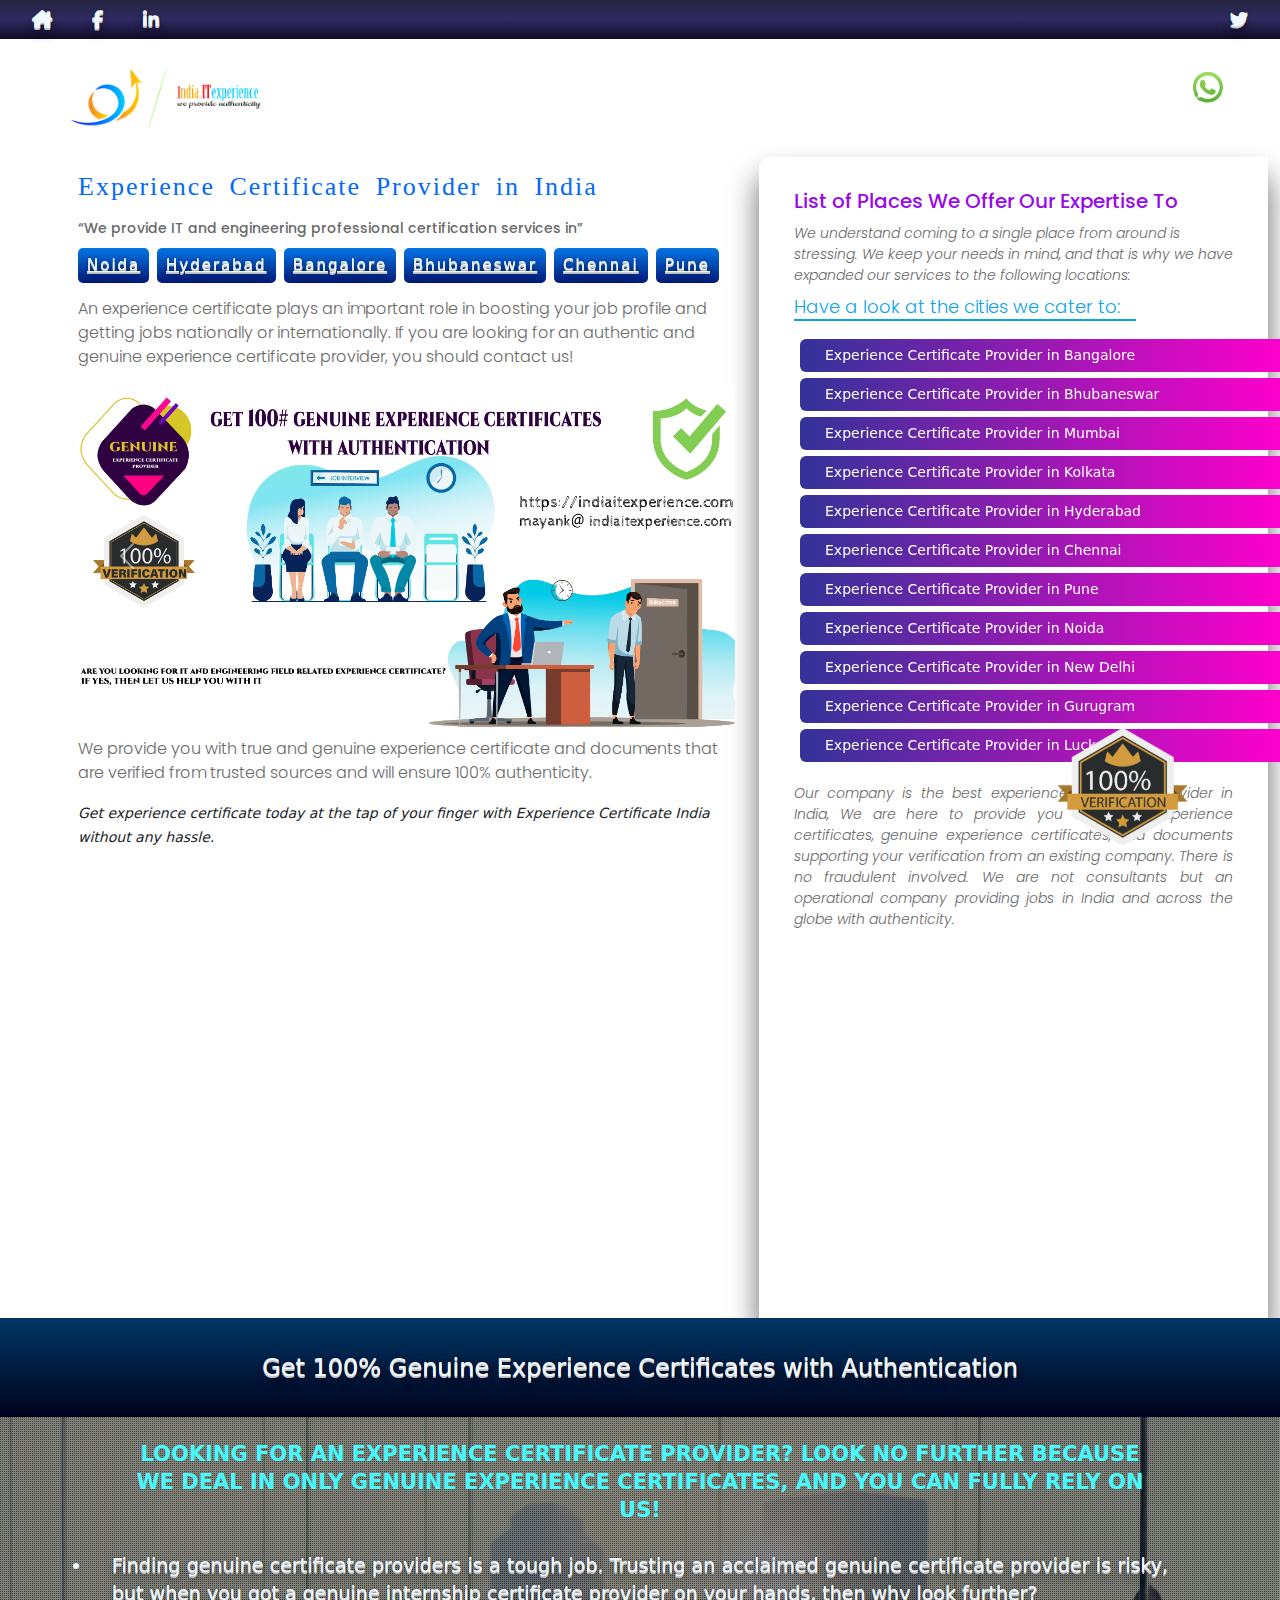
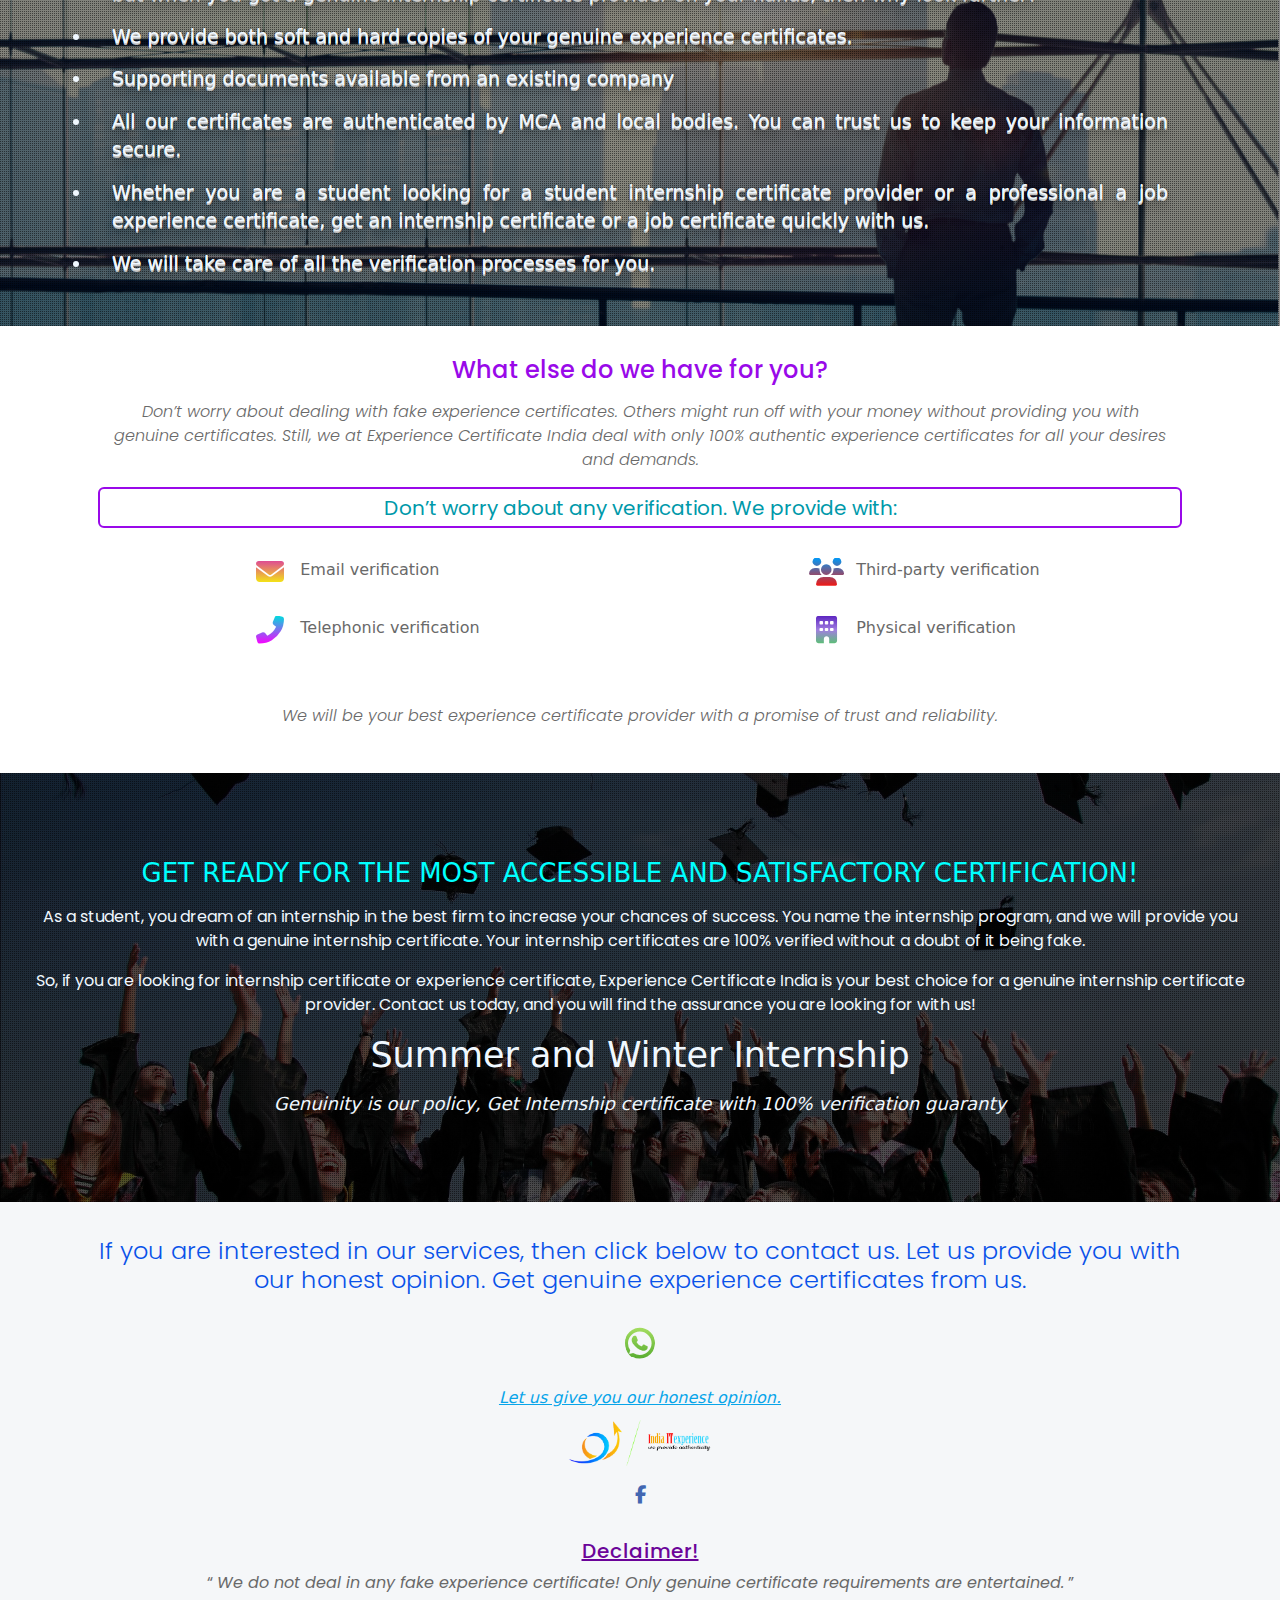
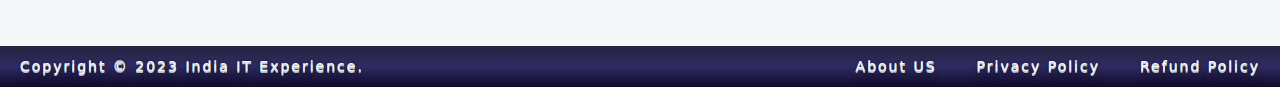
<file: index.html>
<!DOCTYPE html>
<html lang="en">
  <head>

  <!-- Google Tag Manager -->
<script>(function(w,d,s,l,i){w[l]=w[l]||[];w[l].push({'gtm.start':
  new Date().getTime(),event:'gtm.js'});var f=d.getElementsByTagName(s)[0],
  j=d.createElement(s),dl=l!='dataLayer'?'&l='+l:'';j.async=true;j.src=
  'https://www.googletagmanager.com/gtm.js?id='+i+dl;f.parentNode.insertBefore(j,f);
  })(window,document,'script','dataLayer','GTM-KKPH7G4W');</script>
  <!-- End Google Tag Manager -->

    <script src="js/optimize.js"></script>
    <meta charset="utf-8">
    <meta name="Genuine Experience Certificate Provider - India" content="yes">
    <meta name="description" content="Best Experience Certificate Provider in Bhubaneswar Mumbai Chennai Bengaluru Kolkata Delhi Noida Pune and Other City with 100% Verification Guaranteed.">
    <title>Genuine Experience Certificate Provider - India</title>
    <meta name="robots" content="max-snippet:-1, max-image-preview:large, max-video-preview:-1">
    <link rel="canonical" href="https://indiaitexperience.com/">

    <meta name="viewport" content="width=device-width, initial-scale=1, shrink-to-fit=no">
    <meta name="Experience Certificate Provider" content="yes">
    <meta name="author" content="Experience Certificate Provider - Internship Certificate | India">
    <meta name="technologies" content="Developer, Engineer, Software, Server, Search Engines, Open Source, Civil, Graduate Engineer Trainee, Electrical Engineering, Electronics Engineer, Internship, Microsoft, Oracle, SAP, Java, Outsourcing, Testing Services, SOA, IOS, Android, Symbian Human Resources, Financial services, Business Intelligence, Business Consulting, Future IT CloudInnovation, Manufacturing, Sales, Production, Finance &amp; Account ">
    <meta name="robots" content="index, follow">
    <meta property="og:locale" content="en_US">
    <meta property="og:type" content="website">
    <meta property="og:title" content="Genuine Experience Certificate Provider - India">
    <meta property="og:description" content="Best Experience Certificate Provider in Hyderabad Mumbai Chennai Bengaluru Kolkata Delhi Noida Pune and Other City with 100% Verification Guaranteed.">
    <meta property="og:url" content="https://indiaitexperience.com/">
    <meta property="og:site_name" content="Best Experience Certificate Provider">
    <meta property="og:image" content="images/favicon-IT.png">

    <link rel="shortcut icon" type="image/x-icon" href="images/favicon-IT.png">
    <meta http-equiv="X-UA-Compatible" content="IE=edge">
    <link rel="icon" href="images/India-IT-EXCP.png">

<!-- Importing bootstrap -->
    <link rel="stylesheet" href="https://cdn.jsdelivr.net/npm/bootstrap@5.3.2/dist/css/bootstrap.min.css">

<!-- Importing font-awesome -->
    <link rel="stylesheet" href="https://cdnjs.cloudflare.com/ajax/libs/font-awesome/6.4.2/css/all.min.css">
    <link href="https://fonts.googleapis.com/css?family=Poppins:100,100i,200,200i,300,300i,400,400i,500,500i,600,600i,700,700i,800,800i,900,900i&amp;subset=devanagari" rel="stylesheet" media="none" onload="if(media!='all')media='all'">
    <link href="css/style.css" rel="stylesheet">
    <link href="css/media-query.css" rel="stylesheet">
    <link href="css/hover-min.css" rel="stylesheet" media="none" onload="if(media!='all')media='all'">
    <link href="css/animate.min.css" rel="stylesheet" media="none" onload="if(media!='all')media='all'">
  
</head> 
<!-- <body oncontextmenu="return false;"> -->
<body >

<!-- Google Tag Manager (noscript) -->
<noscript><iframe src="https://www.googletagmanager.com/ns.html?id=GTM-KKPH7G4W"
  height="0" width="0" style="display:none;visibility:hidden"></iframe></noscript>
  <!-- End Google Tag Manager (noscript) -->

          <section class="topest-head">
            <div class="container-fluid">
              <div class="row flex-column-reverse flex-md-row">
                <div class="col-lg-6 col-md-6 col-sm-12">
                  <div class="external-lik-icon">
                    <ul>
                      <li>
                        <a href="https://indiaitexperience.com/">
                          <i class="fa-solid fa-house-chimney"></i>
                        </a>
                      </li>
                      <li>
                        <a href="https://www.facebook.com/profile.php?id=61551904996042" target="_blank">
                          <i class="fab fa-facebook-f"></i>
                        </a>
                      </li>
                      <li>
                        <a href="https://www.linkedin.com/company/indiaitexperience/" target="_blank">
                          <i class="fab fa-linkedin-in"></i>
                        </a>
                      </li>
                    </ul>
                  </div>
                </div>
                <div class="col-lg-6 col-md-6 col-sm-12">
                  <div class="social-icon">
                    <ul>
                      <li>
                        <a href="https://twitter.com/ItExperiance" target="_blank">
                          <i class="fab fa-twitter"></i>
                        </a>                        
                      </li>
                      <!-- <li>
                        <a href="https://www.instagram.com/experiencecertificateprovider/" target="_blank">
                          <i class="fab fa-instagram"></i>
                        </a>
                      </li> -->
                    </ul>
                  </div>
                </div>
              </div>
            </div>
          </section>
          <nav class="navbar navbar-expand-lg navbar-light">
            <div class="container-fluid">
              <a class="exp-logo" href="index.html">
                <!-- <img src="images/exp.certificate-india-logo.png" alt="Experience certificate India"> -->
                <!-- <img src="images/exp.certificate-india-logo-IT.png" alt="Experience certificate India"> -->
                <img src="images/India-IT-EXCP.png" alt="Experience certificate India">

              </a>
              <button class="navbar-toggler my-menue-sly" type="button" data-toggle="collapse" data-target="#navbarSupportedContent" aria-controls="navbarSupportedContent" aria-expanded="false" aria-label="Toggle navigation">
                <span class="navbar-toggler-icon"></span>
              </button>
              <div class="collapse navbar-collapse justify-content-end show-quicky-contatee" id="navbarSupportedContent">
                <ul class="nav">
                  <!-- <li class="nav-item">
                    <a class="lincalling-iconics-x" href="tel:+919560241239">
                      <i class="fal fa-mobile-alt"></i>
                    </a>
                  </li> -->
                  <li class="nav-item">
                    <a class="whatsapp-iconics-x" href="https://wa.link/zp9860 
                    " target="_blank">

                      <i class="fab fa-whatsapp inquery-whatsapp"></i>
                    </a>
                  </li>
                  <!-- <li class="nav-item">
                    <a class="mail-iconics-x" href="mailto:help@experiencecertificateindia.com">
                      <i class="fal fa-envelope"></i>
                    </a>
                  </li> -->
                </ul>
              </div>
            </div>
          </nav>
          <section class="hedlie-part">
            <div class="container-fluid">
              <div class="row">
                <div class="col-xl-7 col-lg-12">
                  <div class="content-boax">
                    <h1>Experience Certificate Provider in India</h1>
                    <q class="spl-para">We provide IT and engineering professional certification services in</q>
                    <ul class="locate-stte">
                      <li class="hvr-grow">
                        <a href="#">Noida</a>
                      </li>
                      <li class="hvr-grow">
                        <a href="#">Hyderabad</a>
                      </li>
                      <!-- <li class="hvr-grow">
                        <a href="#">New Delhi</a>
                      </li> -->
                      <li class="hvr-grow">
                        <a href="#">Bangalore</a>
                      </li>
                      <li class="hvr-grow">
                        <a href="#">Bhubaneswar</a>
                      </li>
                      
                      <li class="hvr-grow">
                        <a href="#">Chennai</a>
                      </li>
                      <li class="hvr-grow">
                        <a href="#">Pune</a>
                      </li>
                    </ul>
                    <p>An experience certificate plays an important role in boosting your job profile and getting jobs nationally or internationally. If you are looking for an authentic and genuine experience certificate provider, you should contact us!</p>
                    <div class="display-imgbox">
                      <div id="carouselExampleControls" class="carousel slide" data-ride="carousel">
                        <div class="carousel-inner">
                          <div class="carousel-item active">
                            <img src="images/best-experience-certificate-provider-in-India-with-verification-IT.webp" class="d-block w-100" alt="best experience certificate provider">
                          </div>
                          <div class="carousel-item">
                            <img src="images/genuine-experience-certificate-provider-with-verification-IT.webp" class="d-block w-100" alt="genuine experience certificate provider">
                          </div>
                          <div class="carousel-item">
                            <img src="images/experience-certificate-provider-with-verification-IT.webp" class="d-block w-100" alt="job experience certificate provider">
                          </div>
                        </div>
                        <a class="carousel-control-prev" href="#carouselExampleControls" role="button" data-slide="prev">
                          <span class="carousel-control-prev-icon" aria-hidden="true"></span>
                          <span class="sr-only">Previous</span>
                        </a>
                        <a class="carousel-control-next" href="#carouselExampleControls" role="button" data-slide="next">
                          <span class="carousel-control-next-icon" aria-hidden="true"></span>
                          <span class="sr-only">Next</span>
                        </a>
                      </div>
                    </div>
                    <p>We provide you with true and genuine experience certificate and documents that are verified from trusted sources and will ensure 100% authenticity.</p>
                    <i>Get experience certificate today at the tap of your finger with Experience Certificate India without any hassle.</i>
                  </div>
                </div>
                <div class="col-xl-5 col-lg-12">
                  <div class="locat-info">
                    <h3>List of Places We Offer Our Expertise To</h3>
                    <p>We understand coming to a single place from around is stressing. We keep your needs in mind, and that is why we have expanded our services to the following locations:</p>
                    <h4>Have a look at the cities we cater to:</h4>
                    <ul class="ecp-locate">
                      <li>
                        <a class="hvr-icon-spin hvr-sweep-to-right" href="#">
                          <i class="fal fa-arrow-circle-right hvr-icon"></i>Experience Certificate Provider in Bangalore </a>
                      </li>
                      <li>
                        <a class="hvr-icon-spin hvr-sweep-to-right" href="#">
                          <i class="fal fa-arrow-circle-right hvr-icon"></i>Experience Certificate Provider in Bhubaneswar </a>
                      </li>
                      <li>
                        <a class="hvr-icon-spin hvr-sweep-to-right" href="#">
                          <i class="fal fa-arrow-circle-right hvr-icon"></i>Experience Certificate Provider in Mumbai </a>
                      </li>
                      <li>
                        <a class="hvr-icon-spin hvr-sweep-to-right" href="#">
                          <i class="fal fa-arrow-circle-right hvr-icon"></i>Experience Certificate Provider in Kolkata </a>
                      </li>
                      <li>
                        <a class="hvr-icon-spin hvr-sweep-to-right" href="#">
                          <i class="fal fa-arrow-circle-right hvr-icon"></i>Experience Certificate Provider in Hyderabad </a>
                      </li>
                      <li>
                        <a class="hvr-icon-spin hvr-sweep-to-right" href="#">
                          <i class="fal fa-arrow-circle-right hvr-icon"></i>Experience Certificate Provider in Chennai </a>
                      </li>
                      <li>
                        <a class="hvr-icon-spin hvr-sweep-to-right" href="#">
                          <i class="fal fa-arrow-circle-right hvr-icon"></i>Experience Certificate Provider in Pune </a>
                      </li>
                      <li>
                        <a class="hvr-icon-spin hvr-sweep-to-right" href="#">
                          <i class="fal fa-arrow-circle-right hvr-icon"></i>Experience Certificate Provider in Noida </a>
                      </li>
                      <li>
                        <a class="hvr-icon-spin hvr-sweep-to-right" href="#">
                          <i class="fal fa-arrow-circle-right hvr-icon"></i>Experience Certificate Provider in New Delhi </a>
                      </li>
                      <li>
                        <a class="hvr-icon-spin hvr-sweep-to-right" href="#">
                          <i class="fal fa-arrow-circle-right hvr-icon"></i>Experience Certificate Provider in Gurugram </a>
                      </li>
                      <li>
                        <a class="hvr-icon-spin hvr-sweep-to-right" href="#">
                          <i class="fal fa-arrow-circle-right hvr-icon"></i>Experience Certificate Provider in Lucknow </a>
                      </li>
                    </ul>
                    <p class="spl-noti">Our company is the best experience certificate provider in India, We are here to provide you with work experience certificates, genuine experience certificates, and documents supporting your verification from an existing company. There is no fraudulent involved. We are not consultants but an operational company providing jobs in India and across the globe with authenticity.</p>
                  </div>
                </div>
              </div>
            </div>
          </section>
          <section class="higligter-prt">
            <div class="container-fluid">
              <div class="row">
                <div class="col-md-12">
                  <h2 class="higligter-hedline">Get 100% Genuine Experience Certificates with Authentication</h2>
                </div>
              </div>
            </div>
          </section>
          <section class="hit-mesage">
            <div class="container-fluid">
              <div class="row">
                <div class="col-md-12">
                  <div class="mmesg-hit">
                    <h3>Looking for an experience certificate provider? Look no further because we deal in only genuine experience certificates, and you can fully rely on us!</h3>
                    <ul>
                      <li>Finding genuine certificate providers is a tough job. Trusting an acclaimed genuine certificate provider is risky, but when you got a genuine internship certificate provider on your hands, then why look further?</li>
                      <li>We provide both soft and hard copies of your genuine experience certificates.</li>
                      <li>Supporting documents available from an existing company</li>
                      <li>All our certificates are authenticated by MCA and local bodies. You can trust us to keep your information secure.</li>
                      <li>Whether you are a student looking for a student internship certificate provider or a professional a job experience certificate, get an internship certificate or a job certificate quickly with us.</li>
                      <li>We will take care of all the verification processes for you.</li>
                    </ul>
                  </div>
                </div>
              </div>
            </div>
          </section>
          <section class="declar-support">
            <div class="container-fluid">
              <div class="row">
                <div class="col-lg-12">
                  <div class="offer-informatic">
                    <h3>What else do we have for you?</h3>
                    <p>Don’t worry about dealing with fake experience certificates. Others might run off with your money without providing you with genuine certificates. Still, we at Experience Certificate India deal with only 100% authentic experience certificates for all your desires and demands.</p>
                  </div>
                </div>
                <div class="col-xl-12 col-lg-12">
                  <div class="container">
                    <h4 class="commit-Lhedline">Don’t worry about any verification. We provide with:</h4>
                    <div class="vsuport-pro">
                      <ul>
                        <li class="emlva">
                          <i class="fas fa-envelope"></i>
                          <a href="#">Email verification</a>
                        </li>
                        <li class="phnva">
                          <i class="fas fa-phone-alt"></i>
                          <a href="#">Telephonic verification</a>
                        </li>
                      </ul>
                      <ul>
                        <li class="partyva">
                          <i class="fas fa-users"></i>
                          <a href="#">Third-party verification</a>
                        </li>
                        <li class="bulidingva">
                          <i class="fas fa-building"></i>
                          <a href="#">Physical verification</a>
                        </li>
                      </ul>
                    </div>
                  </div>
                </div>
                <div class="col-lg-12">
                  <div class="last-info-comit">
                    <p>We will be your best experience certificate provider with a promise of trust and reliability.</p>
                  </div>
                </div>
              </div>
            </div>
          </section>
          <section class="Inter-certi">
            <div class="container-fluid">
              <div class="row">
                <div class="col-md-12">
                  <div class="intern-dialogBox">
                    <h6>Get ready for the most accessible and satisfactory certification!</h6>
                    <p>As a student, you dream of an internship in the best firm to increase your chances of success. You name the internship program, and we will provide you with a genuine internship certificate. Your internship certificates are 100% verified without a doubt of it being fake.</p>
                    <p>So, if you are looking for internship certificate or experience certificate, Experience Certificate India is your best choice for a genuine internship certificate provider. Contact us today, and you will find the assurance you are looking for with us!</p>
                    <button>
                      <span class="txt anim-text-flow">Summer and Winter Internship</span>
                    </button>
                    <i>Genuinity is our policy, Get Internship certificate with 100% verification guaranty</i>
                  </div>
                </div>
              </div>
            </div>
          </section>
          <section class="quick-contactee">
            <div class="container">
              <div class="row">
                <div class="col-md-12">
                  <h5>If you are interested in our services, then click below to contact us. Let us provide you with our honest opinion. Get genuine experience certificates from us.</h5>
                  <div class="quick-contactee-listng">
                    <ul>
                      <!-- <li>
                        <a class="lincalling-iconics" href="tel:+919560241239">
                          <i class="fas fa-mobile-alt"></i>
                        </a>
                      </li> -->
                      <li>
                        <!-- <a class="whatsapp-iconics" href="https://wa.me/919560241239?text=Our%20dedicated%20team%20of%20experts%20ensures%20you%20get%20your%20requirements%20fulfilled%20by%20providing%20authentic%20and%20trustworthy%20certifications%20and%20information.%0A%0AWe%20are%20open%20to%20chatting%20around%20the%20dial%20so%20you%20can%20leave%20a%20message%20to%20talk%20to%20our%20team.%20WhatsApp%20us%2C%20and%20you%20will%20get%20all%20the%20information%20you%20need%20to%20get%20your%20hands%20on%20that%20certificate%20which%20will%20lead%20you%20to%20your%20dream%20job!%20" target="_blank"> -->
                          <a class="whatsapp-iconics-x" href="https://wa.link/zp9860 
                          " target="_blank">
                          <i class="fab fa-whatsapp inquery-whatsapp"></i>
                        </a>
                      </li>
                      <!-- <li>
                        <a class="mail-iconics" href="mailto:help@experiencecertificateindia.com">
                          <i class="fas fa-envelope"></i>
                        </a>
                      </li> -->
                    </ul>
                  </div>
                  <p>
                    <i>Let us give you our honest opinion.</i>
                  </p>
                  <!-- <img src="images/exp.certificate-india-logo.png" alt="experience certificate india"> -->
                  <img src="images/India-IT-EXCP.png" alt="experience certificate india">
                  <ul class="social-icons-shw">
                    <li>
                      <a href="https://www.facebook.com/profile.php?id=61551904996042" target="_blank">
                        <i class="fab fa-facebook-f"></i>
                      </a>
                    </li>
                    <!-- <li>
                      <a href="https://twitter.com/expcertificate" target="_blank">
                        <i class="fab fa-twitter"></i>
                      </a>
                    </li>
                    <li>
                      <a href="https://www.linkedin.com/in/experience-certificate/" target="_blank">
                        <i class="fab fa-linkedin-in"></i>
                      </a>
                    </li>
                    <li>
                      <a href="https://www.instagram.com/experiencecertificateprovider/" target="_blank">
                        <i class="fab fa-instagram"></i>
                      </a>
                    </li> -->
                  </ul>
                  <div class="terms-cond">
                    <h6>Declaimer!</h6>
                    <q>
                      <i>We do not deal in any fake experience certificate! Only genuine certificate requirements are entertained.</i>
                    </q>
                  </div>
                </div>
              </div>
            </div>
          </section>
          <footer class="bg-footer">
            <ul class="footer-content">
              <li>
                <a href="https://indiaitexperience.com/">Copyright © 2023 India IT Experience.</a>
              </li>
              <ul class="inner-foter">
                <li>
                  <a href="about_us.html">About US</a>

                </li>
                <li>
                  <a href="Privacy_policy.html">Privacy Policy</a>
                </li>
                <li>
                  <a href="Refund_policy.html">Refund Policy</a>
                </li>
              </ul>
            </ul>    
    </footer><a href="javascript:" id="return-to-top"><i class="fas fa-chevron-up"></i></a>
    <!-- Bootstrap core JavaScript
================================================== -->
    <!-- Placed at the end of the document so the pages load faster -->
    <script src="js/jquery-3.4.1.min.js"></script>
    <script src="js/bootstrap.bundle.min.js"></script>
    <script src="js/jquery.touchSwipe.js"></script>
    <script src="js/sweetalert.min.js"></script>
    <script src="js/expandable.js" async=""></script>

</body></html>
</file>
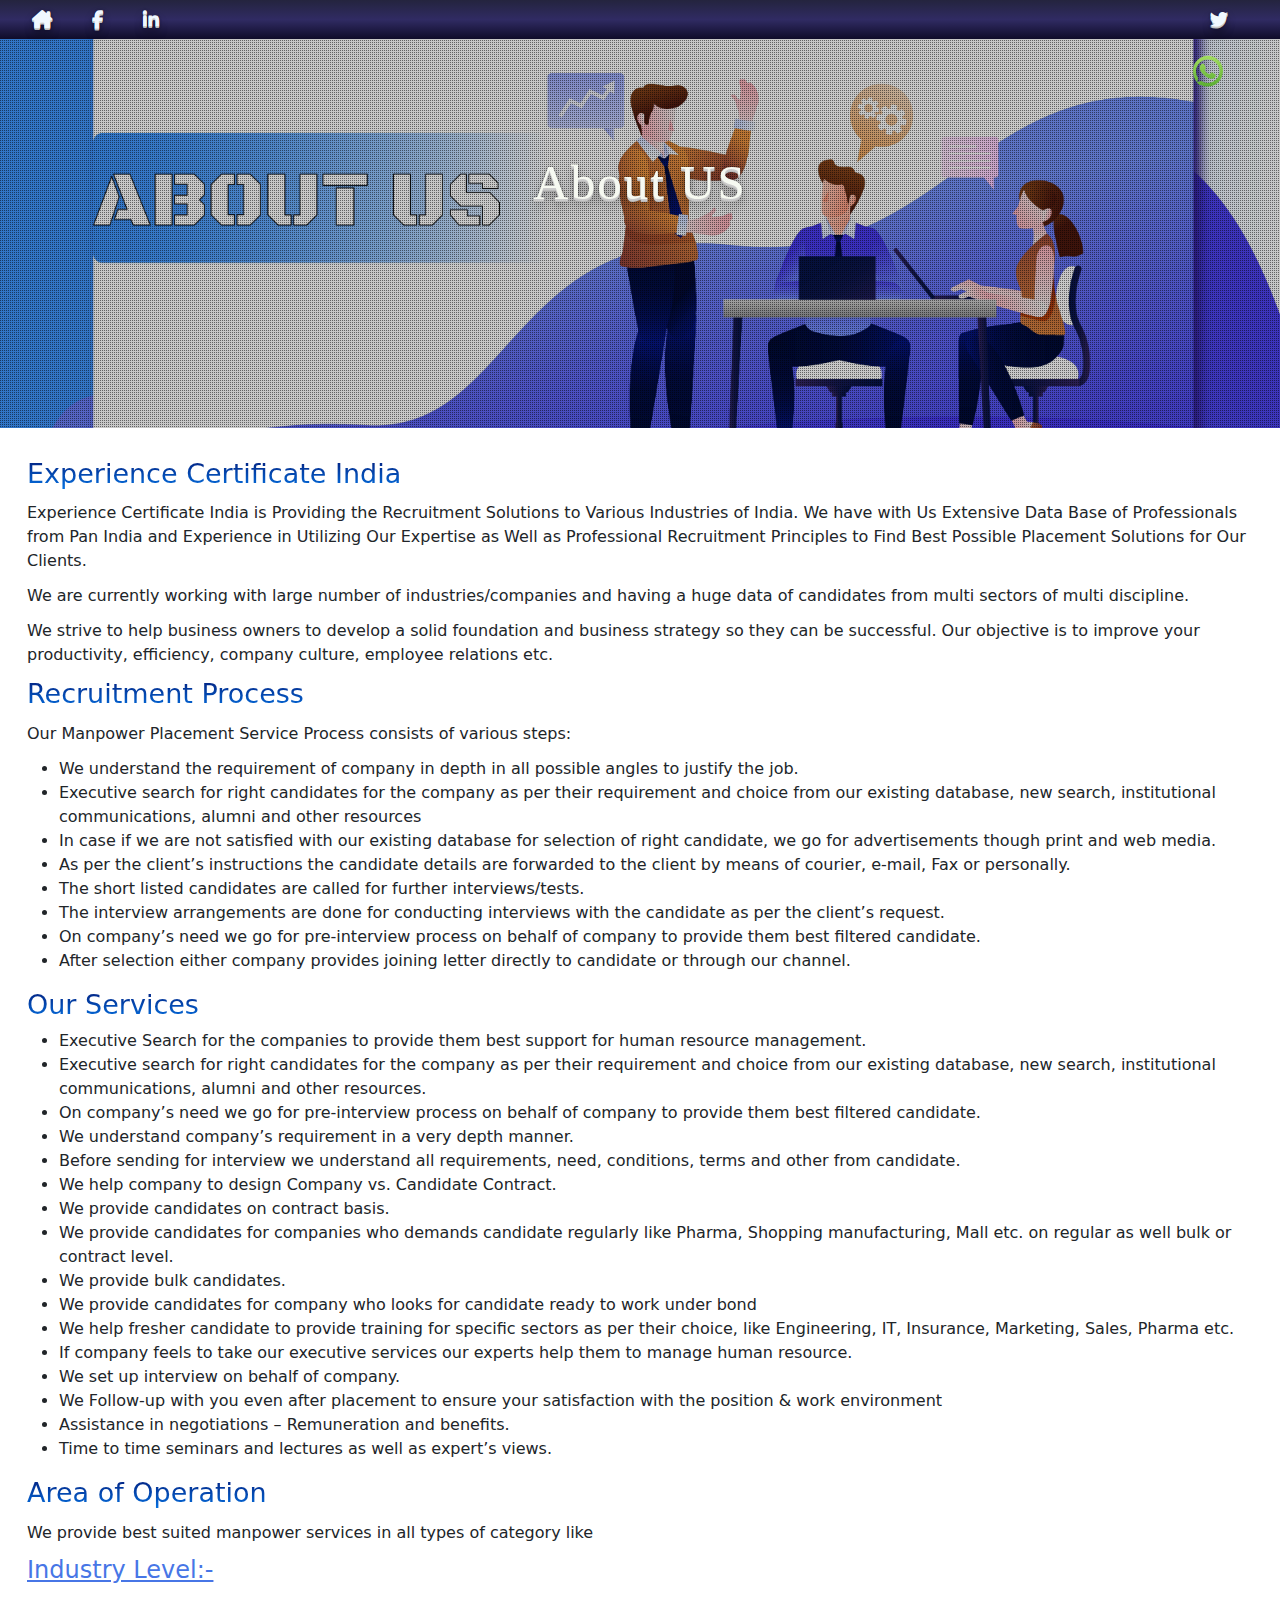
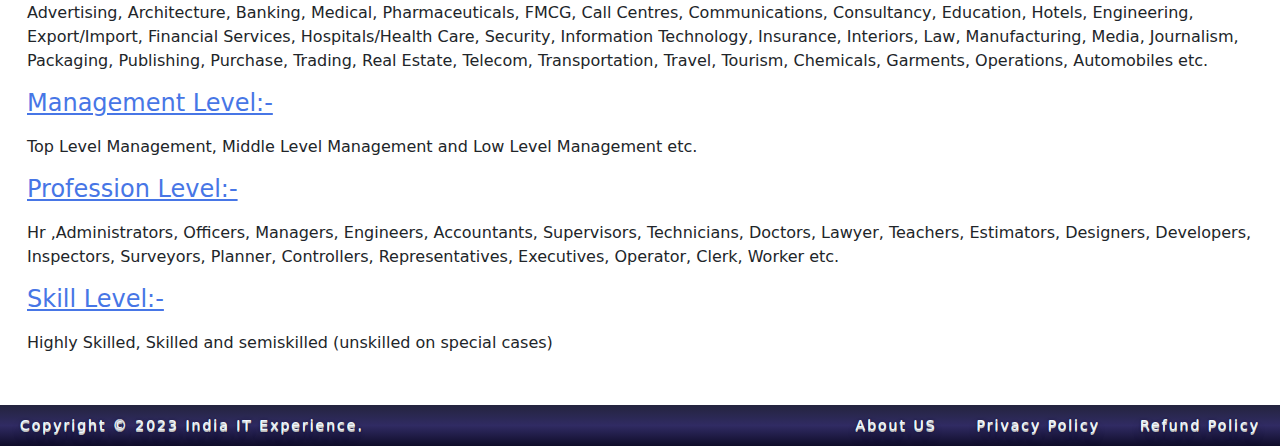
<file: about_us.html>
<html lang="en">
  <head>
    <!-- Google Tag Manager -->
  <script>(function(w,d,s,l,i){w[l]=w[l]||[];w[l].push({'gtm.start':
  new Date().getTime(),event:'gtm.js'});var f=d.getElementsByTagName(s)[0],
  j=d.createElement(s),dl=l!='dataLayer'?'&l='+l:'';j.async=true;j.src=
  'https://www.googletagmanager.com/gtm.js?id='+i+dl;f.parentNode.insertBefore(j,f);
  })(window,document,'script','dataLayer','GTM-KKPH7G4W');</script>
  <!-- End Google Tag Manager -->

    <script src="js/optimize.js"></script>
    <meta charset="utf-8">
    <meta name="Genuine Experience Certificate Provider - India" content="yes">
    <meta name="description" content="Best Experience Certificate Provider in Hyderabad Mumbai Chennai Bengaluru Kolkata Delhi Noida Pune and Other City with 100% Verification Guaranteed.">
    <title>Genuine Experience Certificate Provider - Privacy_policy</title>
    <meta name="robots" content="max-snippet:-1, max-image-preview:large, max-video-preview:-1">
    <link rel="canonical" href="https://indiaitexperience.com/">

    <meta name="viewport" content="width=device-width, initial-scale=1, shrink-to-fit=no">
    <meta name="Experience Certificate Provider" content="yes">
    <meta name="author" content="Experience Certificate Provider - Internship Certificate | India">
    <meta name="technologies" content="Developer, Engineer, Software, Server, Search Engines, Open Source, Civil, Graduate Engineer Trainee, Electrical Engineering, Electronics Engineer, Internship, Microsoft, Oracle, SAP, Java, Outsourcing, Testing Services, SOA, IOS, Android, Symbian Human Resources, Financial services, Business Intelligence, Business Consulting, Future IT CloudInnovation, Manufacturing, Sales, Production, Finance &amp; Account ">
    <meta name="robots" content="index, follow">
    <meta property="og:locale" content="en_US">
    <meta property="og:type" content="website">
    <meta property="og:title" content="Genuine Experience Certificate Provider - India">
    <meta property="og:description" content="Best Experience Certificate Provider in Hyderabad Mumbai Chennai Bengaluru Kolkata Delhi Noida Pune and Other City with 100% Verification Guaranteed.">
    <meta property="og:url" content="https://indiaitexperience.com/">
    <meta property="og:site_name" content="Best Experience Certificate Provider">
    <meta property="og:image" content="images/India-IT-EXCP.png">

    <link rel="shortcut icon" type="image/x-icon" href="images/favicon-IT.png">
    <meta http-equiv="X-UA-Compatible" content="IE=edge">
    <link rel="icon" href="images/India-IT-EXCP.png">

<!-- Importing bootstrap -->
    <link rel="stylesheet" href="https://cdn.jsdelivr.net/npm/bootstrap@5.3.2/dist/css/bootstrap.min.css">

<!-- Importing font-awesome -->
    <link rel="stylesheet" href="https://cdnjs.cloudflare.com/ajax/libs/font-awesome/6.4.2/css/all.min.css">
    <link href="https://fonts.googleapis.com/css?family=Poppins:100,100i,200,200i,300,300i,400,400i,500,500i,600,600i,700,700i,800,800i,900,900i&amp;subset=devanagari" rel="stylesheet" media="none" onload="if(media!='all')media='all'">
    <link href="css/style.css" rel="stylesheet">
    <link href="css/media-query.css" rel="stylesheet">
    <link href="css/hover-min.css" rel="stylesheet" media="none" onload="if(media!='all')media='all'">
    <link href="css/animate.min.css" rel="stylesheet" media="none" onload="if(media!='all')media='all'">
    
</head> 
<body >
  <!-- Google Tag Manager (noscript) -->
<noscript><iframe src="https://www.googletagmanager.com/ns.html?id=GTM-KKPH7G4W"
height="0" width="0" style="display:none;visibility:hidden"></iframe></noscript>
<!-- End Google Tag Manager (noscript) -->

<section class="topest-head">
  <div class="container-fluid">
    <div class="row flex-column-reverse flex-md-row">
      <div class="col-lg-6 col-md-6 col-sm-12">
        <div class="external-lik-icon">
          <ul>
            <li>
              <a href="https://indiaitexperience.com/">
                <i class="fa-solid fa-house-chimney"></i>
              </a>
            </li>
            <li>
              <a href="https://www.facebook.com/profile.php?id=61551904996042" target="_blank">
                <i class="fab fa-facebook-f"></i>
              </a>
            </li>
            <li>
              <a href="https://www.linkedin.com/company/indiaitexperience/" target="_blank">
                <i class="fab fa-linkedin-in"></i>
              </a>
            </li>
          </ul>
        </div>
      </div>
      <div class="col-lg-6 col-md-6 col-sm-12">
        <div class="social-icon">
          <ul>
            <li>
              <a href="https://twitter.com/ItExperiance" target="_blank">
                <i class="fab fa-twitter"></i>
              </a>   
            </li>
            <li>
              <!-- <a href="https://www.instagram.com/experiencecertificateprovider/" target="_blank">
                <i class="fab fa-instagram"></i>
              </a> -->
            </li>
          </ul>
        </div>
      </div>
    </div>
  </div>
</section>
<nav class="navbar navbar-expand-lg navbar-dark">
  <div class="container-fluid">
    <!-- <a class="exp-logo" href="index.php">
      <img src="logo.png" alt="Experience certificate India">
    </a> -->
    <button class="navbar-toggler my-menue-sly" type="button" data-toggle="collapse" data-target="#navbarSupportedContent" aria-controls="navbarSupportedContent" aria-expanded="false" aria-label="Toggle navigation">
      <span class="navbar-toggler-icon"></span>
    </button>
    <div class="collapse navbar-collapse justify-content-end show-quicky-contatee" id="navbarSupportedContent">
      <ul class="nav">
        <li class="nav-item">
          <!-- <a class="lincalling-iconics-x p-x" href="tel:+919560241239">
            <i class="fal fa-mobile-alt"></i>
          </a> -->
        </li>
        <li class="nav-item">
          <a class="whatsapp-iconics-x" href="https://wa.link/zp9860 
          " target="_blank">
          <i class="fab fa-whatsapp inquery-whatsapp"></i>
          </a>
        </li>
        <!-- <li class="nav-item">
          <a class="mail-iconics-x" href="mailto:help@experiencecertificateindia.com">
            <i class="fal fa-envelope"></i>
          </a>
        </li> -->
      </ul>
    </div>
  </div>
</nav>
<section class="bane-legl">
  <div class="aboutUS"></div>
  <div class="clearfix"></div>
  <div class="legle_content">
    <h1 class="legle-heading">About US</h1>
  </div>
</section>
<section>
  <div class="container-fluid">
    <div class="row">
      <div class="col-md-12">
        <div class="generl">
          <h2>Experience Certificate India</h2>
          <p>Experience Certificate India is Providing the Recruitment Solutions to Various Industries of India. We have with Us Extensive Data Base of Professionals from Pan India and Experience in Utilizing Our Expertise as Well as Professional Recruitment Principles to Find Best Possible Placement Solutions for Our Clients.</p>
          <p>We are currently working with large number of industries/companies and having a huge data of candidates from multi sectors of multi discipline.</p>
          <p>We strive to help business owners to develop a solid foundation and business strategy so they can be successful. Our objective is to improve your productivity, efficiency, company culture, employee relations etc.</p>
          <h2>Recruitment Process</h2>
          <p>Our Manpower Placement Service Process consists of various steps:</p>
          <ul class="higlight-legal">
            <li>We understand the requirement of company in depth in all possible angles to justify the job.</li>
            <li>Executive search for right candidates for the company as per their requirement and choice from our existing database, new search, institutional communications, alumni and other resources</li>
            <li>In case if we are not satisfied with our existing database for selection of right candidate, we go for advertisements though print and web media.</li>
            <li>As per the client’s instructions the candidate details are forwarded to the client by means of courier, e-mail, Fax or personally.</li>
            <li>The short listed candidates are called for further interviews/tests.</li>
            <li>The interview arrangements are done for conducting interviews with the candidate as per the client’s request.</li>
            <li>On company’s need we go for pre-interview process on behalf of company to provide them best filtered candidate.</li>
            <li>After selection either company provides joining letter directly to candidate or through our channel.</li>
          </ul>
          <h2>Our Services</h2>
          <ul class="higlight-legal">
            <li>Executive Search for the companies to provide them best support for human resource management.</li>
            <li>Executive search for right candidates for the company as per their requirement and choice from our existing database, new search, institutional communications, alumni and other resources.</li>
            <li>On company’s need we go for pre-interview process on behalf of company to provide them best filtered candidate.</li>
            <li>We understand company’s requirement in a very depth manner.</li>
            <li>Before sending for interview we understand all requirements, need, conditions, terms and other from candidate.</li>
            <li>We help company to design Company vs. Candidate Contract.</li>
            <li>We provide candidates on contract basis.</li>
            <li>We provide candidates for companies who demands candidate regularly like Pharma, Shopping manufacturing, Mall etc. on regular as well bulk or contract level.</li>
            <li>We provide bulk candidates.</li>
            <li>We provide candidates for company who looks for candidate ready to work under bond</li>
            <li>We help fresher candidate to provide training for specific sectors as per their choice, like Engineering, IT, Insurance, Marketing, Sales, Pharma etc.</li>
            <li>If company feels to take our executive services our experts help them to manage human resource.</li>
            <li>We set up interview on behalf of company.</li>
            <li>We Follow-up with you even after placement to ensure your satisfaction with the position &amp; work environment</li>
            <li>Assistance in negotiations – Remuneration and benefits.</li>
            <li>Time to time seminars and lectures as well as expert’s views.</li>
          </ul>
          <h2>Area of Operation</h2>
          <p>We provide best suited manpower services in all types of category like</p>
          <div class="higlight-legal">
            <h3>Industry Level:-</h3>
            <p>Advertising, Architecture, Banking, Medical, Pharmaceuticals, FMCG, Call Centres, Communications, Consultancy, Education, Hotels, Engineering, Export/Import, Financial Services, Hospitals/Health Care, Security, Information Technology, Insurance, Interiors, Law, Manufacturing, Media, Journalism, Packaging, Publishing, Purchase, Trading, Real Estate, Telecom, Transportation, Travel, Tourism, Chemicals, Garments, Operations, Automobiles etc.</p>
            <h3>Management Level:-</h3>
            <p>Top Level Management, Middle Level Management and Low Level Management etc.</p>
            <h3>Profession Level:-</h3>
            <p>Hr ,Administrators, Officers, Managers, Engineers, Accountants, Supervisors, Technicians, Doctors, Lawyer, Teachers, Estimators, Designers, Developers, Inspectors, Surveyors, Planner, Controllers, Representatives, Executives, Operator, Clerk, Worker etc.</p>
            <h3>Skill Level:-</h3>
            <p>Highly Skilled, Skilled and semiskilled (unskilled on special cases)</p>
            <div class="lel-end"></div>
          </div>
        </div>
      </div>
    </div>
  </div>
</section>
<footer class="bg-footer">
  <ul class="footer-content">
    <li>
      <a href="https://indiaitexperience.com/">Copyright © 2023 India IT Experience.</a>
    </li>
    <ul class="inner-foter">
      <li>
        <a href="about_us.html">About US</a>
      </li>
      <li>
        <a href="Privacy_policy.html">Privacy Policy</a>
      </li>
      <li>
        <a href="Refund_policy.html">Refund Policy</a>
      </li>
    </ul>
  </ul>
</footer>
<a href="javascript:" id="return-to-top">
  <i class="fas fa-chevron-up"></i>
</a>

  </body>
</html>
</file>
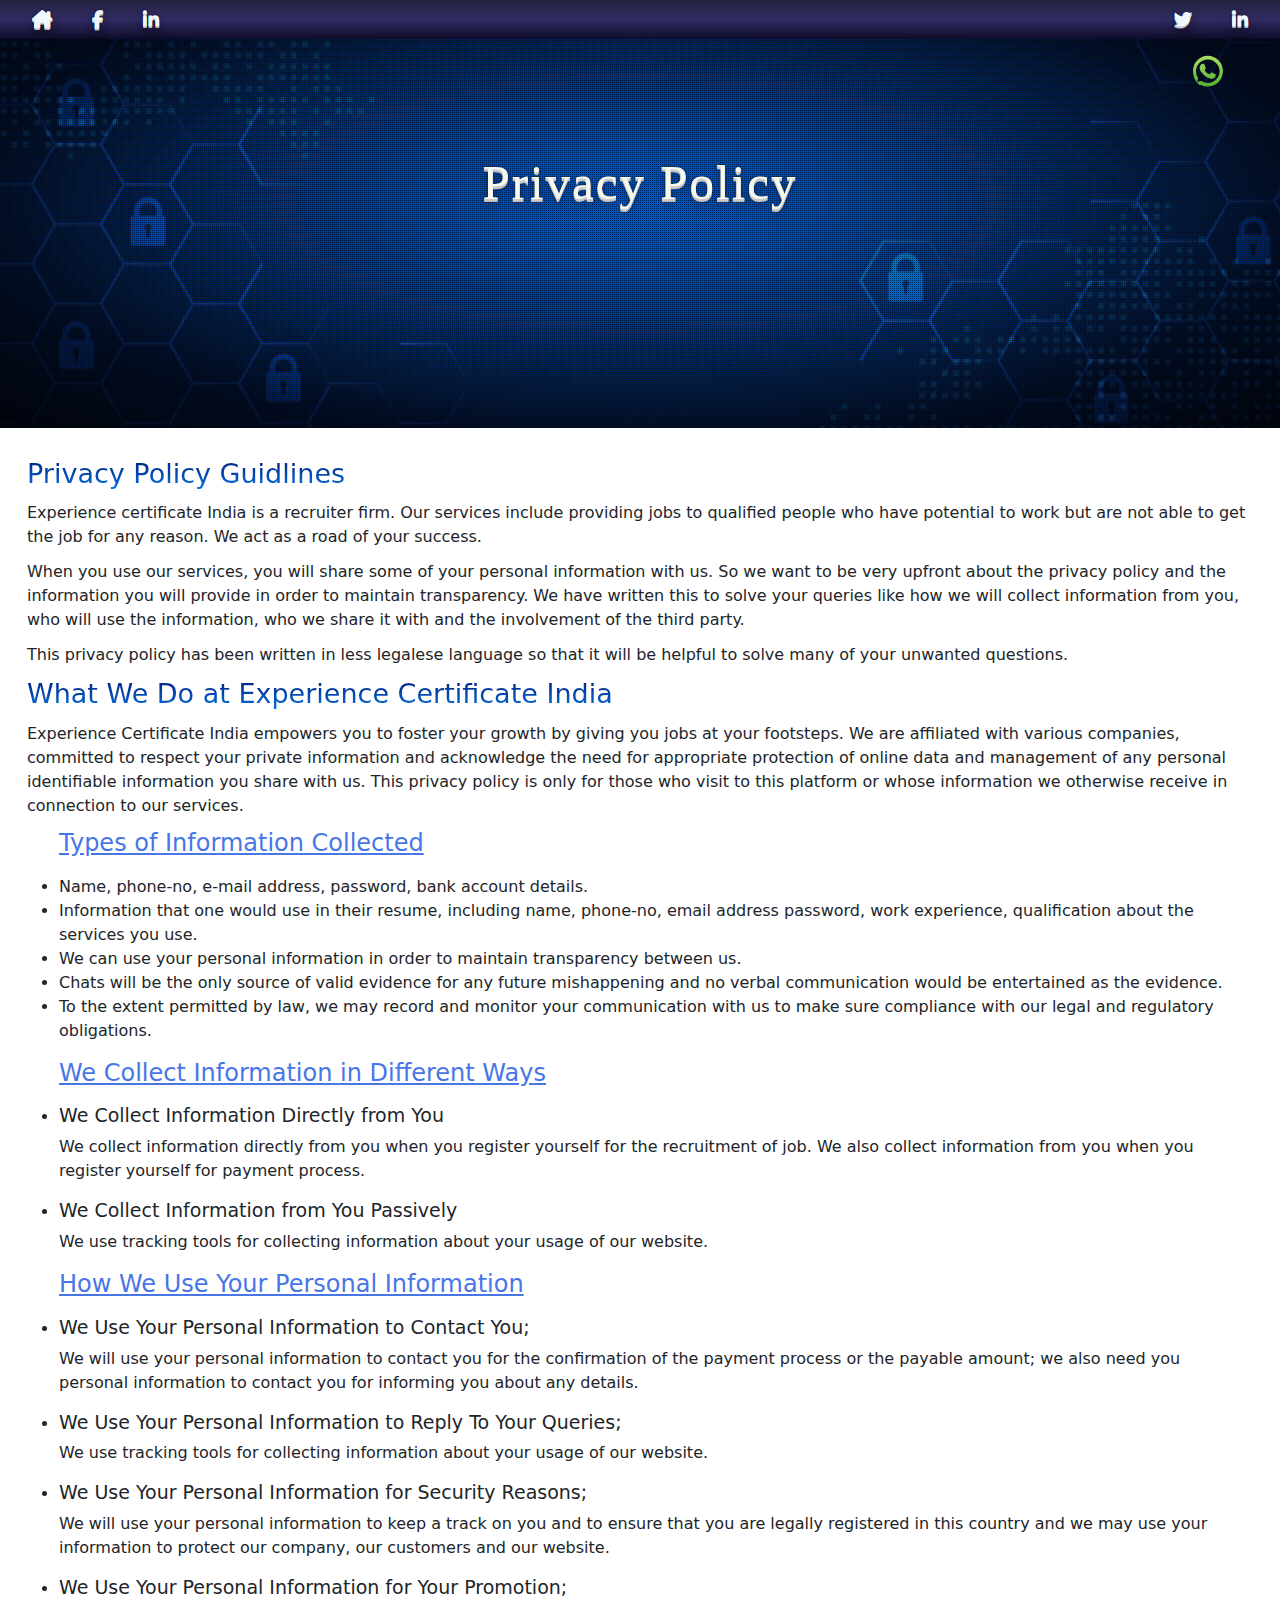
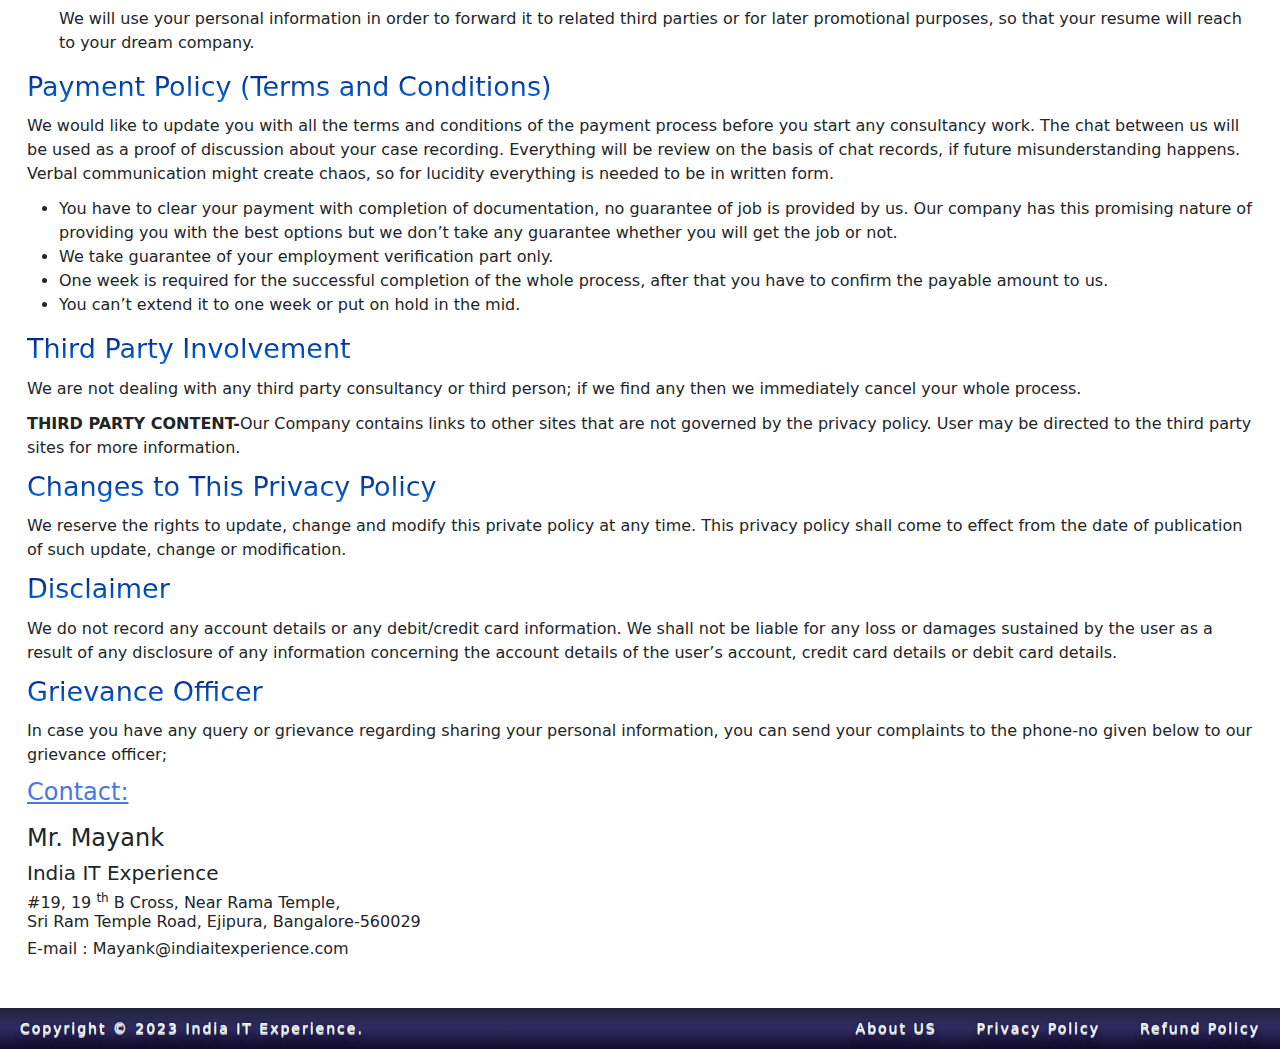
<file: Privacy_policy.html>
<html lang="en">
  <head>
    <!-- Google Tag Manager -->
  <script>(function(w,d,s,l,i){w[l]=w[l]||[];w[l].push({'gtm.start':
  new Date().getTime(),event:'gtm.js'});var f=d.getElementsByTagName(s)[0],
  j=d.createElement(s),dl=l!='dataLayer'?'&l='+l:'';j.async=true;j.src=
  'https://www.googletagmanager.com/gtm.js?id='+i+dl;f.parentNode.insertBefore(j,f);
  })(window,document,'script','dataLayer','GTM-KKPH7G4W');</script>
  <!-- End Google Tag Manager -->

    <script src="js/optimize.js"></script>
    <meta charset="utf-8">
    <meta name="Genuine Experience Certificate Provider - India" content="yes">
    <meta name="description" content="Best Experience Certificate Provider in Hyderabad Mumbai Chennai Bengaluru Kolkata Delhi Noida Pune and Other City with 100% Verification Guaranteed.">
    <title>Genuine Experience Certificate Provider - Privacy_policy</title>
    <meta name="robots" content="max-snippet:-1, max-image-preview:large, max-video-preview:-1">
    <link rel="canonical" href="https://indiaitexperience.com/">

    <meta name="viewport" content="width=device-width, initial-scale=1, shrink-to-fit=no">
    <meta name="Experience Certificate Provider" content="yes">
    <meta name="author" content="Experience Certificate Provider - Internship Certificate | India">
    <meta name="technologies" content="Developer, Engineer, Software, Server, Search Engines, Open Source, Civil, Graduate Engineer Trainee, Electrical Engineering, Electronics Engineer, Internship, Microsoft, Oracle, SAP, Java, Outsourcing, Testing Services, SOA, IOS, Android, Symbian Human Resources, Financial services, Business Intelligence, Business Consulting, Future IT CloudInnovation, Manufacturing, Sales, Production, Finance &amp; Account ">
    <meta name="robots" content="index, follow">
    <meta property="og:locale" content="en_US">
    <meta property="og:type" content="website">
    <meta property="og:title" content="Genuine Experience Certificate Provider - India">
    <meta property="og:description" content="Best Experience Certificate Provider in Hyderabad Mumbai Chennai Bengaluru Kolkata Delhi Noida Pune and Other City with 100% Verification Guaranteed.">
    <meta property="og:url" content="https://indiaitexperience.com/">
    <meta property="og:site_name" content="Best Experience Certificate Provider">
    <meta property="og:image" content="images/India-IT-EXCP.png">

    <link rel="shortcut icon" type="image/x-icon" href="images/favicon-IT.png">
    <meta http-equiv="X-UA-Compatible" content="IE=edge">
    <link rel="icon" href="images/India-IT-EXCP.jpg">

<!-- Importing bootstrap -->
    <link rel="stylesheet" href="https://cdn.jsdelivr.net/npm/bootstrap@5.3.2/dist/css/bootstrap.min.css">

<!-- Importing font-awesome -->
    <link rel="stylesheet" href="https://cdnjs.cloudflare.com/ajax/libs/font-awesome/6.4.2/css/all.min.css">
    <link href="https://fonts.googleapis.com/css?family=Poppins:100,100i,200,200i,300,300i,400,400i,500,500i,600,600i,700,700i,800,800i,900,900i&amp;subset=devanagari" rel="stylesheet" media="none" onload="if(media!='all')media='all'">
    <link href="css/style.css" rel="stylesheet">
    <link href="css/media-query.css" rel="stylesheet">
    <link href="css/hover-min.css" rel="stylesheet" media="none" onload="if(media!='all')media='all'">
    <link href="css/animate.min.css" rel="stylesheet" media="none" onload="if(media!='all')media='all'">
    
</head> 

<body >
    <!-- Google Tag Manager (noscript) -->
<noscript><iframe src="https://www.googletagmanager.com/ns.html?id=GTM-KKPH7G4W"
  height="0" width="0" style="display:none;visibility:hidden"></iframe></noscript>
  <!-- End Google Tag Manager (noscript) -->
  <section class="topest-head">
    <div class="container-fluid">
      <div class="row flex-column-reverse flex-md-row">
        <div class="col-lg-6 col-md-6 col-sm-12">
          <div class="external-lik-icon">
            <ul>
              <li>
                <a href="https://indiaitexperience.com/">
                  <i class="fa-solid fa-house-chimney"></i>
                </a>
              </li>
              <li>
                <a href="https://www.facebook.com/profile.php?id=61551904996042" target="_blank">
                  <i class="fab fa-facebook-f"></i>
                </a>
              </li>
              <li>
                <a href="https://www.linkedin.com/in/experience-certificate/" target="_blank">
                  <i class="fab fa-linkedin-in"></i>
                </a>
              </li>
            </ul>
          </div>
        </div>
        <div class="col-lg-6 col-md-6 col-sm-12">
          <div class="social-icon">
            <ul>
              <li>
                <a href="https://twitter.com/ItExperiance" target="_blank">
                  <i class="fab fa-twitter"></i>
                </a>   
              </li>
              <li>
                <a href="https://www.linkedin.com/company/indiaitexperience/" target="_blank">
                  <i class="fab fa-linkedin-in"></i>
                </a>
              </li>
            </ul>
          </div>
        </div>
      </div>
    </div>
  </section>
  <nav class="navbar navbar-expand-lg navbar-dark">
    <div class="container-fluid">
      <!-- <a class="exp-logo" href="index.html">
        <img src="./images/exp.certificate-india-logo-IT.png" alt="Experience certificate India">
      </a> -->
      <button class="navbar-toggler my-menue-sly" type="button" data-toggle="collapse" data-target="#navbarSupportedContent" aria-controls="navbarSupportedContent" aria-expanded="false" aria-label="Toggle navigation">
        <span class="navbar-toggler-icon"></span>
      </button>
      <div class="collapse navbar-collapse justify-content-end show-quicky-contatee" id="navbarSupportedContent">
        <ul class="nav">
          <!-- <li class="nav-item">
            <a class="lincalling-iconics-x p-x" href="tel:+919560241239">
              <i class="fal fa-mobile-alt"></i>
            </a>
          </li> -->
          <li class="nav-item">
              <a class="whatsapp-iconics-x" href="https://wa.link/zp9860 
              " target="_blank">

              <i class="fab fa-whatsapp inquery-whatsapp"></i>
            </a>
          </li>
          <!-- <li class="nav-item">
            <a class="mail-iconics-x" href="mailto:help@experiencecertificateindia.com">
              <i class="fal fa-envelope"></i>
            </a>
          </li> -->
        </ul>
      </div>
    </div>
  </nav>
  <section class="bane-legl">
    <div class="privacypolcy"></div>
    <div class="clearfix"></div>
    <div class="legle_content">
      <h1 class="legle-heading">Privacy Policy</h1>
    </div>
  </section>
  <section>
    <div class="container-fluid">
      <div class="row">
        <div class="col-md-12">
          <div class="generl">
            <h2>Privacy Policy Guidlines</h2>
            <p>Experience certificate India is a recruiter firm. Our services include providing jobs to qualified people who have potential to work but are not able to get the job for any reason. We act as a road of your success.</p>
            <p>When you use our services, you will share some of your personal information with us. So we want to be very upfront about the privacy policy and the information you will provide in order to maintain transparency. We have written this to solve your queries like how we will collect information from you, who will use the information, who we share it with and the involvement of the third party.</p>
            <p>This privacy policy has been written in less legalese language so that it will be helpful to solve many of your unwanted questions.</p>
            <h2>What We Do at Experience Certificate India</h2>
            <p>Experience Certificate India empowers you to foster your growth by giving you jobs at your footsteps. We are affiliated with various companies, committed to respect your private information and acknowledge the need for appropriate protection of online data and management of any personal identifiable information you share with us. This privacy policy is only for those who visit to this platform or whose information we otherwise receive in connection to our services.</p>
            <ul class="higlight-legal">
              <h3>Types of Information Collected</h3>
              <li>Name, phone-no, e-mail address, password, bank account details.</li>
              <li>Information that one would use in their resume, including name, phone-no, email address password, work experience, qualification about the services you use.</li>
              <li>We can use your personal information in order to maintain transparency between us.</li>
              <li>Chats will be the only source of valid evidence for any future mishappening and no verbal communication would be entertained as the evidence.</li>
              <li>To the extent permitted by law, we may record and monitor your communication with us to make sure compliance with our legal and regulatory obligations.</li>
            </ul>
            <ul class="higlight-legal">
              <h3>We Collect Information in Different Ways</h3>
              <li>
                <h4>We Collect Information Directly from You</h4>
                <p>We collect information directly from you when you register yourself for the recruitment of job. We also collect information from you when you register yourself for payment process.</p>
              </li>
              <li>
                <h4>We Collect Information from You Passively</h4>
                <p>We use tracking tools for collecting information about your usage of our website.</p>
              </li>
            </ul>
            <ul class="higlight-legal">
              <h3>How We Use Your Personal Information</h3>
              <li>
                <h4>We Use Your Personal Information to Contact You;</h4>
                <p>We will use your personal information to contact you for the confirmation of the payment process or the payable amount; we also need you personal information to contact you for informing you about any details.</p>
              </li>
              <li>
                <h4>We Use Your Personal Information to Reply To Your Queries;</h4>
                <p>We use tracking tools for collecting information about your usage of our website.</p>
              </li>
              <li>
                <h4>We Use Your Personal Information for Security Reasons;</h4>
                <p>We will use your personal information to keep a track on you and to ensure that you are legally registered in this country and we may use your information to protect our company, our customers and our website.</p>
              </li>
              <li>
                <h4>We Use Your Personal Information for Your Promotion;</h4>
                <p>We will use your personal information in order to forward it to related third parties or for later promotional purposes, so that your resume will reach to your dream company.</p>
              </li>
            </ul>
            <h2>Payment Policy (Terms and Conditions)</h2>
            <p>We would like to update you with all the terms and conditions of the payment process before you start any consultancy work. The chat between us will be used as a proof of discussion about your case recording. Everything will be review on the basis of chat records, if future misunderstanding happens. Verbal communication might create chaos, so for lucidity everything is needed to be in written form.</p>
            <ul class="higlight-legal">
              <li>You have to clear your payment with completion of documentation, no guarantee of job is provided by us. Our company has this promising nature of providing you with the best options but we don’t take any guarantee whether you will get the job or not.</li>
              <li>We take guarantee of your employment verification part only.</li>
              <li>One week is required for the successful completion of the whole process, after that you have to confirm the payable amount to us.</li>
              <li>You can’t extend it to one week or put on hold in the mid.</li>
            </ul>
            <h2>Third Party Involvement</h2>
            <p>We are not dealing with any third party consultancy or third person; if we find any then we immediately cancel your whole process.</p>
            <p>
              <b>THIRD PARTY CONTENT-</b>Our Company contains links to other sites that are not governed by the privacy policy. User may be directed to the third party sites for more information.
            </p>
            <h2>Changes to This Privacy Policy</h2>
            <p>We reserve the rights to update, change and modify this private policy at any time. This privacy policy shall come to effect from the date of publication of such update, change or modification.</p>
            <h2>Disclaimer</h2>
            <p>We do not record any account details or any debit/credit card information. We shall not be liable for any loss or damages sustained by the user as a result of any disclosure of any information concerning the account details of the user’s account, credit card details or debit card details.</p>
            <h2>Grievance Officer</h2>
            <p>In case you have any query or grievance regarding sharing your personal information, you can send your complaints to the phone-no given below to our grievance officer;</p>
            <div class="higlight-legal">
              <h3>Contact:</h3>
              <h4>Mr. Mayank</h4>
              <h5>India IT Experience</h5>
              <h6>#19, 19 <sup>th</sup> B Cross, Near Rama Temple, <br> Sri Ram Temple Road, Ejipura, Bangalore-560029 </h6>
              <h6>E-mail : Mayank@indiaitexperience.com</h6>
              <h6 class="lel-end"></h6>
            </div>
          </div>
        </div>
      </div>
    </div>
  </section>
  <footer class="bg-footer">
    <ul class="footer-content">
      <li>
        <a href="https://indiaitexperience.com/">Copyright © 2023 India IT Experience.</a>
      </li>
      <ul class="inner-foter">
        <li>
          <a href="about_us.html">About US</a>
        </li>
        <li>
          <a href="Privacy_policy.html">Privacy Policy</a>
        </li>
        <li>
          <a href="Refund_policy.html">Refund Policy</a>
        </li>
      </ul>
    </ul>
  </footer>
  <a href="javascript:" id="return-to-top">
    <i class="fas fa-chevron-up"></i>
  </a>

  </body>
</html>
</file>
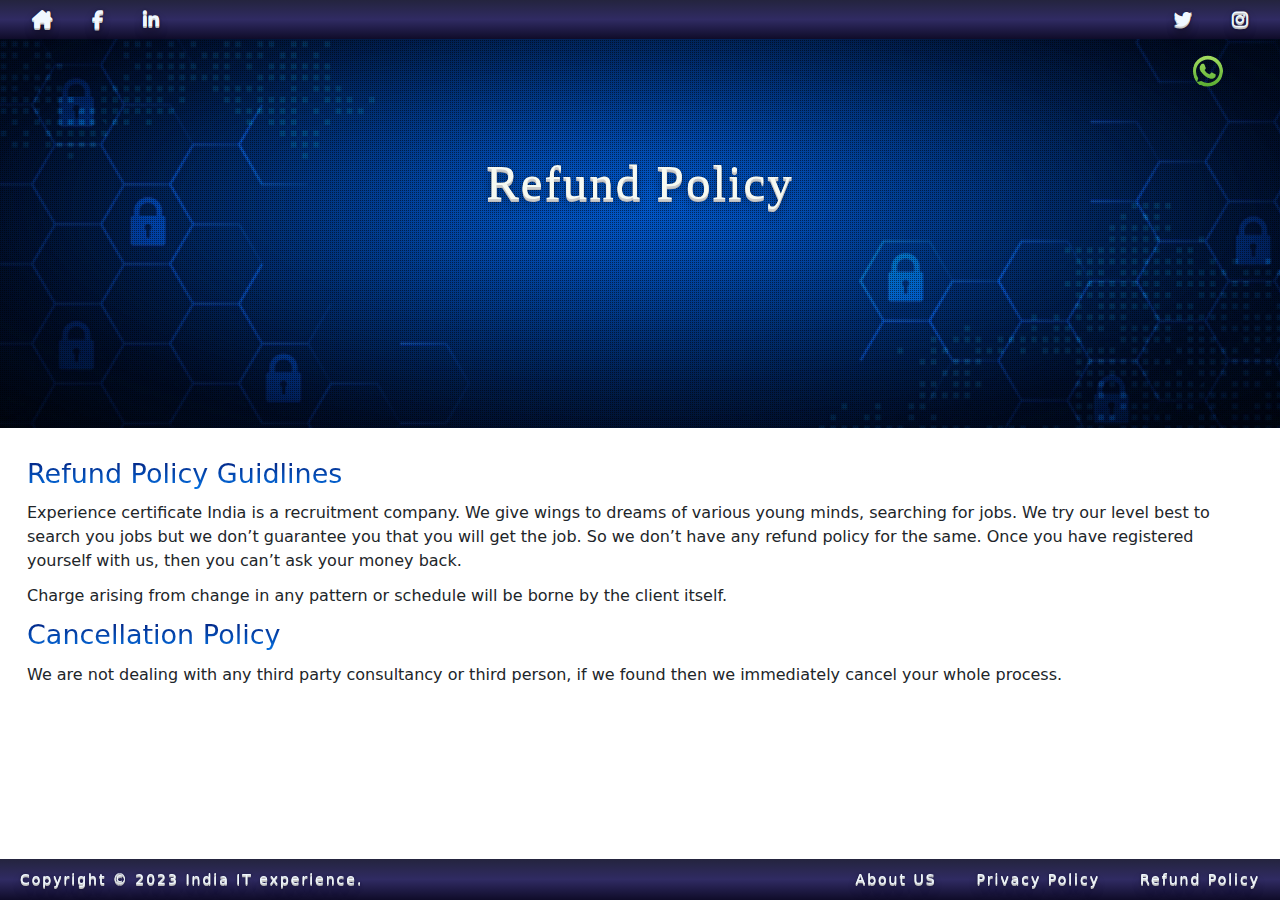
<file: Refund_policy.html>
<html lang="en">
  <head>
    <!-- Google Tag Manager -->
  <script>(function(w,d,s,l,i){w[l]=w[l]||[];w[l].push({'gtm.start':
  new Date().getTime(),event:'gtm.js'});var f=d.getElementsByTagName(s)[0],
  j=d.createElement(s),dl=l!='dataLayer'?'&l='+l:'';j.async=true;j.src=
  'https://www.googletagmanager.com/gtm.js?id='+i+dl;f.parentNode.insertBefore(j,f);
  })(window,document,'script','dataLayer','GTM-KKPH7G4W');</script>
  <!-- End Google Tag Manager -->

    <script src="js/optimize.js"></script>
    <meta charset="utf-8">
    <meta name="Genuine Experience Certificate Provider - India" content="yes">
    <meta name="description" content="Best Experience Certificate Provider in Hyderabad Mumbai Chennai Bengaluru Kolkata Delhi Noida Pune and Other City with 100% Verification Guaranteed.">
    <title>Genuine Experience Certificate Provider - Privacy_policy</title>
    <meta name="robots" content="max-snippet:-1, max-image-preview:large, max-video-preview:-1">
    <link rel="canonical" href="https://indiaitexperience.com/">

    <meta name="viewport" content="width=device-width, initial-scale=1, shrink-to-fit=no">
    <meta name="Experience Certificate Provider" content="yes">
    <meta name="author" content="Experience Certificate Provider - Internship Certificate | India">
    <meta name="technologies" content="Developer, Engineer, Software, Server, Search Engines, Open Source, Civil, Graduate Engineer Trainee, Electrical Engineering, Electronics Engineer, Internship, Microsoft, Oracle, SAP, Java, Outsourcing, Testing Services, SOA, IOS, Android, Symbian Human Resources, Financial services, Business Intelligence, Business Consulting, Future IT CloudInnovation, Manufacturing, Sales, Production, Finance &amp; Account ">
    <meta name="robots" content="index, follow">
    <meta property="og:locale" content="en_US">
    <meta property="og:type" content="website">
    <meta property="og:title" content="Genuine Experience Certificate Provider - India">
    <meta property="og:description" content="Best Experience Certificate Provider in Hyderabad Mumbai Chennai Bengaluru Kolkata Delhi Noida Pune and Other City with 100% Verification Guaranteed.">
    <meta property="og:url" content="https://indiaitexperience.com/">
    <meta property="og:site_name" content="Best Experience Certificate Provider">
    <meta property="og:image" content="images/India-IT-EXCP.png">

    <link rel="shortcut icon" type="image/x-icon" href="images/favicon-IT.png">
    <meta http-equiv="X-UA-Compatible" content="IE=edge">
    <link rel="icon" href="images/India-IT-EXCP.jpg">

<!-- Importing bootstrap -->
    <link rel="stylesheet" href="https://cdn.jsdelivr.net/npm/bootstrap@5.3.2/dist/css/bootstrap.min.css">

<!-- Importing font-awesome -->
    <link rel="stylesheet" href="https://cdnjs.cloudflare.com/ajax/libs/font-awesome/6.4.2/css/all.min.css">
    <link href="https://fonts.googleapis.com/css?family=Poppins:100,100i,200,200i,300,300i,400,400i,500,500i,600,600i,700,700i,800,800i,900,900i&amp;subset=devanagari" rel="stylesheet" media="none" onload="if(media!='all')media='all'">
    <link href="css/style.css" rel="stylesheet">
    <link href="css/media-query.css" rel="stylesheet">
    <link href="css/hover-min.css" rel="stylesheet" media="none" onload="if(media!='all')media='all'">
    <link href="css/animate.min.css" rel="stylesheet" media="none" onload="if(media!='all')media='all'">
    
</head> 


<body >
      <!-- Google Tag Manager (noscript) -->
  <noscript><iframe src="https://www.googletagmanager.com/ns.html?id=GTM-KKPH7G4W"
    height="0" width="0" style="display:none;visibility:hidden"></iframe></noscript>
    <!-- End Google Tag Manager (noscript) -->

    <section class="topest-head">
      <div class="container-fluid">
        <div class="row flex-column-reverse flex-md-row">
          <div class="col-lg-6 col-md-6 col-sm-12">
            <div class="external-lik-icon">
              <ul>
                <li>
                  <a href="https://indiaitexperience.com/">
                    <i class="fa-solid fa-house-chimney"></i>
                  </a>
                </li>
                <li>
                  <a href="https://www.facebook.com/profile.php?id=61551904996042" target="_blank">
                    <i class="fab fa-facebook-f"></i>
                  </a>
                </li>
                <li>
                  <a href="https://www.linkedin.com/company/indiaitexperience/" target="_blank">
                    <i class="fab fa-linkedin-in"></i>
                  </a>          
                </li>
              </ul>
            </div>
          </div>
          <div class="col-lg-6 col-md-6 col-sm-12">
            <div class="social-icon">
              <ul>
                <li>
                  <a href="https://twitter.com/ItExperiance" target="_blank">
                    <i class="fab fa-twitter"></i>
                  </a>   
                </li>
                <li>
                  <a href="https://www.instagram.com/experiencecertificateprovider/" target="_blank">
                    <i class="fab fa-instagram"></i>
                  </a>
                </li>
              </ul>
            </div>
          </div>
        </div>
      </div>
    </section>
    <nav class="navbar navbar-expand-lg navbar-dark">
      <div class="container-fluid">
        <!-- <a class="exp-logo" href="index.php">
          <img src="logo.png" alt="Experience certificate India">
        </a> -->
        <button class="navbar-toggler my-menue-sly" type="button" data-toggle="collapse" data-target="#navbarSupportedContent" aria-controls="navbarSupportedContent" aria-expanded="false" aria-label="Toggle navigation">
          <span class="navbar-toggler-icon"></span>
        </button>
        <div class="collapse navbar-collapse justify-content-end show-quicky-contatee" id="navbarSupportedContent">
          <ul class="nav">
            <!-- <li class="nav-item">
              <a class="lincalling-iconics-x p-x" href="tel:+919560241239">
                <i class="fal fa-mobile-alt"></i>
              </a>
            </li> -->
            <li class="nav-item">
                <a class="whatsapp-iconics-x" href="https://wa.link/zp9860 
                " target="_blank">

                <i class="fab fa-whatsapp inquery-whatsapp"></i>
              </a>
            </li>
            <!-- <li class="nav-item">
              <a class="mail-iconics-x" href="mailto:help@experiencecertificateindia.com">
                <i class="fal fa-envelope"></i>
              </a>
            </li> -->
          </ul>
        </div>
      </div>
    </nav>
    <section class="bane-legl">
      <div class="privacypolcy"></div>
      <div class="clearfix"></div>
      <div class="legle_content">
        <h1 class="legle-heading">Refund Policy</h1>
      </div>
    </section>
    <section>
      <div class="container-fluid">
        <div class="row">
          <div class="col-md-12">
            <div class="generl">
              <h2>Refund Policy Guidlines</h2>
              <p>Experience certificate India is a recruitment company. We give wings to dreams of various young minds, searching for jobs. We try our level best to search you jobs but we don’t guarantee you that you will get the job. So we don’t have any refund policy for the same. Once you have registered yourself with us, then you can’t ask your money back.</p>
              <p>Charge arising from change in any pattern or schedule will be borne by the client itself.</p>
              <h2>Cancellation Policy</h2>
              <p class="lel-end">We are not dealing with any third party consultancy or third person, if we found then we immediately cancel your whole process.</p>
            </div>
          </div>
        </div>
      </div>
    </section>
    <footer class="bg-footer footer-x">
      <ul class="footer-content">
        <li>
          <a href="https://indiaitexperience.com/">Copyright © 2023 India IT experience.</a>
        </li>
        <ul class="inner-foter">
          <li>
            <a href="about_us.html">About US</a>
          </li>
          <li>
            <a href="Privacy_policy.html">Privacy Policy</a>
          </li>
          <li>
            <a href="Refund_policy.html">Refund Policy</a>
          </li>
        </ul>
      </ul>
    </footer>
    <a href="javascript:" id="return-to-top">
      <i class="fas fa-chevron-up"></i>
    </a>


    
 </body>
 
 </html>
</file>
<file: css/style.css>
#loader-wrapper {
	position: fixed;
	top: 0;
	left: 0;
	width: 100%;
	height: 100%;
	z-index: 1000
}

#loader {
	display: block;
	position: relative;
	top: 50%;
	left: 50%;
	width: 150px;
	height: 150px;
	margin: -75px 0 0 -75px;
	border: 3px solid transparent;
	border-top-color: #0049FF;
	border-radius: 100%;
	-webkit-animation: spin 2s linear infinite;
	animation: spin 2s linear infinite;
	z-index: 1001
}

#loader:before {
	content: "";
	position: absolute;
	top: 5px;
	left: 5px;
	right: 5px;
	bottom: 5px;
	border: 3px solid transparent;
	border-top-color: #761AC2;
	border-radius: 100%;
	-webkit-animation: spin 3s linear infinite;
	animation: spin 3s linear infinite
}

#loader:after {
	content: "";
	position: absolute;
	top: 12px;
	left: 12px;
	right: 12px;
	bottom: 12px;
	border: 3px solid transparent;
	border-top-color: #C27D1A;
	border-radius: 100%;
	-webkit-animation: spin 1.5s linear infinite;
	animation: spin 1.5s linear infinite
}

@-webkit-keyframes spin {
	0% {
		-webkit-transform: rotate(0deg);
		transform: rotate(0deg)
	}

	100% {
		-webkit-transform: rotate(360deg);
		transform: rotate(360deg)
	}
}

@keyframes spin {
	0% {
		-webkit-transform: rotate(0deg);
		transform: rotate(0deg)
	}

	100% {
		-webkit-transform: rotate(360deg);
		transform: rotate(360deg)
	}
}

#loader-wrapper .loader-section {
	position: fixed;
	top: 0;
	width: 51%;
	height: 100%;
	z-index: 1000
}

#loader-wrapper .loader-section.section-left {
	left: 0;
	background-image: -webkit-gradient(linear, right top, left top, from(#fff), color-stop(#fafaff), color-stop(#f5f5ff), color-stop(#eff0ff), to(#e9ecff));
	background-image: linear-gradient(to left, #fff, #fafaff, #f5f5ff, #eff0ff, #e9ecff)
}

#loader-wrapper .loader-section.section-right {
	right: 0;
	background-image: -webkit-gradient(linear, left top, right top, from(#fff), color-stop(#fafaff), color-stop(#f5f5ff), color-stop(#eff0ff), to(#e9ecff));
	background-image: linear-gradient(to right, #fff, #fafaff, #f5f5ff, #eff0ff, #e9ecff)
}

.loaded #loader-wrapper .loader-section.section-left {
	-webkit-transform: translateX(-100%);
	transform: translateX(-100%);
	-webkit-transition: all .7s .3s cubic-bezier(.645, .045, .355, 1);
	transition: all .7s .3s cubic-bezier(.645, .045, .355, 1)
}

.loaded #loader-wrapper .loader-section.section-right {
	-webkit-transform: translateX(100%);
	transform: translateX(100%);
	-webkit-transition: all .7s .3s cubic-bezier(.645, .045, .355, 1);
	transition: all .7s .3s cubic-bezier(.645, .045, .355, 1)
}

.loaded #loader {
	opacity: 0;
	-webkit-transition: all .3s ease-out;
	transition: all .3s ease-out
}

.loaded #loader-wrapper {
	visibility: hidden;
	-webkit-transform: translateY(-100%);
	transform: translateY(-100%);
	-webkit-transition: all .3s 1s ease-out;
	transition: all .3s 1s ease-out
}

img:hover {
	-webkit-filter: brightness(111%);
	filter: brightness(111%);
	-webkit-transition: all .3s linear;
	transition: all .3s linear
}

#return-to-top {
	position: fixed;
	bottom: 20px;
	right: 20px;
	background: #8E2DE2;
	background: -webkit-gradient(linear, left top, left bottom, from(#4A00E0), to(#8E2DE2));
	background: linear-gradient(to bottom, #4A00E0, #8E2DE2);
	width: 50px;
	height: 50px;
	display: block;
	text-decoration: none;
	border-radius: 35px;
	display: none;
	-webkit-transition: all .3s linear;
	-webkit-transition: all .3s ease;
	transition: all .3s ease;
	z-index: 10
}

#return-to-top i {
	color: #fff;
	margin: 0;
	position: relative;
	left: 16px;
	top: 13px;
	font-size: 19px;
	-webkit-transition: all .3s ease;
	transition: all .3s ease
}

#return-to-top:hover {
	background: rgba(0, 0, 0, .9)
}

#return-to-top:hover i {
	color: #fff;
	top: 5px
}

@-webkit-keyframes pulse {
	0% {
		-webkit-box-shadow: 0 0 0 0 rgba(204, 169, 44, .4)
	}

	70% {
		-webkit-box-shadow: 0 0 0 10px rgba(204, 169, 44, 0)
	}

	100% {
		-webkit-box-shadow: 0 0 0 0 rgba(204, 169, 44, 0)
	}
}

@keyframes pulse {
	0% {
		-webkit-box-shadow: 0 0 0 0 rgba(204, 169, 44, .4);
		box-shadow: 0 0 0 0 rgba(204, 169, 44, .4)
	}

	70% {
		-webkit-box-shadow: 0 0 0 10px rgba(204, 169, 44, 0);
		box-shadow: 0 0 0 10px rgba(204, 169, 44, 0)
	}

	100% {
		-webkit-box-shadow: 0 0 0 0 rgba(204, 169, 44, 0);
		box-shadow: 0 0 0 0 rgba(204, 169, 44, 0)
	}
}

.topest-head {
	background: #0f0c29;
	background: -webkit-gradient(linear, left top, left bottom, from(#24243e), color-stop(#302b63), to(#0f0c29));
	background: linear-gradient(to bottom, #24243e, #302b63, #0f0c29)
}

.topest-head::before {
	content: '';
	position: absolute;
	background: #000;
	width: 100%;
	height: inherit;
	opacity: .2
}

.external-lik-icon>ul,
.social-icon>ul {
	display: -webkit-box;
	display: -ms-flexbox;
	display: flex;
	margin: 0;
	padding: 0
}

.external-lik-icon>ul {
	-webkit-box-pack: start;
	-ms-flex-pack: start;
	justify-content: flex-start
}

.social-icon>ul {
	-webkit-box-pack: end;
	-ms-flex-pack: end;
	justify-content: flex-end
}

.external-lik-icon>ul>li,
.social-icon>ul>li {
	margin: 6px 10px;
	list-style: none
}

.external-lik-icon>ul>li>a,
.social-icon>ul>li>a {
	font-size: 21px;
	padding: 6px 10px;
	color: #f0f8ff
}

.external-lik-icon>ul>li>a>i,
.social-icon>ul>li>a>i {
	-webkit-animation: neon.3s ease-in-out infinite alternate;
	animation: neon.3s ease-in-out infinite alternate;
	text-shadow: 0 1px 0 #ccc, 0 1px 0 #c9c9c9, 0 2px 0 #bbb, 0 2px 1px rgba(0, 0, 0, .1), 0 0 3px rgba(0, 0, 0, .1), 0 1px 3px rgba(0, 0, 0, .3), 0 5px 10px rgba(0, 0, 0, .25), 0 10px 10px rgba(0, 0, 0, .15)
}

.locat-info {
	background: #fff;
	background-size: cover;
	width: 100%;
	background-position: top;
	height: 100vh;
	padding: 50px 51px 60px;
	border-radius: 11px 0 0 0;
	-webkit-box-shadow: 0 20px 30px rgba(0, 0, 0, .6);
	box-shadow: 0 20px 30px rgba(0, 0, 0, .6)
}

.locat-info::after {
	content: '';
	background: url(../images/available-location-for-experience-certificate.gif) no-repeat center;
	position: absolute;
	width: 11rem;
	height: 34rem;
	right: 3rem;
	top: 12rem;
	background-size: 18rem
}

.locat-info>h3 {
	font-family: "Poppins";
	color: #9909e9;
	font-size: 26px;
	font-weight: 500;
	position: relative
}

.locat-info>h4 {
	font-family: "Poppins";
	color: #09a5e9;
	font-size: 22px;
	font-weight: 300;
	position: relative
}

.locat-info>h4::before {
	content: '';
	width: 42vh;
	height: 2px;
	position: absolute;
	background: #09a5e9;
	bottom: -3px
}

.locat-info>p {
	font-size: 16px;
	font-family: 'Poppins';
	font-weight: 300;
	font-style: italic;
	color: #696969;
	margin: 15px 0
}

.ecp-locate {
	margin: 21px 0;
	padding: 0
}

.ecp-locate>li {
	margin: 11px 6px;
	list-style: none
}

.ecp-locate>li>a {
	display: inline-block;
	text-decoration: none;
	color: #fff;
	padding: 6px 15px;
	background: #f0c;
	background: -webkit-linear-gradient(to right, #339, #f0c);
	background: linear-gradient(to right, #339, #f0c);
	border-radius: 6px;
	width: 49vh
}

.ecp-locate>li>a>i {
	display: inline-block;
	margin-right: 10px
}

.spl-noti {
	font-size: 16px;
	text-align: justify
}

.offer-informatic,
.last-info-comit {
	margin: 0 19rem
}

.offer-informatic>h3 {
	text-align: center;
	font-family: "Poppins";
	color: #9909e9;
	font-size: 26px;
	font-weight: 500
}

.offer-informatic>p,
.last-info-comit>p {
	font-size: 16px;
	font-family: 'Poppins';
	font-weight: 300;
	font-style: italic;
	color: #696969;
	margin: 15px 0;
	text-align: center
}

.content-boax {
	padding: 66px
}

.content-boax>h1 {
	font-family: serif;
	font-size: 42px;
	font-weight: 500;
	letter-spacing: 2px;
	word-spacing: 6px;
	color: #0069ff;
	margin-bottom: 15px
}

.locate-stte {
	display: -webkit-box;
	display: -ms-flexbox;
	display: flex;
	margin: 0;
	padding: 0;
	-webkit-box-pack: start;
	-ms-flex-pack: start;
	justify-content: flex-start
}

.locate-stte>li {
	list-style: none;
	margin: 5px 10px;
	background: #0575E6;
	background: -webkit-gradient(linear, left bottom, left top, from(#021B79), to(#0575E6));
	background: linear-gradient(to top, #021B79, #0575E6);
	border-radius: 5px
}

.locate-stte>li>a {
	display: inline-block;
	font-weight: 400;
	letter-spacing: 2px;
	padding: 3px 7px;
	color: #f0f8ff;
	-webkit-animation: neon.3s ease-in-out infinite alternate;
	animation: neon.3s ease-in-out infinite alternate;
	text-shadow: 0 1px 0 #ccc, 0 1px 0 #c9c9c9, 0 2px 0 #bbb, 0 2px 1px rgba(0, 0, 0, .1), 0 0 3px rgba(0, 0, 0, .1), 0 1px 3px rgba(0, 0, 0, .3), 0 5px 10px rgba(0, 0, 0, .25), 0 10px 10px rgba(0, 0, 0, .15)
}

.locate-stte>li:first-child {
	margin-left: 0
}

.content-boax>p {
	font-family: 'Poppins';
	font-weight: 300;
	font-size: 18px;
	color: #696969;
	margin-top: 10px
}

.spl-para {
	font-family: 'Poppins';
	font-weight: 500;
	font-size: 18px;
	color: #696969;
	margin-bottom: 20px;
	line-height: 39px
}

.hedlie-part {
	margin: 20px 0 0;
	position: relative
}

.hit-mesage {
	background: url(../images/experience-certificate-india.webp)no-repeat;
	height: 509px;
	width: 100%;
	background-size: cover;
	background-position: 0%19%;
	position: relative;
	z-index: 10
}

.hit-mesage::before {
	content: '';
	position: absolute;
	background: #000;
	width: 100%;
	height: inherit;
	opacity: .46;
	z-index: -1
}

.hit-mesage::after {
	content: '';
	position: absolute;
	top: 0;
	left: 0;
	bottom: 0;
	right: 0;
	width: 100%;
	background: url(../images/overlay-pattern.png)repeat;
	z-index: -1
}

.mmesg-hit {
	height: 509px;
	display: -webkit-box;
	display: -ms-flexbox;
	display: flex;
	-webkit-box-orient: vertical;
	-webkit-box-direction: normal;
	-ms-flex-direction: column;
	flex-direction: column;
	-webkit-box-pack: center;
	-ms-flex-pack: center;
	justify-content: center;
	position: relative
}

.mmesg-hit>ul>li {
	color: #f0f8ff;
	padding: 0 50px
}

.mmesg-hit h3 {
	color: #46faff;
	padding: 0 50px;
	font-size: 25px;
	line-height: 32px;
	text-align: center;
	font-weight: 600;
	text-transform: uppercase;
	margin: 0 60px;
	padding: 0 50px
}

.mmesg-hit>ul {
	display: -webkit-box;
	display: -ms-flexbox;
	display: flex;
	margin: 20px 0;
	padding: 0 50px;
	-webkit-box-orient: vertical;
	-webkit-box-direction: normal;
	-ms-flex-direction: column;
	flex-direction: column
}

.mmesg-hit>ul>li {
	font-size: 21px;
	text-align: justify;
	list-style: outside;
	line-height: 42px;
	margin: 0 60px;
	padding: 0 20px;
	text-shadow: 0 1px 0 #ccc, 0 1px 0 #c9c9c9, 0 2px 0 #bbb, 0 2px 1px rgba(0, 0, 0, .1), 0 0 3px rgba(0, 0, 0, .1), 0 1px 3px rgba(0, 0, 0, .3), 0 5px 10px rgba(0, 0, 0, .25), 0 10px 10px rgba(0, 0, 0, .15)
}

.higligter-prt {
	background: #000;
	background: -webkit-gradient(linear, left top, left bottom, from(#0f9b0f), to(#000));
	background: linear-gradient(to bottom, #0f9b0f, #000);
	height: 169px;
	position: relative;
	z-index: 10
}

.higligter-prt::before {
	content: '';
	position: absolute;
	background: #000;
	width: 100%;
	height: inherit;
	opacity: .3;
	z-index: -1
}

.higligter-hedline {
	color: #f0f8ff;
	height: 169px;
	display: -webkit-box;
	display: -ms-flexbox;
	display: flex;
	text-align: center;
	-webkit-box-orient: vertical;
	-webkit-box-direction: normal;
	-ms-flex-direction: column;
	flex-direction: column;
	-webkit-box-pack: center;
	-ms-flex-pack: center;
	justify-content: center;
	position: relative;
	-webkit-animation: neon.3s ease-in-out infinite alternate;
	animation: neon.3s ease-in-out infinite alternate;
	text-shadow: 0 1px 0 #ccc, 0 1px 0 #c9c9c9, 0 2px 0 #bbb, 0 2px 1px rgba(0, 0, 0, .1), 0 0 3px rgba(0, 0, 0, .1), 0 1px 3px rgba(0, 0, 0, .3), 0 5px 10px rgba(0, 0, 0, .25), 0 10px 10px rgba(0, 0, 0, .15)
}

.declar-support {
	margin: 30px 0
}

.csuport-pro,
.vsuport-pro {
	display: -webkit-box;
	display: -ms-flexbox;
	display: flex;
	-webkit-box-orient: horizontal;
	-webkit-box-direction: normal;
	-ms-flex-direction: row;
	flex-direction: row;
	-ms-flex-pack: distribute
}

.vsuport-pro {
	-ms-flex-pack: distribute;
	justify-content: space-around
}

.vsuport-pro::before {
	content: '';
	background: url(../images/verification-guaranty.webp) no-repeat;
	width: 156px;
	height: 20vh;
	position: absolute;
	background-size: 129px;
	background-position: center
}

.vsuport-pro::after {
	content: '';
	background: url(../images/email-phone-physical-verification%20guaranty.webp) no-repeat;
	width: 369px;
	height: 20vh;
	position: absolute;
	background-size: 276px;
	background-position: center;
	bottom: 0;
	display: none
}

.csuport-pro {
	-ms-flex-pack: distribute;
	justify-content: space-around;
	margin: 0 6rem
}

.commit-Lhedline {
	text-align: center;
	font-family: "Poppins";
	color: #09a;
	font-size: 20px;
	font-weight: 400;
	border: 2px solid #9909e9;
	margin: 0 3rem;
	padding: .6rem;
	border-radius: 6px
}

.csuport-pro>ul,
.vsuport-pro>ul {
	margin: 30px 0 20px;
	padding: 0
}

.csuport-pro>ul>li,
.vsuport-pro>ul>li {
	display: -webkit-box;
	display: -ms-flexbox;
	display: flex;
	list-style: none;
	padding: 5px 15px;
	margin: 5px 0
}

.csuport-pro>ul>li>a,
.vsuport-pro>ul>li>a {
	display: inline-block;
	text-decoration: none;
	color: #696969;
	font-size: 18px
}

.vsuport-pro>ul>li {
	margin-bottom: 20px
}

.csuport-pro>ul>li>i {
	display: inline-block;
	margin-right: 20px;
	background: #DCE35B;
	background: -webkit-gradient(linear, left top, left bottom, from(#45B649), to(#DCE35B));
	background: linear-gradient(to bottom, #45B649, #DCE35B);
	-webkit-background-clip: text;
	-webkit-text-fill-color: transparent;
	-webkit-box-align: center;
	-ms-flex-align: center;
	align-items: center
}

.emlva>i,
.phnva>i,
.partyva>i,
.bulidingva>i {
	font-size: 28px;
	vertical-align: bottom;
	display: -webkit-inline-box;
	display: -ms-inline-flexbox;
	display: inline-flex;
	-webkit-box-pack: center;
	-ms-flex-pack: center;
	justify-content: center;
	width: 60px
}

.emlva>i {
	background: #f7ff00;
	background: -webkit-gradient(linear, left top, left bottom, from(#db36a4), to(#f7ff00));
	background: linear-gradient(to bottom, #db36a4, #f7ff00);
	-webkit-background-clip: text;
	-webkit-text-fill-color: transparent
}

.phnva>i {
	background: #fc00ff;
	background: -webkit-gradient(linear, left top, left bottom, from(#00dbde), to(#fc00ff));
	background: linear-gradient(to bottom, #00dbde, #fc00ff);
	-webkit-background-clip: text;
	-webkit-text-fill-color: transparent
}

.partyva>i {
	background: #0099F7;
	background: -webkit-gradient(linear, left bottom, left top, from(#F11712), to(#0099F7));
	background: linear-gradient(to top, #F11712, #0099F7);
	-webkit-background-clip: text;
	-webkit-text-fill-color: transparent
}

.bulidingva>i {
	background: #59C173;
	background: -webkit-gradient(linear, left top, left bottom, from(#5D26C1), color-stop(#a17fe0), to(#59C173));
	background: linear-gradient(to bottom, #5D26C1, #a17fe0, #59C173);
	-webkit-background-clip: text;
	-webkit-text-fill-color: transparent
}

.bg-footer {
	background: #0f0c29;
	background: -webkit-gradient(linear, left top, left bottom, from(#24243e), color-stop(#302b63), to(#0f0c29));
	background: linear-gradient(to bottom, #24243e, #302b63, #0f0c29);
	position: relative
}

.bg-footer::before {
	content: '';
	position: absolute;
	background: #000;
	width: 100%;
	height: inherit;
	opacity: .3
}

.footer-content {
	display: -webkit-box;
	display: -ms-flexbox;
	display: flex;
	-webkit-box-pack: justify;
	-ms-flex-pack: justify;
	justify-content: space-between;
	padding: 0;
	margin: 0
}

.footer-content>li,
.inner-foter>li {
	list-style: none
}

.inner-foter {
	display: -webkit-box;
	display: -ms-flexbox;
	display: flex;
	padding: 0;
	margin: 0
}

.inner-foter>li,
.footer-content>li {
	margin: 5px 15px;
	padding: 5px
}

.inner-foter>li>a,
.footer-content>li>a {
	font-size: 14px;
	letter-spacing: 2px;
	color: #f0f8ff;
	display: -webkit-box;
	display: -ms-flexbox;
	display: flex;
	text-align: center;
	-webkit-box-orient: vertical;
	-webkit-box-direction: normal;
	-ms-flex-direction: column;
	flex-direction: column;
	-webkit-box-pack: center;
	-ms-flex-pack: center;
	justify-content: center;
	position: relative;
	text-decoration: none;
	text-shadow: 0 1px 0 #ccc, 0 1px 0 #c9c9c9, 0 2px 0 #bbb, 0 2px 1px rgba(0, 0, 0, .1), 0 0 3px rgba(0, 0, 0, .1), 0 1px 3px rgba(0, 0, 0, .3), 0 5px 10px rgba(0, 0, 0, .25), 0 10px 10px rgba(0, 0, 0, .15)
}

.bane-legl {
	position: relative
}

.privacypolcy {
	background: url(../images/legal.jpg) no-repeat;
	height: 450px;
	width: 100%;
	background-size: cover;
	background-position: center;
	position: absolute;
	bottom: 10px;
	z-index: -1;
	margin-bottom: 20px
}

.privacypolcy::before {
	content: '';
	position: absolute;
	background: #000;
	width: 100%;
	height: inherit;
	opacity: .22;
	z-index: -1
}

.privacypolcy::after {
	content: '';
	position: absolute;
	top: 0;
	left: 0;
	bottom: 0;
	right: 0;
	width: 100%;
	background: url(../images/overlay-pattern.png) repeat;
	z-index: -1
}

.legle_content {
	height: 352px;
	display: -webkit-box;
	display: -ms-flexbox;
	display: flex;
	-webkit-box-orient: vertical;
	-webkit-box-direction: normal;
	-ms-flex-direction: column;
	flex-direction: column;
	-webkit-box-align: center;
	-ms-flex-align: center;
	align-items: center;
	-webkit-box-pack: center;
	-ms-flex-pack: center;
	justify-content: center;
	position: relative;
	bottom: 99px;
	z-index: -1
}

.legle-heading {
	font-family: 'Cera Pro';
	font-size: 49px;
	color: #f6f9f1;
	text-align: center;
	font-weight: 500;
	margin: 0;
	letter-spacing: 2px;
	text-shadow: 0 1px 0 #ccc, 0 2px 0 #c9c9c9, 0 3px 0 #bbb, 0 3px 1px rgba(0, 0, 0, .1), 0 0 3px rgba(0, 0, 0, .1), 0 1px 3px rgba(0, 0, 0, .3), 0 5px 10px rgba(0, 0, 0, .25), 0 10px 10px rgba(0, 0, 0, .15)
}

.generl {
	margin: auto 15px
}

.generl>h2 {
	font-size: 27px;
	background: #0575E6;
	background: -webkit-gradient(linear, left top, left bottom, from(#021B79), to(#0575E6));
	background: linear-gradient(to bottom, #021B79, #0575E6);
	-webkit-background-clip: text;
	-webkit-text-fill-color: transparent
}

.higlight-legal>h3 {
	font-size: 24px;
	color: #4776E6;
	text-decoration: underline;
	margin-bottom: 17px
}

.higlight-legal>li>h4 {
	font-size: 19px
}

.generl>p {
	margin: 11px 0
}

.lel-end {
	margin-bottom: 50px !important
}

.footer-x {
	position: fixed;
	bottom: 0;
	width: 100%
}

.quick-contactee {
	background: #f5f7f9;
	padding: 35px 0
}

.quick-contactee h5 {
	text-align: center;
	font-family: "Poppins";
	color: #0952e9;
	font-size: 26px;
	font-weight: 300
}

.quick-contactee p {
	text-align: center;
	color: #09a5e9;
	margin-bottom: 20px
}

.quick-contactee p>i {
	text-decoration: underline
}

.quick-contactee img {
	width: 149px;
	display: block;
	margin: -10px auto 0
}

.quick-contactee-listng {
	text-align: center
}

.quick-contactee-listng>ul {
	display: -webkit-inline-box;
	display: -ms-inline-flexbox;
	display: inline-flex;
	text-align: center;
	margin: 16px 0;
	padding: 0
}

.quick-contactee-listng>ul>li {
	list-style: none
}

.lincalling-iconics,
.whatsapp-iconics,
.mail-iconics {
	font-size: 38px;
	padding: 15px 25px;
	margin: 0 30px
}

.lincalling-iconics-x,
.whatsapp-iconics-x,
.mail-iconics-x {
	font-size: 38px;
	padding: 15px 25px;
	margin: 0 30px
}

.lincalling-iconics>i,
.lincalling-iconics-x>i {
	background: #870000;
	background: -webkit-gradient(linear, left bottom, left top, from(#190A05), to(#870000));
	background: linear-gradient(to top, #190A05, #870000);
	-webkit-background-clip: text;
	-webkit-text-fill-color: transparent
}

.p-x>i {
	background-image: -webkit-gradient(linear, left bottom, left top, from(#ff0844), to(#ffb199));
	background-image: linear-gradient(to top, #ff0844 0%, #ffb199 100%);
	-webkit-background-clip: text;
	-webkit-text-fill-color: transparent
}

.whatsapp-iconics>i,
.whatsapp-iconics-x>i {
	background: #56ab2f;
	background: -webkit-gradient(linear, left top, left bottom, from(#a8e063), to(#56ab2f));
	background: linear-gradient(to bottom, #a8e063, #56ab2f);
	-webkit-background-clip: text;
	-webkit-text-fill-color: transparent;
	border-radius: 50%;
	-webkit-animation: pulse 1.25s infinite cubic-bezier(.66, 0, 0, 1);
	animation: pulse 1.25s infinite cubic-bezier(.66, 0, 0, 1);
	font-weight: 700
}

.whatsapp-iconics>i:hover,
.whatsapp-iconics-x>i:hover {
	-webkit-animation: none;
	animation: none
}

.social-icons-shw {
	display: -webkit-box;
	display: -ms-flexbox;
	display: flex;
	-webkit-box-pack: center;
	-ms-flex-pack: center;
	justify-content: center;
	margin: 10px 0;
	padding: 0
}

.social-icons-shw>li {
	list-style: none;
	margin: 5px 10px
}

.social-icons-shw>li>a {
	font-size: 18px;
	padding: 5px
}

.social-icons-shw>li>a>.fa-facebook-f {
	color: #4267B2
}

.social-icons-shw>li>a>.fa-twitter {
	color: #1DA1F2
}

.social-icons-shw>li>a>.fa-linkedin-in {
	color: #0e76a8
}

.social-icons-shw>li>a>.fa-instagram {
	background: #d6249f;
	font-weight: 700;
	background: radial-gradient(circle at 30% 107%, #fdf497 0%, #fdf497 5%, #fd5949 45%, #d6249f 60%, #285AEB 90%);
	-webkit-background-clip: text;
	-webkit-text-fill-color: transparent
}

.social-icons-shw>li>a>.fa-blogger {
	color: #fc4f08
}

.social-icons-shw>li>a>.fa-medium {
	color: #393933
}

.mail-iconics>i,
.mail-iconics-x>i {
	background: #5433FF;
	background: -webkit-gradient(linear, left top, left bottom, from(#A5FECB), color-stop(#20BDFF), to(#5433FF));
	background: linear-gradient(to bottom, #A5FECB, #20BDFF, #5433FF);
	-webkit-background-clip: text;
	-webkit-text-fill-color: transparent;
	font-weight: 700
}

.exp-logo>img {
	width: 299px;
	margin-left: 55px;
	margin-top: 20px
}

.Inter-certi {
	background: url(../images/Careers-internship.webp)no-repeat;
	height: 469px;
	width: 100%;
	background-size: cover;
	background-position: center 59%;
	position: relative;
	z-index: 10
}

.Inter-certi::before {
	content: '';
	position: absolute;
	background: #000;
	width: 100%;
	height: inherit;
	opacity: .69;
	z-index: -1
}

.Inter-certi::after {
	content: '';
	position: absolute;
	top: 0;
	left: 0;
	bottom: 0;
	right: 0;
	width: 100%;
	background: url(../images/overlay-pattern.png)repeat;
	z-index: -1
}

.intern-dialogBox {
	height: 469px;
	display: -webkit-box;
	display: -ms-flexbox;
	display: flex;
	-webkit-box-orient: vertical;
	-webkit-box-direction: normal;
	-ms-flex-direction: column;
	flex-direction: column;
	-webkit-box-pack: center;
	-ms-flex-pack: center;
	justify-content: center;
	position: relative
}

.intern-dialogBox>h6 {
	text-align: center;
	color: aqua;
	font-size: 32px;
	text-transform: uppercase
}

.intern-dialogBox>p {
	text-align: center;
	color: #f0f8ff;
	font-size: 21px;
	margin: .5rem 6rem
}

@-webkit-keyframes bgcolorchange {
	12.5% {
		left: 0
	}

	25% {
		left: 25px
	}

	50% {
		left: 50px
	}

	75% {
		left: 75px
	}

	100% {
		left: 100px
	}

	0% {
		border-color: #4497fb;
		background-position: 0%25%;
		opacity: 1
	}

	25% {
		border-color: #c99826;
		background-position: 25%50%;
		opacity: .9
	}

	75% {
		border-color: #ed2ded;
		background-position: 50%75%;
		opacity: 1
	}

	100% {
		border-color: #9600ff;
		background-position: 75%100%;
		opacity: .9
	}
}

.anim-text-flow span,
.anim-text-flow-hover:hover span {
	-webkit-animation-name: anim-text-flow-keys;
	animation-name: anim-text-flow-keys;
	-webkit-animation-duration: 50s;
	animation-duration: 50s;
	-webkit-animation-iteration-count: infinite;
	animation-iteration-count: infinite;
	-webkit-animation-direction: alternate;
	animation-direction: alternate;
	-webkit-animation-fill-mode: forwards;
	animation-fill-mode: forwards
}

@-webkit-keyframes anim-text-flow-keys {
	0% {
		color: #ff00bf
	}

	5% {
		color: #33cc42
	}

	10% {
		color: #c9ddfe
	}

	15% {
		color: #4755d1
	}

	20% {
		color: #008ffe
	}

	25% {
		color: #8c47d1
	}

	30% {
		color: #cc33b2
	}

	35% {
		color: #177ce8
	}

	40% {
		color: #b3b82e
	}

	45% {
		color: #33cc4a
	}

	50% {
		color: #cb9900
	}

	55% {
		color: #a9d65c
	}

	60% {
		color: #d6b85c
	}

	65% {
		color: #5cd65c
	}

	70% {
		color: #d65c83
	}

	75% {
		color: #d6c45c
	}

	80% {
		color: #d68b5c
	}

	85% {
		color: #d6625c
	}

	90% {
		color: #8fd65c
	}

	95% {
		color: #d25cd6
	}

	100% {
		color: #d69f5c
	}
}

@keyframes anim-text-flow-keys {
	0% {
		color: #ff00bf
	}

	5% {
		color: #33cc42
	}

	10% {
		color: #c9ddfe
	}

	15% {
		color: #4755d1
	}

	20% {
		color: #008ffe
	}

	25% {
		color: #8c47d1
	}

	30% {
		color: #cc33b2
	}

	35% {
		color: #177ce8
	}

	40% {
		color: #b3b82e
	}

	45% {
		color: #33cc4a
	}

	50% {
		color: #cb9900
	}

	55% {
		color: #a9d65c
	}

	60% {
		color: #d6b85c
	}

	65% {
		color: #5cd65c
	}

	70% {
		color: #d65c83
	}

	75% {
		color: #d6c45c
	}

	80% {
		color: #d68b5c
	}

	85% {
		color: #d6625c
	}

	90% {
		color: #8fd65c
	}

	95% {
		color: #d25cd6
	}

	100% {
		color: #d69f5c
	}
}

.anim-text-flow span:nth-of-type(1),
.anim-text-flow-hover:hover span:nth-of-type(1) {
	-webkit-animation-delay: -19.8s;
	animation-delay: -19.8s
}

.anim-text-flow span:nth-of-type(2),
.anim-text-flow-hover:hover span:nth-of-type(2) {
	-webkit-animation-delay: -19.6s;
	animation-delay: -19.6s
}

.anim-text-flow span:nth-of-type(3),
.anim-text-flow-hover:hover span:nth-of-type(3) {
	-webkit-animation-delay: -19.4s;
	animation-delay: -19.4s
}

.anim-text-flow span:nth-of-type(4),
.anim-text-flow-hover:hover span:nth-of-type(4) {
	-webkit-animation-delay: -19.2s;
	animation-delay: -19.2s
}

.anim-text-flow span:nth-of-type(5),
.anim-text-flow-hover:hover span:nth-of-type(5) {
	-webkit-animation-delay: -19s;
	animation-delay: -19s
}

.anim-text-flow span:nth-of-type(6),
.anim-text-flow-hover:hover span:nth-of-type(6) {
	-webkit-animation-delay: -18.8s;
	animation-delay: -18.8s
}

.anim-text-flow span:nth-of-type(7),
.anim-text-flow-hover:hover span:nth-of-type(7) {
	-webkit-animation-delay: -18.6s;
	animation-delay: -18.6s
}

.anim-text-flow span:nth-of-type(8),
.anim-text-flow-hover:hover span:nth-of-type(8) {
	-webkit-animation-delay: -18.4s;
	animation-delay: -18.4s
}

.anim-text-flow span:nth-of-type(9),
.anim-text-flow-hover:hover span:nth-of-type(9) {
	-webkit-animation-delay: -18.2s;
	animation-delay: -18.2s
}

.anim-text-flow span:nth-of-type(10),
.anim-text-flow-hover:hover span:nth-of-type(10) {
	-webkit-animation-delay: -18s;
	animation-delay: -18s
}

.anim-text-flow span:nth-of-type(11),
.anim-text-flow-hover:hover span:nth-of-type(11) {
	-webkit-animation-delay: -17.8s;
	animation-delay: -17.8s
}

.anim-text-flow span:nth-of-type(12),
.anim-text-flow-hover:hover span:nth-of-type(12) {
	-webkit-animation-delay: -17.6s;
	animation-delay: -17.6s
}

.anim-text-flow span:nth-of-type(13),
.anim-text-flow-hover:hover span:nth-of-type(13) {
	-webkit-animation-delay: -17.4s;
	animation-delay: -17.4s
}

.anim-text-flow span:nth-of-type(14),
.anim-text-flow-hover:hover span:nth-of-type(14) {
	-webkit-animation-delay: -17.2s;
	animation-delay: -17.2s
}

.anim-text-flow span:nth-of-type(15),
.anim-text-flow-hover:hover span:nth-of-type(15) {
	-webkit-animation-delay: -17s;
	animation-delay: -17s
}

.anim-text-flow span:nth-of-type(16),
.anim-text-flow-hover:hover span:nth-of-type(16) {
	-webkit-animation-delay: -16.8s;
	animation-delay: -16.8s
}

.anim-text-flow span:nth-of-type(17),
.anim-text-flow-hover:hover span:nth-of-type(17) {
	-webkit-animation-delay: -16.6s;
	animation-delay: -16.6s
}

.anim-text-flow span:nth-of-type(18),
.anim-text-flow-hover:hover span:nth-of-type(18) {
	-webkit-animation-delay: -16.4s;
	animation-delay: -16.4s
}

.anim-text-flow span:nth-of-type(19),
.anim-text-flow-hover:hover span:nth-of-type(19) {
	-webkit-animation-delay: -16.2s;
	animation-delay: -16.2s
}

.anim-text-flow span:nth-of-type(20),
.anim-text-flow-hover:hover span:nth-of-type(20) {
	-webkit-animation-delay: -16s;
	animation-delay: -16s
}

.anim-text-flow span:nth-of-type(21),
.anim-text-flow-hover:hover span:nth-of-type(21) {
	-webkit-animation-delay: -15.8s;
	animation-delay: -15.8s
}

.anim-text-flow span:nth-of-type(22),
.anim-text-flow-hover:hover span:nth-of-type(22) {
	-webkit-animation-delay: -15.6s;
	animation-delay: -15.6s
}

.anim-text-flow span:nth-of-type(23),
.anim-text-flow-hover:hover span:nth-of-type(23) {
	-webkit-animation-delay: -15.4s;
	animation-delay: -15.4s
}

.anim-text-flow span:nth-of-type(24),
.anim-text-flow-hover:hover span:nth-of-type(24) {
	-webkit-animation-delay: -15.2s;
	animation-delay: -15.2s
}

.anim-text-flow span:nth-of-type(25),
.anim-text-flow-hover:hover span:nth-of-type(25) {
	-webkit-animation-delay: -15s;
	animation-delay: -15s
}

.anim-text-flow span:nth-of-type(26),
.anim-text-flow-hover:hover span:nth-of-type(26) {
	-webkit-animation-delay: -14.8s;
	animation-delay: -14.8s
}

.anim-text-flow span:nth-of-type(27),
.anim-text-flow-hover:hover span:nth-of-type(27) {
	-webkit-animation-delay: -14.6s;
	animation-delay: -14.6s
}

.anim-text-flow span:nth-of-type(28),
.anim-text-flow-hover:hover span:nth-of-type(28) {
	-webkit-animation-delay: -14.4s;
	animation-delay: -14.4s
}

.anim-text-flow span:nth-of-type(29),
.anim-text-flow-hover:hover span:nth-of-type(29) {
	-webkit-animation-delay: -14.2s;
	animation-delay: -14.2s
}

.anim-text-flow span:nth-of-type(30),
.anim-text-flow-hover:hover span:nth-of-type(30) {
	-webkit-animation-delay: -14s;
	animation-delay: -14s
}

.anim-text-flow span:nth-of-type(31),
.anim-text-flow-hover:hover span:nth-of-type(31) {
	-webkit-animation-delay: -13.8s;
	animation-delay: -13.8s
}

.anim-text-flow span:nth-of-type(32),
.anim-text-flow-hover:hover span:nth-of-type(32) {
	-webkit-animation-delay: -13.6s;
	animation-delay: -13.6s
}

.anim-text-flow span:nth-of-type(33),
.anim-text-flow-hover:hover span:nth-of-type(33) {
	-webkit-animation-delay: -13.4s;
	animation-delay: -13.4s
}

.anim-text-flow span:nth-of-type(34),
.anim-text-flow-hover:hover span:nth-of-type(34) {
	-webkit-animation-delay: -13.2s;
	animation-delay: -13.2s
}

.anim-text-flow span:nth-of-type(35),
.anim-text-flow-hover:hover span:nth-of-type(35) {
	-webkit-animation-delay: -13s;
	animation-delay: -13s
}

.anim-text-flow span:nth-of-type(36),
.anim-text-flow-hover:hover span:nth-of-type(36) {
	-webkit-animation-delay: -12.8s;
	animation-delay: -12.8s
}

.anim-text-flow span:nth-of-type(37),
.anim-text-flow-hover:hover span:nth-of-type(37) {
	-webkit-animation-delay: -12.6s;
	animation-delay: -12.6s
}

.anim-text-flow span:nth-of-type(38),
.anim-text-flow-hover:hover span:nth-of-type(38) {
	-webkit-animation-delay: -12.4s;
	animation-delay: -12.4s
}

.anim-text-flow span:nth-of-type(39),
.anim-text-flow-hover:hover span:nth-of-type(39) {
	-webkit-animation-delay: -12.2s;
	animation-delay: -12.2s
}

.anim-text-flow span:nth-of-type(40),
.anim-text-flow-hover:hover span:nth-of-type(40) {
	-webkit-animation-delay: -12s;
	animation-delay: -12s
}

.anim-text-flow span:nth-of-type(41),
.anim-text-flow-hover:hover span:nth-of-type(41) {
	-webkit-animation-delay: -11.8s;
	animation-delay: -11.8s
}

.anim-text-flow span:nth-of-type(42),
.anim-text-flow-hover:hover span:nth-of-type(42) {
	-webkit-animation-delay: -11.6s;
	animation-delay: -11.6s
}

.anim-text-flow span:nth-of-type(43),
.anim-text-flow-hover:hover span:nth-of-type(43) {
	-webkit-animation-delay: -11.4s;
	animation-delay: -11.4s
}

.anim-text-flow span:nth-of-type(44),
.anim-text-flow-hover:hover span:nth-of-type(44) {
	-webkit-animation-delay: -11.2s;
	animation-delay: -11.2s
}

.anim-text-flow span:nth-of-type(45),
.anim-text-flow-hover:hover span:nth-of-type(45) {
	-webkit-animation-delay: -11s;
	animation-delay: -11s
}

.anim-text-flow span:nth-of-type(46),
.anim-text-flow-hover:hover span:nth-of-type(46) {
	-webkit-animation-delay: -10.8s;
	animation-delay: -10.8s
}

.anim-text-flow span:nth-of-type(47),
.anim-text-flow-hover:hover span:nth-of-type(47) {
	-webkit-animation-delay: -10.6s;
	animation-delay: -10.6s
}

.anim-text-flow span:nth-of-type(48),
.anim-text-flow-hover:hover span:nth-of-type(48) {
	-webkit-animation-delay: -10.4s;
	animation-delay: -10.4s
}

.anim-text-flow span:nth-of-type(49),
.anim-text-flow-hover:hover span:nth-of-type(49) {
	-webkit-animation-delay: -10.2s;
	animation-delay: -10.2s
}

.anim-text-flow span:nth-of-type(50),
.anim-text-flow-hover:hover span:nth-of-type(50) {
	-webkit-animation-delay: -10s;
	animation-delay: -10s
}

.anim-text-flow span:nth-of-type(51),
.anim-text-flow-hover:hover span:nth-of-type(51) {
	-webkit-animation-delay: -9.8s;
	animation-delay: -9.8s
}

.anim-text-flow span:nth-of-type(52),
.anim-text-flow-hover:hover span:nth-of-type(52) {
	-webkit-animation-delay: -9.6s;
	animation-delay: -9.6s
}

.anim-text-flow span:nth-of-type(53),
.anim-text-flow-hover:hover span:nth-of-type(53) {
	-webkit-animation-delay: -9.4s;
	animation-delay: -9.4s
}

.anim-text-flow span:nth-of-type(54),
.anim-text-flow-hover:hover span:nth-of-type(54) {
	-webkit-animation-delay: -9.2s;
	animation-delay: -9.2s
}

.anim-text-flow span:nth-of-type(55),
.anim-text-flow-hover:hover span:nth-of-type(55) {
	-webkit-animation-delay: -9s;
	animation-delay: -9s
}

.anim-text-flow span:nth-of-type(56),
.anim-text-flow-hover:hover span:nth-of-type(56) {
	-webkit-animation-delay: -8.8s;
	animation-delay: -8.8s
}

.anim-text-flow span:nth-of-type(57),
.anim-text-flow-hover:hover span:nth-of-type(57) {
	-webkit-animation-delay: -8.6s;
	animation-delay: -8.6s
}

.anim-text-flow span:nth-of-type(58),
.anim-text-flow-hover:hover span:nth-of-type(58) {
	-webkit-animation-delay: -8.4s;
	animation-delay: -8.4s
}

.anim-text-flow span:nth-of-type(59),
.anim-text-flow-hover:hover span:nth-of-type(59) {
	-webkit-animation-delay: -8.2s;
	animation-delay: -8.2s
}

.anim-text-flow span:nth-of-type(60),
.anim-text-flow-hover:hover span:nth-of-type(60) {
	-webkit-animation-delay: -8s;
	animation-delay: -8s
}

.anim-text-flow span:nth-of-type(61),
.anim-text-flow-hover:hover span:nth-of-type(61) {
	-webkit-animation-delay: -7.8s;
	animation-delay: -7.8s
}

.anim-text-flow span:nth-of-type(62),
.anim-text-flow-hover:hover span:nth-of-type(62) {
	-webkit-animation-delay: -7.6s;
	animation-delay: -7.6s
}

.anim-text-flow span:nth-of-type(63),
.anim-text-flow-hover:hover span:nth-of-type(63) {
	-webkit-animation-delay: -7.4s;
	animation-delay: -7.4s
}

.anim-text-flow span:nth-of-type(64),
.anim-text-flow-hover:hover span:nth-of-type(64) {
	-webkit-animation-delay: -7.2s;
	animation-delay: -7.2s
}

.anim-text-flow span:nth-of-type(65),
.anim-text-flow-hover:hover span:nth-of-type(65) {
	-webkit-animation-delay: -7s;
	animation-delay: -7s
}

.anim-text-flow span:nth-of-type(66),
.anim-text-flow-hover:hover span:nth-of-type(66) {
	-webkit-animation-delay: -6.8s;
	animation-delay: -6.8s
}

.anim-text-flow span:nth-of-type(67),
.anim-text-flow-hover:hover span:nth-of-type(67) {
	-webkit-animation-delay: -6.6s;
	animation-delay: -6.6s
}

.anim-text-flow span:nth-of-type(68),
.anim-text-flow-hover:hover span:nth-of-type(68) {
	-webkit-animation-delay: -6.4s;
	animation-delay: -6.4s
}

.anim-text-flow span:nth-of-type(69),
.anim-text-flow-hover:hover span:nth-of-type(69) {
	-webkit-animation-delay: -6.2s;
	animation-delay: -6.2s
}

.anim-text-flow span:nth-of-type(70),
.anim-text-flow-hover:hover span:nth-of-type(70) {
	-webkit-animation-delay: -6s;
	animation-delay: -6s
}

.anim-text-flow span:nth-of-type(71),
.anim-text-flow-hover:hover span:nth-of-type(71) {
	-webkit-animation-delay: -5.8s;
	animation-delay: -5.8s
}

.anim-text-flow span:nth-of-type(72),
.anim-text-flow-hover:hover span:nth-of-type(72) {
	-webkit-animation-delay: -5.6s;
	animation-delay: -5.6s
}

.anim-text-flow span:nth-of-type(73),
.anim-text-flow-hover:hover span:nth-of-type(73) {
	-webkit-animation-delay: -5.4s;
	animation-delay: -5.4s
}

.anim-text-flow span:nth-of-type(74),
.anim-text-flow-hover:hover span:nth-of-type(74) {
	-webkit-animation-delay: -5.2s;
	animation-delay: -5.2s
}

.anim-text-flow span:nth-of-type(75),
.anim-text-flow-hover:hover span:nth-of-type(75) {
	-webkit-animation-delay: -5s;
	animation-delay: -5s
}

.anim-text-flow span:nth-of-type(76),
.anim-text-flow-hover:hover span:nth-of-type(76) {
	-webkit-animation-delay: -4.8s;
	animation-delay: -4.8s
}

.anim-text-flow span:nth-of-type(77),
.anim-text-flow-hover:hover span:nth-of-type(77) {
	-webkit-animation-delay: -4.6s;
	animation-delay: -4.6s
}

.anim-text-flow span:nth-of-type(78),
.anim-text-flow-hover:hover span:nth-of-type(78) {
	-webkit-animation-delay: -4.4s;
	animation-delay: -4.4s
}

.anim-text-flow span:nth-of-type(79),
.anim-text-flow-hover:hover span:nth-of-type(79) {
	-webkit-animation-delay: -4.2s;
	animation-delay: -4.2s
}

.anim-text-flow span:nth-of-type(80),
.anim-text-flow-hover:hover span:nth-of-type(80) {
	-webkit-animation-delay: -4s;
	animation-delay: -4s
}

.anim-text-flow span:nth-of-type(81),
.anim-text-flow-hover:hover span:nth-of-type(81) {
	-webkit-animation-delay: -3.8s;
	animation-delay: -3.8s
}

.anim-text-flow span:nth-of-type(82),
.anim-text-flow-hover:hover span:nth-of-type(82) {
	-webkit-animation-delay: -3.6s;
	animation-delay: -3.6s
}

.anim-text-flow span:nth-of-type(83),
.anim-text-flow-hover:hover span:nth-of-type(83) {
	-webkit-animation-delay: -3.4s;
	animation-delay: -3.4s
}

.anim-text-flow span:nth-of-type(84),
.anim-text-flow-hover:hover span:nth-of-type(84) {
	-webkit-animation-delay: -3.2s;
	animation-delay: -3.2s
}

.anim-text-flow span:nth-of-type(85),
.anim-text-flow-hover:hover span:nth-of-type(85) {
	-webkit-animation-delay: -3s;
	animation-delay: -3s
}

.anim-text-flow span:nth-of-type(86),
.anim-text-flow-hover:hover span:nth-of-type(86) {
	-webkit-animation-delay: -2.8s;
	animation-delay: -2.8s
}

.anim-text-flow span:nth-of-type(87),
.anim-text-flow-hover:hover span:nth-of-type(87) {
	-webkit-animation-delay: -2.6s;
	animation-delay: -2.6s
}

.anim-text-flow span:nth-of-type(88),
.anim-text-flow-hover:hover span:nth-of-type(88) {
	-webkit-animation-delay: -2.4s;
	animation-delay: -2.4s
}

.anim-text-flow span:nth-of-type(89),
.anim-text-flow-hover:hover span:nth-of-type(89) {
	-webkit-animation-delay: -2.2s;
	animation-delay: -2.2s
}

.anim-text-flow span:nth-of-type(90),
.anim-text-flow-hover:hover span:nth-of-type(90) {
	-webkit-animation-delay: -2s;
	animation-delay: -2s
}

.anim-text-flow span:nth-of-type(91),
.anim-text-flow-hover:hover span:nth-of-type(91) {
	-webkit-animation-delay: -1.8s;
	animation-delay: -1.8s
}

.anim-text-flow span:nth-of-type(92),
.anim-text-flow-hover:hover span:nth-of-type(92) {
	-webkit-animation-delay: -1.6s;
	animation-delay: -1.6s
}

.anim-text-flow span:nth-of-type(93),
.anim-text-flow-hover:hover span:nth-of-type(93) {
	-webkit-animation-delay: -1.4s;
	animation-delay: -1.4s
}

.anim-text-flow span:nth-of-type(94),
.anim-text-flow-hover:hover span:nth-of-type(94) {
	-webkit-animation-delay: -1.2s;
	animation-delay: -1.2s
}

.anim-text-flow span:nth-of-type(95),
.anim-text-flow-hover:hover span:nth-of-type(95) {
	-webkit-animation-delay: -1s;
	animation-delay: -1s
}

.anim-text-flow span:nth-of-type(96),
.anim-text-flow-hover:hover span:nth-of-type(96) {
	-webkit-animation-delay: -.8s;
	animation-delay: -.8s
}

.anim-text-flow span:nth-of-type(97),
.anim-text-flow-hover:hover span:nth-of-type(97) {
	-webkit-animation-delay: -.6s;
	animation-delay: -.6s
}

.anim-text-flow span:nth-of-type(98),
.anim-text-flow-hover:hover span:nth-of-type(98) {
	-webkit-animation-delay: -.4s;
	animation-delay: -.4s
}

.anim-text-flow span:nth-of-type(99),
.anim-text-flow-hover:hover span:nth-of-type(99) {
	-webkit-animation-delay: -.2s;
	animation-delay: -.2s
}

.anim-text-flow span:nth-of-type(100),
.anim-text-flow-hover:hover span:nth-of-type(100) {
	-webkit-animation-delay: 0;
	animation-delay: 0
}

@-webkit-keyframes neon {
	from {
		text-shadow: 0 0 3px rgba(202, 228, 225, .92), 0 0 15px rgba(202, 228, 225, .34), 0 0 12px rgba(30, 132, 242, .52), 0 0 11px rgba(30, 132, 242, .92), 0 0 34px rgba(30, 132, 242, .78), 0 0 24px rgba(30, 132, 242, .92)
	}

	to {
		text-shadow: 0 0 3px rgba(202, 228, 225, .98), 0 0 15px rgba(202, 228, 225, .42), 0 0 12px rgba(30, 132, 242, .58), 0 0 12px rgba(30, 132, 242, .84), 0 0 38px rgba(30, 132, 242, .88), 0 0 30px #1e84f2
	}
}

@keyframes neon {
	from {
		text-shadow: 0 0 3px rgba(202, 228, 225, .92), 0 0 15px rgba(202, 228, 225, .34), 0 0 12px rgba(30, 132, 242, .52), 0 0 11px rgba(30, 132, 242, .92), 0 0 34px rgba(30, 132, 242, .78), 0 0 24px rgba(30, 132, 242, .92)
	}

	to {
		text-shadow: 0 0 3px rgba(202, 228, 225, .98), 0 0 15px rgba(202, 228, 225, .42), 0 0 12px rgba(30, 132, 242, .58), 0 0 12px rgba(30, 132, 242, .84), 0 0 38px rgba(30, 132, 242, .88), 0 0 30px #1e84f2
	}
}

.intern-dialogBox>button {
	text-align: center;
	color: #f0f8ff;
	margin: 1rem 29rem;
	font-size: 49px;
	background: transparent;
	border: 3px solid transparent;
	-webkit-animation: bgcolorchange 4s infinite;
	animation: 4s infinite bgcolorchange;
	-webkit-animation-direction: alternate;
	-webkit-animation-timing-function: ease-out;
	animation-timing-function: ease-out;
	-webkit-animation-fill-mode: forwards;
	animation-fill-mode: forwards
}

.intern-dialogBox>i {
	text-align: center;
	color: #f0f8ff;
	font-size: 19px;
	display: block;
	-webkit-animation: neon.3s ease-in-out infinite alternate;
	animation: neon.3s ease-in-out infinite alternate
}

.terms-cond {
	text-align: center;
	padding: 15px;
	border: 1px solid transparent;
	border-radius: 9px;
	-webkit-animation: bgcolorchange 4s infinite;
	animation: 4s infinite bgcolorchange;
	-webkit-animation-direction: alternate;
	-webkit-animation-timing-function: ease-out;
	animation-timing-function: ease-out;
	-webkit-animation-fill-mode: forwards;
	animation-fill-mode: forwards
}

.terms-cond>h6 {
	font-size: 20px;
	font-family: "Poppins";
	font-weight: 500;
	letter-spacing: 1px;
	text-decoration: underline;
	color: #6b0499
}

.terms-cond>q {
	font-size: 16px;
	font-family: "Poppins";
	color: #696969;
	margin: 5px auto
}

.aboutUS {
	background: url(../images/about.webp) no-repeat;
	height: 450px;
	width: 100%;
	background-size: cover;
	background-position: center;
	position: absolute;
	bottom: 10px;
	z-index: -1;
	margin-bottom: 20px
}

.aboutUS::before {
	content: '';
	position: absolute;
	background: #000;
	width: 100%;
	height: inherit;
	opacity: .22;
	z-index: -1
}

.aboutUS::after {
	content: '';
	position: absolute;
	top: 0;
	left: 0;
	bottom: 0;
	right: 0;
	width: 100%;
	background: url(../images/overlay-pattern.png) repeat;
	z-index: -1
}
</file>
<file: css/media-query.css>
@media screen and (min-width:1600px){.locat-info{height:130vh}.locat-info>p{font-size:16px;margin:9px 0}.ecp-locate>li>a{width:52vh}.locat-info>h4::before{width:53vh}.locat-info::after{right:2rem;top:11rem;background-size:16rem}.intern-dialogBox>button{margin:1rem 21rem}.content-boax>h1{font-size:35px;margin-bottom:10px}.content-boax{padding:39px 66px}}@media screen and (min-width:1920px){.container{width:1870px}.locat-info>p{font-size:18px}.locat-info{height:111vh}.locat-info::after{right:4rem;top:10rem;background-size:17rem}}@media screen and (max-width:1800px){.intern-dialogBox>button{margin:1rem 25rem}.content-boax{padding:49px 66px}.locat-info::after{right:3rem}}@media screen and (max-width:1600px){.locat-info>h4::before{width:55vh}.intern-dialogBox>button{margin:1rem 16rem}.content-boax>h1{font-size:30px;margin-bottom:10px}.content-boax{padding:28px 66px}.spl-para{font-size:16px;line-height:34px}.content-boax>p{font-size:16px}.lincalling-iconics-x,.mail-iconics-x,.whatsapp-iconics-x{font-size:34px;padding:9px 20px;margin:0 25px}.exp-logo>img{width:229px}.locat-info>h3{font-size:22px}.locat-info>p{font-size:14px;margin:10px 0}.locat-info::after{display:none}.ecp-locate>li{margin:6px}.locat-info>h4{font-size:20px}.ecp-locate>li>a{width:54vh;font-size:14px}.locat-info{height:131vh;padding:50px 51px 10px}.higligter-prt{background:#870000;background:-webkit-gradient(linear,left bottom,left top,from(#190a05),to(#870000));background:linear-gradient(to top,#190a05,#870000);height:119px;position:relative;z-index:10}.higligter-hedline{height:119px;font-size:30px}.last-info-comit,.offer-informatic{margin:0 6rem}.offer-informatic>h3{font-size:30px}.csuport-pro{-ms-flex-pack:distribute;justify-content:space-around;margin:0 2rem}.vsuport-pro::before{height:22vh;background-size:101px}.vsuport-pro::after{height:26vh;background-size:299px}.intern-dialogBox>p{text-align:center;color:#f0f8ff;font-size:20px;margin:.5rem 2rem}.intern-dialogBox>button{font-size:46px}.intern-dialogBox>i{font-size:18px}}@media screen and (max-width:1400px){.intern-dialogBox>button{margin:0 17rem;font-size:39px}.content-boax{padding:14px 0 14px 66px}.content-boax>h1{font-size:26px}.spl-para{font-size:14px;line-height:30px}.locate-stte>li{letter-spacing:1px;padding:3px 2px;margin:5px 4px;border-radius:5px;font-size:15px}.locat-info{height:129vh;padding:32px 35px 10px}.locat-info>h3{font-size:20px}.locat-info>h4{font-size:18px}.locat-info>h4::before{width:38vh}.external-lik-icon>ul>li>a,.social-icon>ul>li>a{font-size:18px}.content-boax>i{font-size:14px}.exp-logo>img{width:200px}.higligter-prt{height:99px;background:#000428;background:-webkit-gradient(linear,left top,left bottom,from(#004e92),to(#000428));background:linear-gradient(to bottom,#004e92,#000428)}.higligter-hedline{font-size:24px;height:99px}.mmesg-hit h3{font-size:21px;line-height:28px}.mmesg-hit>ul>li{font-size:19px;line-height:unset;margin:7px 30px}.commit-Lhedline{font-size:21px}.csuport-pro>ul>li,.vsuport-pro>ul>li{list-style:none;padding:5px 10px;font-size:18px}.offer-informatic>h3{font-size:24px}.csuport-pro{margin:0 1rem}.csuport-pro>ul>li>a,.vsuport-pro>ul>li>a{font-size:16px}.csuport-pro>ul>li,.vsuport-pro>ul>li{padding:5px}.csuport-pro>ul>li>i{margin-right:9px}.csuport-pro>ul,.vsuport-pro>ul{margin:20px 0;padding:0}.commit-Lhedline{font-size:20px;padding:.4rem .1rem;margin:0 1rem}.vsuport-pro::after{height:26vh;background-size:269px;left:0}.vsuport-pro::before{height:24vh;background-size:131px;bottom:0;right:5rem}.intern-dialogBox>h6{font-size:26px}.intern-dialogBox>p{text-align:center;font-family:Poppins;margin:.5rem 1rem;font-size:16px}.intern-dialogBox>button{margin:0 15rem .3rem;font-size:35px}.Inter-certi,.intern-dialogBox{height:429px}.quick-contactee h5{font-size:24px}.lincalling-iconics,.mail-iconics,.whatsapp-iconics{font-size:38px;padding:15px 20px;margin:0 20px}}@media (max-width:1199px){.exp-logo>img{width:239px}.content-boax>h1{font-size:34px;text-align:center;letter-spacing:1px;word-spacing:1px}.spl-para{font-size:16px;line-height:32px;text-align:center;display:block;margin-bottom:5px}.locate-stte{-webkit-box-pack:center;-ms-flex-pack:center;justify-content:center}.locate-stte>li{padding:3px 15px;font-size:18px}.content-boax{padding:10px 0 20px}.content-boax>p{font-size:16px;text-align:center;margin-bottom:5px;padding:0 15px}.content-boax>i{font-size:14px;text-align:center;display:block;margin:0}.hit-mesage,.mmesg-hit{height:449px}.mmesg-hit h3{font-size:21px;line-height:31px;margin:0;padding:0}.mmesg-hit>ul{padding:0}.mmesg-hit>ul>li{font-size:16px;font-family:Poppins;text-shadow:none;font-weight:500}.commit-Lhedline{font-size:22px}.csuport-pro>ul,.vsuport-pro>ul{margin:20px 0;padding:10px 0}.csuport-pro>ul>li,.vsuport-pro>ul>li{list-style:none;padding:5px 10px;font-size:20px}.intern-dialogBox>button{margin:0 11rem;font-size:32px}.quick-contactee h5{font-size:23px}.locat-info>h3{font-size:28px;text-align:center}.locat-info>p{font-size:16px;margin:10px 0;text-align:center}.locat-info>h4{font-size:22px;text-align:center}.locat-info>h4::before{width:47vh}.ecp-locate{display:-webkit-box;display:-ms-flexbox;display:flex;-ms-flex-wrap:wrap;flex-wrap:wrap;-webkit-box-pack:center;-ms-flex-pack:center;justify-content:center}.locat-info{height:unset;padding:32px 35px 30px}.offer-informatic>h3{font-size:28px;text-transform:uppercase}.last-info-comit,.offer-informatic{margin:0 1rem}.csuport-pro>ul>li>a,.vsuport-pro>ul>li>a{font-size:18px}.vsuport-pro::after{display:none}.vsuport-pro::before{height:20vh;background-size:131px;bottom:0;right:unset}.legle_content{bottom:66px;height:296px}.legle-heading{font-size:35px}}@media (max-width:991px){.my-menue-sly{position:absolute;right:2rem}.exp-logo{display:block;text-align:center;margin:auto}.show-quicky-contatee{position:relative;top:30px}.show-quicky-contatee>.nav{display:-webkit-box;display:-ms-flexbox;display:flex;-webkit-box-pack:center;-ms-flex-pack:center;justify-content:center;margin:0 9rem;border-radius:9px;background:0 0;border:2px solid transparent;-webkit-animation:bgcolorchange 4s infinite;animation:4s infinite bgcolorchange;-webkit-animation-direction:alternate;-webkit-animation-timing-function:ease-out;animation-timing-function:ease-out;-webkit-animation-fill-mode:forwards;animation-fill-mode:forwards}.content-boax>h1{font-size:35px;letter-spacing:0;word-spacing:0}.mmesg-hit h3{font-size:21px;line-height:unset}.Inter-certi{height:394px;background-position:center 59%}.exp-logo>img{width:299px;margin-left:0;margin-top:10px}.locate-stte>li{padding:3px 6px;font-size:16px}.locat-info>h3{font-size:26px}.locat-info>p{font-size:15px}.ecp-locate>li>a{width:49vh;font-size:16px}.higligter-prt{background:#16222a;background:-webkit-gradient(linear,left top,left bottom,from(#3a6073),to(#16222a));background:linear-gradient(to bottom,#3a6073,#16222a)}.mmesg-hit>ul>li{font-size:15px}.mmesg-hit h3{font-size:18px;line-height:unset}.hit-mesage,.mmesg-hit{height:490px}.offer-informatic>h3{font-size:26px}.last-info-comit>p,.offer-informatic>p{font-size:15px;text-align:justify}.csuport-pro>ul>li,.vsuport-pro>ul>li{list-style:none;padding:3px;font-size:18px}.csuport-pro>ul>li>a,.vsuport-pro>ul>li>a{font-size:16px}.intern-dialogBox>h6{font-size:24px}.intern-dialogBox>p{font-size:15px}.intern-dialogBox>button{margin:0 6rem;font-size:28px}.Inter-certi,.intern-dialogBox{height:390px}.intern-dialogBox>i{font-size:15px}.quick-contactee h5{font-size:21px}.terms-cond>q{font-size:15px}.vsuport-pro::before{height:30vh;background-size:119px}}@media only screen and (max-width:767px){.ecp-locate>li>a{width:60vh}.external-lik-icon,.social-icon{display:-webkit-box;display:-ms-flexbox;display:flex;-webkit-box-pack:center;-ms-flex-pack:center;justify-content:center}.social-icon{display:none}.show-quicky-contatee>.nav{margin:0 3rem}.exp-logo>img{width:269px}.content-boax>h1{font-size:32px}.spl-para{font-size:14px;line-height:unset;margin-bottom:15px}.locate-stte{-webkit-box-pack:center;-ms-flex-pack:center;justify-content:center;-webkit-box-orient:vertical;-webkit-box-direction:normal;-ms-flex-direction:column;flex-direction:column;margin:0 3rem}.locate-stte>li{padding:3px 15px;font-size:18px;text-align:center;-webkit-clip-path:polygon(25% 0,100% 0,75% 100%,0 100%);clip-path:polygon(25% 0,100% 0,75% 100%,0 100%)}.locate-stte>li:first-child{margin-left:4px}.content-boax>p{font-size:15px}.content-boax>i{font-size:14px}.locat-info>h3{font-size:24px}.locat-info>p{font-size:15px;text-align:justify}.locat-info>h4{font-size:20px;font-family:Poppins;margin-top:20px}.locat-info>h4::before{width:42vh}.hit-mesage{height:629px;background-position:center}.mmesg-hit{height:629px}.commit-Lhedline{font-size:20px}.csuport-pro>ul>li,.vsuport-pro>ul>li{list-style:none;padding:5px 10px;font-size:16px}.bg-footer a{font-size:12px;letter-spacing:1px}.lincalling-iconics,.mail-iconics,.whatsapp-iconics{font-size:38px;padding:5px 10px;margin:0 15px}.vsuport-pro::before{display:none}.offer-informatic>h3{font-size:24px}.commit-Lhedline{font-size:18px}.vsuport-pro>ul{-webkit-box-pack:justify;-ms-flex-pack:justify;justify-content:space-between;margin-bottom:0}.last-info-comit>p{margin:5px 0}.intern-dialogBox>h6{font-size:20px}.intern-dialogBox>button{margin:0 3rem;font-size:26px}.quick-contactee h5{font-size:19px}.higligter-hedline{font-size:22px;height:99px}.higligter-prt{background:#ff0084;background:-webkit-gradient(linear,left bottom,left top,from(#33001b),to(#ff0084));background:linear-gradient(to top,#33001b,#ff0084)}.footer-content{-webkit-box-orient:vertical;-webkit-box-direction:reverse;-ms-flex-direction:column-reverse;flex-direction:column-reverse}.inner-foter{-webkit-box-pack:center;-ms-flex-pack:center;justify-content:center}.footer-x{position:unset;bottom:unset;width:unset}}@media (max-width:575px){.exp-logo>img{width:229px}.show-quicky-contatee>.nav{margin:0}.spl-para{font-size:15px}.locate-stte{margin:0}.locat-info>h4{font-size:18px;margin-top:15px}.locat-info>h4::before{width:38vh}.ecp-locate>li>a{width:unset;font-size:13px;padding:6px 10px}.ecp-locate{-webkit-box-pack:start;-ms-flex-pack:start;justify-content:start}.ecp-locate>li{margin:4px}.mmesg-hit>ul>li{font-size:15px;margin:6px 0 0 20px}.hit-mesage,.mmesg-hit{height:709px}.mmesg-hit h3{font-size:16px}.csuport-pro>ul>li,.vsuport-pro>ul>li{list-style:none;padding:5px;font-size:16px}.csuport-pro>ul>li>a,.vsuport-pro>ul>li>a{font-size:14px}.intern-dialogBox>button{margin:0;font-size:24px}.Inter-certi,.intern-dialogBox{height:479px}.quick-contactee h5{font-size:18px}.quick-contactee{padding:21px 0}.legle-heading{font-size:30px}.generl>h2{font-size:24px}.generl>p{text-align:justify}.higlight-legal>h3{font-size:20px}.higlight-legal>li>h4{font-size:16px}}@media (max-width:420px){.exp-logo>img{width:206px}.lincalling-iconics-x,.mail-iconics-x,.whatsapp-iconics-x{font-size:30px;padding:0 5px;margin:0 15px}.content-boax>h1{font-size:27px;letter-spacing:0;word-spacing:0}.spl-para{font-size:16px;line-height:24px}.locate-stte{margin:0}.content-boax>p{font-size:15px;text-align:justify;padding:5px 0}.content-boax>i{font-size:15px}.higligter-hedline{font-size:21px;height:99px;-webkit-animation:unset;animation:unset}.csuport-pro,.vsuport-pro{-webkit-box-orient:vertical;-webkit-box-direction:normal;-ms-flex-direction:column;flex-direction:column}.csuport-pro>ul,.vsuport-pro>ul{margin:0;padding:0}.commit-Lhedline{font-size:20px;margin:22px 15px}.Inter-certi{background-position:center}.locate-stte>li{padding:3px 5px;font-size:14px}.locat-info{height:unset;padding:0;-webkit-box-shadow:none;box-shadow:none}.locat-info>h3{font-size:22px}.offer-informatic>h3{font-size:22px}.commit-Lhedline{font-size:18px;margin:0}.ecp-locate{-webkit-box-pack:start;-ms-flex-pack:start;justify-content:flex-start}.ecp-locate>li>a{width:unset;font-size:14px}.higligter-hedline{font-size:19px}.hit-mesage,.mmesg-hit{height:694px}.mmesg-hit h3{font-size:16px}.mmesg-hit>ul>li{font-size:14px;line-height:unset;margin:5px 0 0 30px;text-align:unset}.intern-dialogBox>button{margin:0;font-size:24px}.Inter-certi,.intern-dialogBox{height:559px}.intern-dialogBox>p{font-size:15px;margin:.3rem 0}.quick-contactee h5{font-size:17px;text-align:justify}.quick-contactee{padding:20px 0}.intern-dialogBox>i{font-size:14px;margin-top:.4rem}.terms-cond{padding:9px}.terms-cond>q{font-size:14px}.footer-content>li>a,.inner-foter>li>a{font-size:12px}}@media (max-width:391px){.locat-info>h4::before{display:none}.content-boax>h1{font-size:26px}.spl-para{font-size:14px;line-height:22px}.locat-info>h3{font-size:20px}.content-boax>p{font-size:14px;text-align:center;padding:3px 0}.locat-info>p{font-size:14px}.exp-logo{display:block;text-align:left;margin:0}.locat-info>h4{font-size:16px;margin-top:10px}.exp-logo>img{width:199px}.content-boax{padding:0 0 20px}.show-quicky-contatee>.nav{margin:.5rem 1rem}.content-boax>i{font-size:14px}.higligter-hedline{font-size:18px}.mmesg-hit>ul>li{font-size:14px;line-height:unset;margin:5px 0 0 12px;text-align:unset;padding:0}.mmesg-hit h3{font-size:16px}.ecp-locate>li>a{width:unset;font-size:11px}.ecp-locate>li{margin:3px 0}.ecp-locate{margin:15px 0;padding:0}.offer-informatic>h3{font-size:20px}.declar-support{margin:20px 0}.last-info-comit>p,.offer-informatic>p{font-size:14px}.commit-Lhedline{font-size:16px;margin:11px 0}.csuport-pro>ul>li,.vsuport-pro>ul>li{list-style:none;padding:2px 10px;font-size:16px;margin:3px 0}.intern-dialogBox>p{font-size:14px;margin:.3rem 0}.intern-dialogBox>h6{font-size:18px}.intern-dialogBox>button{margin:0;font-size:18px;font-weight:700}.intern-dialogBox>i{font-size:13px;margin-top:.4rem}.quick-contactee h5{font-size:16px;text-align:center}.terms-cond>h6{font-size:18px}.terms-cond>q{font-size:13px}.bg-footer a{letter-spacing:0}}
</file>
<file: css/hover-min.css>
.hvr-grow{display:inline-block;vertical-align:middle;-webkit-transform:perspective(1px) translateZ(0);transform:perspective(1px) translateZ(0);box-shadow:0 0 1px rgba(0,0,0,0);-webkit-transition-duration:.3s;transition-duration:.3s;-webkit-transition-property:transform;transition-property:transform}.hvr-grow:active,.hvr-grow:focus,.hvr-grow:hover{-webkit-transform:scale(1.1);transform:scale(1.1)}.hvr-shrink{display:inline-block;vertical-align:middle;-webkit-transform:perspective(1px) translateZ(0);transform:perspective(1px) translateZ(0);box-shadow:0 0 1px rgba(0,0,0,0);-webkit-transition-duration:.3s;transition-duration:.3s;-webkit-transition-property:transform;transition-property:transform}.hvr-shrink:active,.hvr-shrink:focus,.hvr-shrink:hover{-webkit-transform:scale(0.9);transform:scale(0.9)}@-webkit-keyframes hvr-pulse{25%{-webkit-transform:scale(1.1);transform:scale(1.1)}75%{-webkit-transform:scale(0.9);transform:scale(0.9)}}@keyframes hvr-pulse{25%{-webkit-transform:scale(1.1);transform:scale(1.1)}75%{-webkit-transform:scale(0.9);transform:scale(0.9)}}.hvr-pulse{display:inline-block;vertical-align:middle;-webkit-transform:perspective(1px) translateZ(0);transform:perspective(1px) translateZ(0);box-shadow:0 0 1px rgba(0,0,0,0)}.hvr-pulse:active,.hvr-pulse:focus,.hvr-pulse:hover{-webkit-animation-name:hvr-pulse;animation-name:hvr-pulse;-webkit-animation-duration:1s;animation-duration:1s;-webkit-animation-timing-function:linear;animation-timing-function:linear;-webkit-animation-iteration-count:infinite;animation-iteration-count:infinite}@-webkit-keyframes hvr-pulse-grow{to{-webkit-transform:scale(1.1);transform:scale(1.1)}}@keyframes hvr-pulse-grow{to{-webkit-transform:scale(1.1);transform:scale(1.1)}}.hvr-pulse-grow{display:inline-block;vertical-align:middle;-webkit-transform:perspective(1px) translateZ(0);transform:perspective(1px) translateZ(0);box-shadow:0 0 1px rgba(0,0,0,0)}.hvr-pulse-grow:active,.hvr-pulse-grow:focus,.hvr-pulse-grow:hover{-webkit-animation-name:hvr-pulse-grow;animation-name:hvr-pulse-grow;-webkit-animation-duration:.3s;animation-duration:.3s;-webkit-animation-timing-function:linear;animation-timing-function:linear;-webkit-animation-iteration-count:infinite;animation-iteration-count:infinite;-webkit-animation-direction:alternate;animation-direction:alternate}@-webkit-keyframes hvr-pulse-shrink{to{-webkit-transform:scale(0.9);transform:scale(0.9)}}@keyframes hvr-pulse-shrink{to{-webkit-transform:scale(0.9);transform:scale(0.9)}}.hvr-pulse-shrink{display:inline-block;vertical-align:middle;-webkit-transform:perspective(1px) translateZ(0);transform:perspective(1px) translateZ(0);box-shadow:0 0 1px rgba(0,0,0,0)}.hvr-pulse-shrink:active,.hvr-pulse-shrink:focus,.hvr-pulse-shrink:hover{-webkit-animation-name:hvr-pulse-shrink;animation-name:hvr-pulse-shrink;-webkit-animation-duration:.3s;animation-duration:.3s;-webkit-animation-timing-function:linear;animation-timing-function:linear;-webkit-animation-iteration-count:infinite;animation-iteration-count:infinite;-webkit-animation-direction:alternate;animation-direction:alternate}@-webkit-keyframes hvr-push{50%{-webkit-transform:scale(0.8);transform:scale(0.8)}100%{-webkit-transform:scale(1);transform:scale(1)}}@keyframes hvr-push{50%{-webkit-transform:scale(0.8);transform:scale(0.8)}100%{-webkit-transform:scale(1);transform:scale(1)}}.hvr-push{display:inline-block;vertical-align:middle;-webkit-transform:perspective(1px) translateZ(0);transform:perspective(1px) translateZ(0);box-shadow:0 0 1px rgba(0,0,0,0)}.hvr-push:active,.hvr-push:focus,.hvr-push:hover{-webkit-animation-name:hvr-push;animation-name:hvr-push;-webkit-animation-duration:.3s;animation-duration:.3s;-webkit-animation-timing-function:linear;animation-timing-function:linear;-webkit-animation-iteration-count:1;animation-iteration-count:1}@-webkit-keyframes hvr-pop{50%{-webkit-transform:scale(1.2);transform:scale(1.2)}}@keyframes hvr-pop{50%{-webkit-transform:scale(1.2);transform:scale(1.2)}}.hvr-pop{display:inline-block;vertical-align:middle;-webkit-transform:perspective(1px) translateZ(0);transform:perspective(1px) translateZ(0);box-shadow:0 0 1px rgba(0,0,0,0)}.hvr-pop:active,.hvr-pop:focus,.hvr-pop:hover{-webkit-animation-name:hvr-pop;animation-name:hvr-pop;-webkit-animation-duration:.3s;animation-duration:.3s;-webkit-animation-timing-function:linear;animation-timing-function:linear;-webkit-animation-iteration-count:1;animation-iteration-count:1}.hvr-bounce-in{display:inline-block;vertical-align:middle;-webkit-transform:perspective(1px) translateZ(0);transform:perspective(1px) translateZ(0);box-shadow:0 0 1px rgba(0,0,0,0);-webkit-transition-duration:.5s;transition-duration:.5s}.hvr-bounce-in:active,.hvr-bounce-in:focus,.hvr-bounce-in:hover{-webkit-transform:scale(1.2);transform:scale(1.2);-webkit-transition-timing-function:cubic-bezier(0.47,2.02,.31,-.36);transition-timing-function:cubic-bezier(0.47,2.02,.31,-.36)}.hvr-bounce-out{display:inline-block;vertical-align:middle;-webkit-transform:perspective(1px) translateZ(0);transform:perspective(1px) translateZ(0);box-shadow:0 0 1px rgba(0,0,0,0);-webkit-transition-duration:.5s;transition-duration:.5s}.hvr-bounce-out:active,.hvr-bounce-out:focus,.hvr-bounce-out:hover{-webkit-transform:scale(0.8);transform:scale(0.8);-webkit-transition-timing-function:cubic-bezier(0.47,2.02,.31,-.36);transition-timing-function:cubic-bezier(0.47,2.02,.31,-.36)}.hvr-rotate{display:inline-block;vertical-align:middle;-webkit-transform:perspective(1px) translateZ(0);transform:perspective(1px) translateZ(0);box-shadow:0 0 1px rgba(0,0,0,0);-webkit-transition-duration:.3s;transition-duration:.3s;-webkit-transition-property:transform;transition-property:transform}.hvr-rotate:active,.hvr-rotate:focus,.hvr-rotate:hover{-webkit-transform:rotate(4deg);transform:rotate(4deg)}.hvr-grow-rotate{display:inline-block;vertical-align:middle;-webkit-transform:perspective(1px) translateZ(0);transform:perspective(1px) translateZ(0);box-shadow:0 0 1px rgba(0,0,0,0);-webkit-transition-duration:.3s;transition-duration:.3s;-webkit-transition-property:transform;transition-property:transform}.hvr-grow-rotate:active,.hvr-grow-rotate:focus,.hvr-grow-rotate:hover{-webkit-transform:scale(1.1) rotate(4deg);transform:scale(1.1) rotate(4deg)}.hvr-float{display:inline-block;vertical-align:middle;-webkit-transform:perspective(1px) translateZ(0);transform:perspective(1px) translateZ(0);box-shadow:0 0 1px rgba(0,0,0,0);-webkit-transition-duration:.3s;transition-duration:.3s;-webkit-transition-property:transform;transition-property:transform;-webkit-transition-timing-function:ease-out;transition-timing-function:ease-out}.hvr-float:active,.hvr-float:focus,.hvr-float:hover{-webkit-transform:translateY(-8px);transform:translateY(-8px)}.hvr-sink{display:inline-block;vertical-align:middle;-webkit-transform:perspective(1px) translateZ(0);transform:perspective(1px) translateZ(0);box-shadow:0 0 1px rgba(0,0,0,0);-webkit-transition-duration:.3s;transition-duration:.3s;-webkit-transition-property:transform;transition-property:transform;-webkit-transition-timing-function:ease-out;transition-timing-function:ease-out}.hvr-sink:active,.hvr-sink:focus,.hvr-sink:hover{-webkit-transform:translateY(8px);transform:translateY(8px)}@-webkit-keyframes hvr-bob{0%{-webkit-transform:translateY(-8px);transform:translateY(-8px)}50%{-webkit-transform:translateY(-4px);transform:translateY(-4px)}100%{-webkit-transform:translateY(-8px);transform:translateY(-8px)}}@keyframes hvr-bob{0%{-webkit-transform:translateY(-8px);transform:translateY(-8px)}50%{-webkit-transform:translateY(-4px);transform:translateY(-4px)}100%{-webkit-transform:translateY(-8px);transform:translateY(-8px)}}@-webkit-keyframes hvr-bob-float{100%{-webkit-transform:translateY(-8px);transform:translateY(-8px)}}@keyframes hvr-bob-float{100%{-webkit-transform:translateY(-8px);transform:translateY(-8px)}}.hvr-bob{display:inline-block;vertical-align:middle;-webkit-transform:perspective(1px) translateZ(0);transform:perspective(1px) translateZ(0);box-shadow:0 0 1px rgba(0,0,0,0)}.hvr-bob:active,.hvr-bob:focus,.hvr-bob:hover{-webkit-animation-name:hvr-bob-float,hvr-bob;animation-name:hvr-bob-float,hvr-bob;-webkit-animation-duration:.3s,1.5s;animation-duration:.3s,1.5s;-webkit-animation-delay:0s,.3s;animation-delay:0s,.3s;-webkit-animation-timing-function:ease-out,ease-in-out;animation-timing-function:ease-out,ease-in-out;-webkit-animation-iteration-count:1,infinite;animation-iteration-count:1,infinite;-webkit-animation-fill-mode:forwards;animation-fill-mode:forwards;-webkit-animation-direction:normal,alternate;animation-direction:normal,alternate}@-webkit-keyframes hvr-hang{0%{-webkit-transform:translateY(8px);transform:translateY(8px)}50%{-webkit-transform:translateY(4px);transform:translateY(4px)}100%{-webkit-transform:translateY(8px);transform:translateY(8px)}}@keyframes hvr-hang{0%{-webkit-transform:translateY(8px);transform:translateY(8px)}50%{-webkit-transform:translateY(4px);transform:translateY(4px)}100%{-webkit-transform:translateY(8px);transform:translateY(8px)}}@-webkit-keyframes hvr-hang-sink{100%{-webkit-transform:translateY(8px);transform:translateY(8px)}}@keyframes hvr-hang-sink{100%{-webkit-transform:translateY(8px);transform:translateY(8px)}}.hvr-hang{display:inline-block;vertical-align:middle;-webkit-transform:perspective(1px) translateZ(0);transform:perspective(1px) translateZ(0);box-shadow:0 0 1px rgba(0,0,0,0)}.hvr-hang:active,.hvr-hang:focus,.hvr-hang:hover{-webkit-animation-name:hvr-hang-sink,hvr-hang;animation-name:hvr-hang-sink,hvr-hang;-webkit-animation-duration:.3s,1.5s;animation-duration:.3s,1.5s;-webkit-animation-delay:0s,.3s;animation-delay:0s,.3s;-webkit-animation-timing-function:ease-out,ease-in-out;animation-timing-function:ease-out,ease-in-out;-webkit-animation-iteration-count:1,infinite;animation-iteration-count:1,infinite;-webkit-animation-fill-mode:forwards;animation-fill-mode:forwards;-webkit-animation-direction:normal,alternate;animation-direction:normal,alternate}.hvr-skew{display:inline-block;vertical-align:middle;-webkit-transform:perspective(1px) translateZ(0);transform:perspective(1px) translateZ(0);box-shadow:0 0 1px rgba(0,0,0,0);-webkit-transition-duration:.3s;transition-duration:.3s;-webkit-transition-property:transform;transition-property:transform}.hvr-skew:active,.hvr-skew:focus,.hvr-skew:hover{-webkit-transform:skew(-10deg);transform:skew(-10deg)}.hvr-skew-forward{display:inline-block;vertical-align:middle;-webkit-transform:perspective(1px) translateZ(0);transform:perspective(1px) translateZ(0);box-shadow:0 0 1px rgba(0,0,0,0);-webkit-transition-duration:.3s;transition-duration:.3s;-webkit-transition-property:transform;transition-property:transform;-webkit-transform-origin:0 100%;transform-origin:0 100%}.hvr-skew-forward:active,.hvr-skew-forward:focus,.hvr-skew-forward:hover{-webkit-transform:skew(-10deg);transform:skew(-10deg)}.hvr-skew-backward{display:inline-block;vertical-align:middle;-webkit-transform:perspective(1px) translateZ(0);transform:perspective(1px) translateZ(0);box-shadow:0 0 1px rgba(0,0,0,0);-webkit-transition-duration:.3s;transition-duration:.3s;-webkit-transition-property:transform;transition-property:transform;-webkit-transform-origin:0 100%;transform-origin:0 100%}.hvr-skew-backward:active,.hvr-skew-backward:focus,.hvr-skew-backward:hover{-webkit-transform:skew(10deg);transform:skew(10deg)}@-webkit-keyframes hvr-wobble-vertical{16.65%{-webkit-transform:translateY(8px);transform:translateY(8px)}33.3%{-webkit-transform:translateY(-6px);transform:translateY(-6px)}49.95%{-webkit-transform:translateY(4px);transform:translateY(4px)}66.6%{-webkit-transform:translateY(-2px);transform:translateY(-2px)}83.25%{-webkit-transform:translateY(1px);transform:translateY(1px)}100%{-webkit-transform:translateY(0);transform:translateY(0)}}@keyframes hvr-wobble-vertical{16.65%{-webkit-transform:translateY(8px);transform:translateY(8px)}33.3%{-webkit-transform:translateY(-6px);transform:translateY(-6px)}49.95%{-webkit-transform:translateY(4px);transform:translateY(4px)}66.6%{-webkit-transform:translateY(-2px);transform:translateY(-2px)}83.25%{-webkit-transform:translateY(1px);transform:translateY(1px)}100%{-webkit-transform:translateY(0);transform:translateY(0)}}.hvr-wobble-vertical{display:inline-block;vertical-align:middle;-webkit-transform:perspective(1px) translateZ(0);transform:perspective(1px) translateZ(0);box-shadow:0 0 1px rgba(0,0,0,0)}.hvr-wobble-vertical:active,.hvr-wobble-vertical:focus,.hvr-wobble-vertical:hover{-webkit-animation-name:hvr-wobble-vertical;animation-name:hvr-wobble-vertical;-webkit-animation-duration:1s;animation-duration:1s;-webkit-animation-timing-function:ease-in-out;animation-timing-function:ease-in-out;-webkit-animation-iteration-count:1;animation-iteration-count:1}@-webkit-keyframes hvr-wobble-horizontal{16.65%{-webkit-transform:translateX(8px);transform:translateX(8px)}33.3%{-webkit-transform:translateX(-6px);transform:translateX(-6px)}49.95%{-webkit-transform:translateX(4px);transform:translateX(4px)}66.6%{-webkit-transform:translateX(-2px);transform:translateX(-2px)}83.25%{-webkit-transform:translateX(1px);transform:translateX(1px)}100%{-webkit-transform:translateX(0);transform:translateX(0)}}@keyframes hvr-wobble-horizontal{16.65%{-webkit-transform:translateX(8px);transform:translateX(8px)}33.3%{-webkit-transform:translateX(-6px);transform:translateX(-6px)}49.95%{-webkit-transform:translateX(4px);transform:translateX(4px)}66.6%{-webkit-transform:translateX(-2px);transform:translateX(-2px)}83.25%{-webkit-transform:translateX(1px);transform:translateX(1px)}100%{-webkit-transform:translateX(0);transform:translateX(0)}}.hvr-wobble-horizontal{display:inline-block;vertical-align:middle;-webkit-transform:perspective(1px) translateZ(0);transform:perspective(1px) translateZ(0);box-shadow:0 0 1px rgba(0,0,0,0)}.hvr-wobble-horizontal:active,.hvr-wobble-horizontal:focus,.hvr-wobble-horizontal:hover{-webkit-animation-name:hvr-wobble-horizontal;animation-name:hvr-wobble-horizontal;-webkit-animation-duration:1s;animation-duration:1s;-webkit-animation-timing-function:ease-in-out;animation-timing-function:ease-in-out;-webkit-animation-iteration-count:1;animation-iteration-count:1}@-webkit-keyframes hvr-wobble-to-bottom-right{16.65%{-webkit-transform:translate(8px,8px);transform:translate(8px,8px)}33.3%{-webkit-transform:translate(-6px,-6px);transform:translate(-6px,-6px)}49.95%{-webkit-transform:translate(4px,4px);transform:translate(4px,4px)}66.6%{-webkit-transform:translate(-2px,-2px);transform:translate(-2px,-2px)}83.25%{-webkit-transform:translate(1px,1px);transform:translate(1px,1px)}100%{-webkit-transform:translate(0,0);transform:translate(0,0)}}@keyframes hvr-wobble-to-bottom-right{16.65%{-webkit-transform:translate(8px,8px);transform:translate(8px,8px)}33.3%{-webkit-transform:translate(-6px,-6px);transform:translate(-6px,-6px)}49.95%{-webkit-transform:translate(4px,4px);transform:translate(4px,4px)}66.6%{-webkit-transform:translate(-2px,-2px);transform:translate(-2px,-2px)}83.25%{-webkit-transform:translate(1px,1px);transform:translate(1px,1px)}100%{-webkit-transform:translate(0,0);transform:translate(0,0)}}.hvr-wobble-to-bottom-right{display:inline-block;vertical-align:middle;-webkit-transform:perspective(1px) translateZ(0);transform:perspective(1px) translateZ(0);box-shadow:0 0 1px rgba(0,0,0,0)}.hvr-wobble-to-bottom-right:active,.hvr-wobble-to-bottom-right:focus,.hvr-wobble-to-bottom-right:hover{-webkit-animation-name:hvr-wobble-to-bottom-right;animation-name:hvr-wobble-to-bottom-right;-webkit-animation-duration:1s;animation-duration:1s;-webkit-animation-timing-function:ease-in-out;animation-timing-function:ease-in-out;-webkit-animation-iteration-count:1;animation-iteration-count:1}@-webkit-keyframes hvr-wobble-to-top-right{16.65%{-webkit-transform:translate(8px,-8px);transform:translate(8px,-8px)}33.3%{-webkit-transform:translate(-6px,6px);transform:translate(-6px,6px)}49.95%{-webkit-transform:translate(4px,-4px);transform:translate(4px,-4px)}66.6%{-webkit-transform:translate(-2px,2px);transform:translate(-2px,2px)}83.25%{-webkit-transform:translate(1px,-1px);transform:translate(1px,-1px)}100%{-webkit-transform:translate(0,0);transform:translate(0,0)}}@keyframes hvr-wobble-to-top-right{16.65%{-webkit-transform:translate(8px,-8px);transform:translate(8px,-8px)}33.3%{-webkit-transform:translate(-6px,6px);transform:translate(-6px,6px)}49.95%{-webkit-transform:translate(4px,-4px);transform:translate(4px,-4px)}66.6%{-webkit-transform:translate(-2px,2px);transform:translate(-2px,2px)}83.25%{-webkit-transform:translate(1px,-1px);transform:translate(1px,-1px)}100%{-webkit-transform:translate(0,0);transform:translate(0,0)}}.hvr-wobble-to-top-right{display:inline-block;vertical-align:middle;-webkit-transform:perspective(1px) translateZ(0);transform:perspective(1px) translateZ(0);box-shadow:0 0 1px rgba(0,0,0,0)}.hvr-wobble-to-top-right:active,.hvr-wobble-to-top-right:focus,.hvr-wobble-to-top-right:hover{-webkit-animation-name:hvr-wobble-to-top-right;animation-name:hvr-wobble-to-top-right;-webkit-animation-duration:1s;animation-duration:1s;-webkit-animation-timing-function:ease-in-out;animation-timing-function:ease-in-out;-webkit-animation-iteration-count:1;animation-iteration-count:1}@-webkit-keyframes hvr-wobble-top{16.65%{-webkit-transform:skew(-12deg);transform:skew(-12deg)}33.3%{-webkit-transform:skew(10deg);transform:skew(10deg)}49.95%{-webkit-transform:skew(-6deg);transform:skew(-6deg)}66.6%{-webkit-transform:skew(4deg);transform:skew(4deg)}83.25%{-webkit-transform:skew(-2deg);transform:skew(-2deg)}100%{-webkit-transform:skew(0);transform:skew(0)}}@keyframes hvr-wobble-top{16.65%{-webkit-transform:skew(-12deg);transform:skew(-12deg)}33.3%{-webkit-transform:skew(10deg);transform:skew(10deg)}49.95%{-webkit-transform:skew(-6deg);transform:skew(-6deg)}66.6%{-webkit-transform:skew(4deg);transform:skew(4deg)}83.25%{-webkit-transform:skew(-2deg);transform:skew(-2deg)}100%{-webkit-transform:skew(0);transform:skew(0)}}.hvr-wobble-top{display:inline-block;vertical-align:middle;-webkit-transform:perspective(1px) translateZ(0);transform:perspective(1px) translateZ(0);box-shadow:0 0 1px rgba(0,0,0,0);-webkit-transform-origin:0 100%;transform-origin:0 100%}.hvr-wobble-top:active,.hvr-wobble-top:focus,.hvr-wobble-top:hover{-webkit-animation-name:hvr-wobble-top;animation-name:hvr-wobble-top;-webkit-animation-duration:1s;animation-duration:1s;-webkit-animation-timing-function:ease-in-out;animation-timing-function:ease-in-out;-webkit-animation-iteration-count:1;animation-iteration-count:1}@-webkit-keyframes hvr-wobble-bottom{16.65%{-webkit-transform:skew(-12deg);transform:skew(-12deg)}33.3%{-webkit-transform:skew(10deg);transform:skew(10deg)}49.95%{-webkit-transform:skew(-6deg);transform:skew(-6deg)}66.6%{-webkit-transform:skew(4deg);transform:skew(4deg)}83.25%{-webkit-transform:skew(-2deg);transform:skew(-2deg)}100%{-webkit-transform:skew(0);transform:skew(0)}}@keyframes hvr-wobble-bottom{16.65%{-webkit-transform:skew(-12deg);transform:skew(-12deg)}33.3%{-webkit-transform:skew(10deg);transform:skew(10deg)}49.95%{-webkit-transform:skew(-6deg);transform:skew(-6deg)}66.6%{-webkit-transform:skew(4deg);transform:skew(4deg)}83.25%{-webkit-transform:skew(-2deg);transform:skew(-2deg)}100%{-webkit-transform:skew(0);transform:skew(0)}}.hvr-wobble-bottom{display:inline-block;vertical-align:middle;-webkit-transform:perspective(1px) translateZ(0);transform:perspective(1px) translateZ(0);box-shadow:0 0 1px rgba(0,0,0,0);-webkit-transform-origin:100% 0;transform-origin:100% 0}.hvr-wobble-bottom:active,.hvr-wobble-bottom:focus,.hvr-wobble-bottom:hover{-webkit-animation-name:hvr-wobble-bottom;animation-name:hvr-wobble-bottom;-webkit-animation-duration:1s;animation-duration:1s;-webkit-animation-timing-function:ease-in-out;animation-timing-function:ease-in-out;-webkit-animation-iteration-count:1;animation-iteration-count:1}@-webkit-keyframes hvr-wobble-skew{16.65%{-webkit-transform:skew(-12deg);transform:skew(-12deg)}33.3%{-webkit-transform:skew(10deg);transform:skew(10deg)}49.95%{-webkit-transform:skew(-6deg);transform:skew(-6deg)}66.6%{-webkit-transform:skew(4deg);transform:skew(4deg)}83.25%{-webkit-transform:skew(-2deg);transform:skew(-2deg)}100%{-webkit-transform:skew(0);transform:skew(0)}}@keyframes hvr-wobble-skew{16.65%{-webkit-transform:skew(-12deg);transform:skew(-12deg)}33.3%{-webkit-transform:skew(10deg);transform:skew(10deg)}49.95%{-webkit-transform:skew(-6deg);transform:skew(-6deg)}66.6%{-webkit-transform:skew(4deg);transform:skew(4deg)}83.25%{-webkit-transform:skew(-2deg);transform:skew(-2deg)}100%{-webkit-transform:skew(0);transform:skew(0)}}.hvr-wobble-skew{display:inline-block;vertical-align:middle;-webkit-transform:perspective(1px) translateZ(0);transform:perspective(1px) translateZ(0);box-shadow:0 0 1px rgba(0,0,0,0)}.hvr-wobble-skew:active,.hvr-wobble-skew:focus,.hvr-wobble-skew:hover{-webkit-animation-name:hvr-wobble-skew;animation-name:hvr-wobble-skew;-webkit-animation-duration:1s;animation-duration:1s;-webkit-animation-timing-function:ease-in-out;animation-timing-function:ease-in-out;-webkit-animation-iteration-count:1;animation-iteration-count:1}@-webkit-keyframes hvr-buzz{50%{-webkit-transform:translateX(3px) rotate(2deg);transform:translateX(3px) rotate(2deg)}100%{-webkit-transform:translateX(-3px) rotate(-2deg);transform:translateX(-3px) rotate(-2deg)}}@keyframes hvr-buzz{50%{-webkit-transform:translateX(3px) rotate(2deg);transform:translateX(3px) rotate(2deg)}100%{-webkit-transform:translateX(-3px) rotate(-2deg);transform:translateX(-3px) rotate(-2deg)}}.hvr-buzz{display:inline-block;vertical-align:middle;-webkit-transform:perspective(1px) translateZ(0);transform:perspective(1px) translateZ(0);box-shadow:0 0 1px rgba(0,0,0,0)}.hvr-buzz:active,.hvr-buzz:focus,.hvr-buzz:hover{-webkit-animation-name:hvr-buzz;animation-name:hvr-buzz;-webkit-animation-duration:.15s;animation-duration:.15s;-webkit-animation-timing-function:linear;animation-timing-function:linear;-webkit-animation-iteration-count:infinite;animation-iteration-count:infinite}@-webkit-keyframes hvr-buzz-out{10%{-webkit-transform:translateX(3px) rotate(2deg);transform:translateX(3px) rotate(2deg)}20%{-webkit-transform:translateX(-3px) rotate(-2deg);transform:translateX(-3px) rotate(-2deg)}30%{-webkit-transform:translateX(3px) rotate(2deg);transform:translateX(3px) rotate(2deg)}40%{-webkit-transform:translateX(-3px) rotate(-2deg);transform:translateX(-3px) rotate(-2deg)}50%{-webkit-transform:translateX(2px) rotate(1deg);transform:translateX(2px) rotate(1deg)}60%{-webkit-transform:translateX(-2px) rotate(-1deg);transform:translateX(-2px) rotate(-1deg)}70%{-webkit-transform:translateX(2px) rotate(1deg);transform:translateX(2px) rotate(1deg)}80%{-webkit-transform:translateX(-2px) rotate(-1deg);transform:translateX(-2px) rotate(-1deg)}90%{-webkit-transform:translateX(1px) rotate(0);transform:translateX(1px) rotate(0)}100%{-webkit-transform:translateX(-1px) rotate(0);transform:translateX(-1px) rotate(0)}}@keyframes hvr-buzz-out{10%{-webkit-transform:translateX(3px) rotate(2deg);transform:translateX(3px) rotate(2deg)}20%{-webkit-transform:translateX(-3px) rotate(-2deg);transform:translateX(-3px) rotate(-2deg)}30%{-webkit-transform:translateX(3px) rotate(2deg);transform:translateX(3px) rotate(2deg)}40%{-webkit-transform:translateX(-3px) rotate(-2deg);transform:translateX(-3px) rotate(-2deg)}50%{-webkit-transform:translateX(2px) rotate(1deg);transform:translateX(2px) rotate(1deg)}60%{-webkit-transform:translateX(-2px) rotate(-1deg);transform:translateX(-2px) rotate(-1deg)}70%{-webkit-transform:translateX(2px) rotate(1deg);transform:translateX(2px) rotate(1deg)}80%{-webkit-transform:translateX(-2px) rotate(-1deg);transform:translateX(-2px) rotate(-1deg)}90%{-webkit-transform:translateX(1px) rotate(0);transform:translateX(1px) rotate(0)}100%{-webkit-transform:translateX(-1px) rotate(0);transform:translateX(-1px) rotate(0)}}.hvr-buzz-out{display:inline-block;vertical-align:middle;-webkit-transform:perspective(1px) translateZ(0);transform:perspective(1px) translateZ(0);box-shadow:0 0 1px rgba(0,0,0,0)}.hvr-buzz-out:active,.hvr-buzz-out:focus,.hvr-buzz-out:hover{-webkit-animation-name:hvr-buzz-out;animation-name:hvr-buzz-out;-webkit-animation-duration:.75s;animation-duration:.75s;-webkit-animation-timing-function:linear;animation-timing-function:linear;-webkit-animation-iteration-count:1;animation-iteration-count:1}.hvr-forward{display:inline-block;vertical-align:middle;-webkit-transform:perspective(1px) translateZ(0);transform:perspective(1px) translateZ(0);box-shadow:0 0 1px rgba(0,0,0,0);-webkit-transition-duration:.3s;transition-duration:.3s;-webkit-transition-property:transform;transition-property:transform}.hvr-forward:active,.hvr-forward:focus,.hvr-forward:hover{-webkit-transform:translateX(8px);transform:translateX(8px)}.hvr-backward{display:inline-block;vertical-align:middle;-webkit-transform:perspective(1px) translateZ(0);transform:perspective(1px) translateZ(0);box-shadow:0 0 1px rgba(0,0,0,0);-webkit-transition-duration:.3s;transition-duration:.3s;-webkit-transition-property:transform;transition-property:transform}.hvr-backward:active,.hvr-backward:focus,.hvr-backward:hover{-webkit-transform:translateX(-8px);transform:translateX(-8px)}.hvr-fade{display:inline-block;vertical-align:middle;-webkit-transform:perspective(1px) translateZ(0);transform:perspective(1px) translateZ(0);box-shadow:0 0 1px rgba(0,0,0,0);overflow:hidden;-webkit-transition-duration:.3s;transition-duration:.3s;-webkit-transition-property:color,background-color;transition-property:color,background-color}.hvr-fade:active,.hvr-fade:focus,.hvr-fade:hover{background-color:#2098D1;color:#fff}@-webkit-keyframes hvr-back-pulse{50%{background-color:rgba(32,152,209,.75)}}@keyframes hvr-back-pulse{50%{background-color:rgba(32,152,209,.75)}}.hvr-back-pulse{display:inline-block;vertical-align:middle;-webkit-transform:perspective(1px) translateZ(0);transform:perspective(1px) translateZ(0);box-shadow:0 0 1px rgba(0,0,0,0);overflow:hidden;-webkit-transition-duration:.5s;transition-duration:.5s;-webkit-transition-property:color,background-color;transition-property:color,background-color}.hvr-back-pulse:active,.hvr-back-pulse:focus,.hvr-back-pulse:hover{-webkit-animation-name:hvr-back-pulse;animation-name:hvr-back-pulse;-webkit-animation-duration:1s;animation-duration:1s;-webkit-animation-delay:.5s;animation-delay:.5s;-webkit-animation-timing-function:linear;animation-timing-function:linear;-webkit-animation-iteration-count:infinite;animation-iteration-count:infinite;background-color:#2098D1;background-color:#2098d1;color:#fff}.hvr-sweep-to-right{display:inline-block;vertical-align:middle;-webkit-transform:perspective(1px) translateZ(0);transform:perspective(1px) translateZ(0);box-shadow:0 0 1px rgba(0,0,0,0);position:relative;-webkit-transition-property:color;transition-property:color;-webkit-transition-duration:.3s;transition-duration:.3s}.hvr-sweep-to-right:before{content:"";position:absolute;z-index:-1;top:0;left:0;right:0;bottom:0;background:#870000;background:-webkit-linear-gradient(to left,#190A05,#870000);background:linear-gradient(to left,#190A05,#870000);-webkit-transform:scaleX(0);transform:scaleX(0);-webkit-transform-origin:0 50%;transform-origin:0 50%;-webkit-transition-property:transform;transition-property:transform;-webkit-transition-duration:.3s;transition-duration:.3s;-webkit-transition-timing-function:ease-out;transition-timing-function:ease-out}.hvr-sweep-to-right:active,.hvr-sweep-to-right:focus,.hvr-sweep-to-right:hover{color:#fff}.hvr-sweep-to-right:active:before,.hvr-sweep-to-right:focus:before,.hvr-sweep-to-right:hover:before{-webkit-transform:scaleX(1);transform:scaleX(1)}.hvr-sweep-to-left{display:inline-block;vertical-align:middle;-webkit-transform:perspective(1px) translateZ(0);transform:perspective(1px) translateZ(0);box-shadow:0 0 1px rgba(0,0,0,0);position:relative;-webkit-transition-property:color;transition-property:color;-webkit-transition-duration:.3s;transition-duration:.3s}.hvr-sweep-to-left:before{content:"";position:absolute;z-index:-1;top:0;left:0;right:0;bottom:0;background:#2098D1;-webkit-transform:scaleX(0);transform:scaleX(0);-webkit-transform-origin:100% 50%;transform-origin:100% 50%;-webkit-transition-property:transform;transition-property:transform;-webkit-transition-duration:.3s;transition-duration:.3s;-webkit-transition-timing-function:ease-out;transition-timing-function:ease-out}.hvr-sweep-to-left:active,.hvr-sweep-to-left:focus,.hvr-sweep-to-left:hover{color:#fff}.hvr-sweep-to-left:active:before,.hvr-sweep-to-left:focus:before,.hvr-sweep-to-left:hover:before{-webkit-transform:scaleX(1);transform:scaleX(1)}.hvr-sweep-to-bottom{display:inline-block;vertical-align:middle;-webkit-transform:perspective(1px) translateZ(0);transform:perspective(1px) translateZ(0);box-shadow:0 0 1px rgba(0,0,0,0);position:relative;-webkit-transition-property:color;transition-property:color;-webkit-transition-duration:.3s;transition-duration:.3s}.hvr-sweep-to-bottom:before{content:"";position:absolute;z-index:-1;top:0;left:0;right:0;bottom:0;background:#2098D1;-webkit-transform:scaleY(0);transform:scaleY(0);-webkit-transform-origin:50% 0;transform-origin:50% 0;-webkit-transition-property:transform;transition-property:transform;-webkit-transition-duration:.3s;transition-duration:.3s;-webkit-transition-timing-function:ease-out;transition-timing-function:ease-out}.hvr-sweep-to-bottom:active,.hvr-sweep-to-bottom:focus,.hvr-sweep-to-bottom:hover{color:#fff}.hvr-sweep-to-bottom:active:before,.hvr-sweep-to-bottom:focus:before,.hvr-sweep-to-bottom:hover:before{-webkit-transform:scaleY(1);transform:scaleY(1)}.hvr-sweep-to-top{display:inline-block;vertical-align:middle;-webkit-transform:perspective(1px) translateZ(0);transform:perspective(1px) translateZ(0);box-shadow:0 0 1px rgba(0,0,0,0);position:relative;-webkit-transition-property:color;transition-property:color;-webkit-transition-duration:.3s;transition-duration:.3s}.hvr-sweep-to-top:before{content:"";position:absolute;z-index:-1;top:0;left:0;right:0;bottom:0;background:#2098D1;-webkit-transform:scaleY(0);transform:scaleY(0);-webkit-transform-origin:50% 100%;transform-origin:50% 100%;-webkit-transition-property:transform;transition-property:transform;-webkit-transition-duration:.3s;transition-duration:.3s;-webkit-transition-timing-function:ease-out;transition-timing-function:ease-out}.hvr-sweep-to-top:active,.hvr-sweep-to-top:focus,.hvr-sweep-to-top:hover{color:#fff}.hvr-sweep-to-top:active:before,.hvr-sweep-to-top:focus:before,.hvr-sweep-to-top:hover:before{-webkit-transform:scaleY(1);transform:scaleY(1)}.hvr-bounce-to-right{display:inline-block;vertical-align:middle;-webkit-transform:perspective(1px) translateZ(0);transform:perspective(1px) translateZ(0);box-shadow:0 0 1px rgba(0,0,0,0);position:relative;-webkit-transition-property:color;transition-property:color;-webkit-transition-duration:.5s;transition-duration:.5s}.hvr-bounce-to-right:before{content:"";position:absolute;z-index:-1;top:0;left:0;right:0;bottom:0;border-radius:4px;background:#4497fb;-webkit-transform:scaleX(0);transform:scaleX(0);-webkit-transform-origin:0 50%;transform-origin:0 50%;-webkit-transition-property:transform;transition-property:transform;-webkit-transition-duration:.5s;transition-duration:.5s;-webkit-transition-timing-function:ease-out;transition-timing-function:ease-out}.hvr-bounce-to-right:active,.hvr-bounce-to-right:focus,.hvr-bounce-to-right:hover{color:#f6f9fe}.hvr-bounce-to-right:active:before,.hvr-bounce-to-right:focus:before,.hvr-bounce-to-right:hover:before{-webkit-transform:scaleX(1);transform:scaleX(1);-webkit-transition-timing-function:cubic-bezier(0.52,1.64,.37,.66);transition-timing-function:cubic-bezier(0.52,1.64,.37,.66)}.hvr-bounce-to-left{display:inline-block;vertical-align:middle;-webkit-transform:perspective(1px) translateZ(0);transform:perspective(1px) translateZ(0);box-shadow:0 0 1px rgba(0,0,0,0);position:relative;-webkit-transition-property:color;transition-property:color;-webkit-transition-duration:.5s;transition-duration:.5s}.hvr-bounce-to-left:before{content:"";position:absolute;z-index:-1;top:0;left:0;right:0;bottom:0;background:#2098D1;-webkit-transform:scaleX(0);transform:scaleX(0);-webkit-transform-origin:100% 50%;transform-origin:100% 50%;-webkit-transition-property:transform;transition-property:transform;-webkit-transition-duration:.5s;transition-duration:.5s;-webkit-transition-timing-function:ease-out;transition-timing-function:ease-out}.hvr-bounce-to-left:active,.hvr-bounce-to-left:focus,.hvr-bounce-to-left:hover{color:#fff}.hvr-bounce-to-left:active:before,.hvr-bounce-to-left:focus:before,.hvr-bounce-to-left:hover:before{-webkit-transform:scaleX(1);transform:scaleX(1);-webkit-transition-timing-function:cubic-bezier(0.52,1.64,.37,.66);transition-timing-function:cubic-bezier(0.52,1.64,.37,.66)}.hvr-bounce-to-bottom{display:inline-block;vertical-align:middle;-webkit-transform:perspective(1px) translateZ(0);transform:perspective(1px) translateZ(0);box-shadow:0 0 1px rgba(0,0,0,0);position:relative;-webkit-transition-property:color;transition-property:color;-webkit-transition-duration:.5s;transition-duration:.5s}.hvr-bounce-to-bottom:before{content:"";position:absolute;z-index:-1;top:0;left:0;right:0;bottom:0;background:#2098D1;-webkit-transform:scaleY(0);transform:scaleY(0);-webkit-transform-origin:50% 0;transform-origin:50% 0;-webkit-transition-property:transform;transition-property:transform;-webkit-transition-duration:.5s;transition-duration:.5s;-webkit-transition-timing-function:ease-out;transition-timing-function:ease-out}.hvr-bounce-to-bottom:active,.hvr-bounce-to-bottom:focus,.hvr-bounce-to-bottom:hover{color:#fff}.hvr-bounce-to-bottom:active:before,.hvr-bounce-to-bottom:focus:before,.hvr-bounce-to-bottom:hover:before{-webkit-transform:scaleY(1);transform:scaleY(1);-webkit-transition-timing-function:cubic-bezier(0.52,1.64,.37,.66);transition-timing-function:cubic-bezier(0.52,1.64,.37,.66)}.hvr-bounce-to-top{display:inline-block;vertical-align:middle;-webkit-transform:perspective(1px) translateZ(0);transform:perspective(1px) translateZ(0);box-shadow:0 0 1px rgba(0,0,0,0);position:relative;-webkit-transition-property:color;transition-property:color;-webkit-transition-duration:.5s;transition-duration:.5s}.hvr-bounce-to-top:before{content:"";position:absolute;z-index:-1;top:0;left:0;right:0;bottom:0;background:#2098D1;-webkit-transform:scaleY(0);transform:scaleY(0);-webkit-transform-origin:50% 100%;transform-origin:50% 100%;-webkit-transition-property:transform;transition-property:transform;-webkit-transition-duration:.5s;transition-duration:.5s;-webkit-transition-timing-function:ease-out;transition-timing-function:ease-out}.hvr-bounce-to-top:active,.hvr-bounce-to-top:focus,.hvr-bounce-to-top:hover{color:#fff}.hvr-bounce-to-top:active:before,.hvr-bounce-to-top:focus:before,.hvr-bounce-to-top:hover:before{-webkit-transform:scaleY(1);transform:scaleY(1);-webkit-transition-timing-function:cubic-bezier(0.52,1.64,.37,.66);transition-timing-function:cubic-bezier(0.52,1.64,.37,.66)}.hvr-radial-out{display:inline-block;vertical-align:middle;-webkit-transform:perspective(1px) translateZ(0);transform:perspective(1px) translateZ(0);box-shadow:0 0 1px rgba(0,0,0,0);position:relative;overflow:hidden;background:#e1e1e1;-webkit-transition-property:color;transition-property:color;-webkit-transition-duration:.3s;transition-duration:.3s}.hvr-radial-out:before{content:"";position:absolute;z-index:-1;top:0;left:0;right:0;bottom:0;background:#2098D1;border-radius:100%;-webkit-transform:scale(0);transform:scale(0);-webkit-transition-property:transform;transition-property:transform;-webkit-transition-duration:.3s;transition-duration:.3s;-webkit-transition-timing-function:ease-out;transition-timing-function:ease-out}.hvr-radial-out:active,.hvr-radial-out:focus,.hvr-radial-out:hover{color:#fff}.hvr-radial-out:active:before,.hvr-radial-out:focus:before,.hvr-radial-out:hover:before{-webkit-transform:scale(2);transform:scale(2)}.hvr-radial-in{display:inline-block;vertical-align:middle;-webkit-transform:perspective(1px) translateZ(0);transform:perspective(1px) translateZ(0);box-shadow:0 0 1px rgba(0,0,0,0);position:relative;overflow:hidden;background:#2098D1;-webkit-transition-property:color;transition-property:color;-webkit-transition-duration:.3s;transition-duration:.3s}.hvr-radial-in:before{content:"";position:absolute;z-index:-1;top:0;left:0;right:0;bottom:0;background:#e1e1e1;border-radius:100%;-webkit-transform:scale(2);transform:scale(2);-webkit-transition-property:transform;transition-property:transform;-webkit-transition-duration:.3s;transition-duration:.3s;-webkit-transition-timing-function:ease-out;transition-timing-function:ease-out}.hvr-radial-in:active,.hvr-radial-in:focus,.hvr-radial-in:hover{color:#fff}.hvr-radial-in:active:before,.hvr-radial-in:focus:before,.hvr-radial-in:hover:before{-webkit-transform:scale(0);transform:scale(0)}.hvr-rectangle-in{display:inline-block;vertical-align:middle;-webkit-transform:perspective(1px) translateZ(0);transform:perspective(1px) translateZ(0);box-shadow:0 0 1px rgba(0,0,0,0);position:relative;background:#2098D1;-webkit-transition-property:color;transition-property:color;-webkit-transition-duration:.3s;transition-duration:.3s}.hvr-rectangle-in:before{content:"";position:absolute;z-index:-1;top:0;left:0;right:0;bottom:0;background:#e1e1e1;-webkit-transform:scale(1);transform:scale(1);-webkit-transition-property:transform;transition-property:transform;-webkit-transition-duration:.3s;transition-duration:.3s;-webkit-transition-timing-function:ease-out;transition-timing-function:ease-out}.hvr-rectangle-in:active,.hvr-rectangle-in:focus,.hvr-rectangle-in:hover{color:#fff}.hvr-rectangle-in:active:before,.hvr-rectangle-in:focus:before,.hvr-rectangle-in:hover:before{-webkit-transform:scale(0);transform:scale(0)}.hvr-rectangle-out{display:inline-block;vertical-align:middle;-webkit-transform:perspective(1px) translateZ(0);transform:perspective(1px) translateZ(0);box-shadow:0 0 1px rgba(0,0,0,0);position:relative;background:#e1e1e1;-webkit-transition-property:color;transition-property:color;-webkit-transition-duration:.3s;transition-duration:.3s}.hvr-rectangle-out:before{content:"";position:absolute;z-index:-1;top:0;left:0;right:0;bottom:0;background:#2098D1;-webkit-transform:scale(0);transform:scale(0);-webkit-transition-property:transform;transition-property:transform;-webkit-transition-duration:.3s;transition-duration:.3s;-webkit-transition-timing-function:ease-out;transition-timing-function:ease-out}.hvr-rectangle-out:active,.hvr-rectangle-out:focus,.hvr-rectangle-out:hover{color:#fff}.hvr-rectangle-out:active:before,.hvr-rectangle-out:focus:before,.hvr-rectangle-out:hover:before{-webkit-transform:scale(1);transform:scale(1)}.hvr-shutter-in-horizontal{display:inline-block;vertical-align:middle;-webkit-transform:perspective(1px) translateZ(0);transform:perspective(1px) translateZ(0);box-shadow:0 0 1px rgba(0,0,0,0);position:relative;background:#2098D1;-webkit-transition-property:color;transition-property:color;-webkit-transition-duration:.3s;transition-duration:.3s}.hvr-shutter-in-horizontal:before{content:"";position:absolute;z-index:-1;top:0;bottom:0;left:0;right:0;background:#e1e1e1;-webkit-transform:scaleX(1);transform:scaleX(1);-webkit-transform-origin:50%;transform-origin:50%;-webkit-transition-property:transform;transition-property:transform;-webkit-transition-duration:.3s;transition-duration:.3s;-webkit-transition-timing-function:ease-out;transition-timing-function:ease-out}.hvr-shutter-in-horizontal:active,.hvr-shutter-in-horizontal:focus,.hvr-shutter-in-horizontal:hover{color:#fff}.hvr-shutter-in-horizontal:active:before,.hvr-shutter-in-horizontal:focus:before,.hvr-shutter-in-horizontal:hover:before{-webkit-transform:scaleX(0);transform:scaleX(0)}.hvr-shutter-out-horizontal{display:inline-block;vertical-align:middle;-webkit-transform:perspective(1px) translateZ(0);transform:perspective(1px) translateZ(0);box-shadow:0 0 1px rgba(0,0,0,0);position:relative;background:#e1e1e1;-webkit-transition-property:color;transition-property:color;-webkit-transition-duration:.3s;transition-duration:.3s}.hvr-shutter-out-horizontal:before{content:"";position:absolute;z-index:-1;top:0;bottom:0;left:0;right:0;background:#2098D1;-webkit-transform:scaleX(0);transform:scaleX(0);-webkit-transform-origin:50%;transform-origin:50%;-webkit-transition-property:transform;transition-property:transform;-webkit-transition-duration:.3s;transition-duration:.3s;-webkit-transition-timing-function:ease-out;transition-timing-function:ease-out}.hvr-shutter-out-horizontal:active,.hvr-shutter-out-horizontal:focus,.hvr-shutter-out-horizontal:hover{color:#fff}.hvr-shutter-out-horizontal:active:before,.hvr-shutter-out-horizontal:focus:before,.hvr-shutter-out-horizontal:hover:before{-webkit-transform:scaleX(1);transform:scaleX(1)}.hvr-shutter-in-vertical{display:inline-block;vertical-align:middle;-webkit-transform:perspective(1px) translateZ(0);transform:perspective(1px) translateZ(0);box-shadow:0 0 1px rgba(0,0,0,0);position:relative;background:#2098D1;-webkit-transition-property:color;transition-property:color;-webkit-transition-duration:.3s;transition-duration:.3s}.hvr-shutter-in-vertical:before{content:"";position:absolute;z-index:-1;top:0;bottom:0;left:0;right:0;background:#e1e1e1;-webkit-transform:scaleY(1);transform:scaleY(1);-webkit-transform-origin:50%;transform-origin:50%;-webkit-transition-property:transform;transition-property:transform;-webkit-transition-duration:.3s;transition-duration:.3s;-webkit-transition-timing-function:ease-out;transition-timing-function:ease-out}.hvr-shutter-in-vertical:active,.hvr-shutter-in-vertical:focus,.hvr-shutter-in-vertical:hover{color:#fff}.hvr-shutter-in-vertical:active:before,.hvr-shutter-in-vertical:focus:before,.hvr-shutter-in-vertical:hover:before{-webkit-transform:scaleY(0);transform:scaleY(0)}.hvr-shutter-out-vertical{display:inline-block;vertical-align:middle;-webkit-transform:perspective(1px) translateZ(0);transform:perspective(1px) translateZ(0);box-shadow:0 0 1px rgba(0,0,0,0);position:relative;background:#e1e1e1;-webkit-transition-property:color;transition-property:color;-webkit-transition-duration:.3s;transition-duration:.3s}.hvr-shutter-out-vertical:before{content:"";position:absolute;z-index:-1;top:0;bottom:0;left:0;right:0;background:#2098D1;-webkit-transform:scaleY(0);transform:scaleY(0);-webkit-transform-origin:50%;transform-origin:50%;-webkit-transition-property:transform;transition-property:transform;-webkit-transition-duration:.3s;transition-duration:.3s;-webkit-transition-timing-function:ease-out;transition-timing-function:ease-out}.hvr-shutter-out-vertical:active,.hvr-shutter-out-vertical:focus,.hvr-shutter-out-vertical:hover{color:#fff}.hvr-shutter-out-vertical:active:before,.hvr-shutter-out-vertical:focus:before,.hvr-shutter-out-vertical:hover:before{-webkit-transform:scaleY(1);transform:scaleY(1)}.hvr-border-fade{display:inline-block;vertical-align:middle;-webkit-transform:perspective(1px) translateZ(0);transform:perspective(1px) translateZ(0);-webkit-transition-duration:.3s;transition-duration:.3s;-webkit-transition-property:box-shadow;transition-property:box-shadow;box-shadow:inset 0 0 0 4px #e1e1e1,0 0 1px rgba(0,0,0,0)}.hvr-border-fade:active,.hvr-border-fade:focus,.hvr-border-fade:hover{box-shadow:inset 0 0 0 4px #2098D1,0 0 1px rgba(0,0,0,0)}.hvr-hollow{display:inline-block;vertical-align:middle;-webkit-transform:perspective(1px) translateZ(0);transform:perspective(1px) translateZ(0);-webkit-transition-duration:.3s;transition-duration:.3s;-webkit-transition-property:background;transition-property:background;box-shadow:inset 0 0 0 4px #e1e1e1,0 0 1px rgba(0,0,0,0)}.hvr-hollow:active,.hvr-hollow:focus,.hvr-hollow:hover{background:0 0}.hvr-trim{display:inline-block;vertical-align:middle;-webkit-transform:perspective(1px) translateZ(0);transform:perspective(1px) translateZ(0);box-shadow:0 0 1px rgba(0,0,0,0);position:relative}.hvr-trim:before{content:'';position:absolute;border:#fff solid 4px;top:4px;left:4px;right:4px;bottom:4px;opacity:0;-webkit-transition-duration:.3s;transition-duration:.3s;-webkit-transition-property:opacity;transition-property:opacity}.hvr-trim:active:before,.hvr-trim:focus:before,.hvr-trim:hover:before{opacity:1}@-webkit-keyframes hvr-ripple-out{100%{top:-12px;right:-12px;bottom:-12px;left:-12px;opacity:0}}@keyframes hvr-ripple-out{100%{top:-12px;right:-12px;bottom:-12px;left:-12px;opacity:0}}.hvr-ripple-out{display:inline-block;vertical-align:middle;-webkit-transform:perspective(1px) translateZ(0);transform:perspective(1px) translateZ(0);box-shadow:0 0 1px rgba(0,0,0,0);position:relative}.hvr-ripple-out:before{content:'';position:absolute;border:#e1e1e1 solid 6px;top:0;right:0;bottom:0;left:0;-webkit-animation-duration:1s;animation-duration:1s}.hvr-ripple-out:active:before,.hvr-ripple-out:focus:before,.hvr-ripple-out:hover:before{-webkit-animation-name:hvr-ripple-out;animation-name:hvr-ripple-out}@-webkit-keyframes hvr-ripple-in{100%{top:0;right:0;bottom:0;left:0;opacity:1}}@keyframes hvr-ripple-in{100%{top:0;right:0;bottom:0;left:0;opacity:1}}.hvr-ripple-in{display:inline-block;vertical-align:middle;-webkit-transform:perspective(1px) translateZ(0);transform:perspective(1px) translateZ(0);box-shadow:0 0 1px rgba(0,0,0,0);position:relative}.hvr-ripple-in:before{content:'';position:absolute;border:#e1e1e1 solid 4px;top:-12px;right:-12px;bottom:-12px;left:-12px;opacity:0;-webkit-animation-duration:1s;animation-duration:1s}.hvr-ripple-in:active:before,.hvr-ripple-in:focus:before,.hvr-ripple-in:hover:before{-webkit-animation-name:hvr-ripple-in;animation-name:hvr-ripple-in}.hvr-outline-out{display:inline-block;vertical-align:middle;-webkit-transform:perspective(1px) translateZ(0);transform:perspective(1px) translateZ(0);box-shadow:0 0 1px rgba(0,0,0,0);position:relative}.hvr-outline-out:before{content:'';position:absolute;border:#e1e1e1 solid 4px;top:0;right:0;bottom:0;left:0;-webkit-transition-duration:.3s;transition-duration:.3s;-webkit-transition-property:top,right,bottom,left;transition-property:top,right,bottom,left}.hvr-outline-out:active:before,.hvr-outline-out:focus:before,.hvr-outline-out:hover:before{top:-8px;right:-8px;bottom:-8px;left:-8px}.hvr-outline-in{display:inline-block;vertical-align:middle;-webkit-transform:perspective(1px) translateZ(0);transform:perspective(1px) translateZ(0);box-shadow:0 0 1px rgba(0,0,0,0);position:relative}.hvr-outline-in:before{pointer-events:none;content:'';position:absolute;border:#e1e1e1 solid 4px;top:-16px;right:-16px;bottom:-16px;left:-16px;opacity:0;-webkit-transition-duration:.3s;transition-duration:.3s;-webkit-transition-property:top,right,bottom,left;transition-property:top,right,bottom,left}.hvr-outline-in:active:before,.hvr-outline-in:focus:before,.hvr-outline-in:hover:before{top:-8px;right:-8px;bottom:-8px;left:-8px;opacity:1}.hvr-round-corners{display:inline-block;vertical-align:middle;-webkit-transform:perspective(1px) translateZ(0);transform:perspective(1px) translateZ(0);box-shadow:0 0 1px rgba(0,0,0,0);-webkit-transition-duration:.3s;transition-duration:.3s;-webkit-transition-property:border-radius;transition-property:border-radius}.hvr-round-corners:active,.hvr-round-corners:focus,.hvr-round-corners:hover{border-radius:1em}.hvr-underline-from-left{display:inline-block;vertical-align:middle;-webkit-transform:perspective(1px) translateZ(0);transform:perspective(1px) translateZ(0);box-shadow:0 0 1px rgba(0,0,0,0);position:relative;overflow:hidden}.hvr-underline-from-left:before{content:"";position:absolute;z-index:-1;left:0;right:100%;bottom:0;background:#4497fb;height:2px;-webkit-transition-property:right;transition-property:right;-webkit-transition-duration:.3s;transition-duration:.3s;-webkit-transition-timing-function:ease-out;transition-timing-function:ease-out}.hvr-underline-from-left:active:before,.hvr-underline-from-left:focus:before,.hvr-underline-from-left:hover:before{right:0}.hvr-underline-from-center{display:inline-block;vertical-align:middle;-webkit-transform:perspective(1px) translateZ(0);transform:perspective(1px) translateZ(0);box-shadow:0 0 1px rgba(0,0,0,0);position:relative;overflow:hidden}.hvr-underline-from-center:before{content:"";position:absolute;z-index:-1;left:51%;right:51%;bottom:0;background:#2098D1;height:4px;-webkit-transition-property:left,right;transition-property:left,right;-webkit-transition-duration:.3s;transition-duration:.3s;-webkit-transition-timing-function:ease-out;transition-timing-function:ease-out}.hvr-underline-from-center:active:before,.hvr-underline-from-center:focus:before,.hvr-underline-from-center:hover:before{left:0;right:0}.hvr-underline-from-right{display:inline-block;vertical-align:middle;-webkit-transform:perspective(1px) translateZ(0);transform:perspective(1px) translateZ(0);box-shadow:0 0 1px rgba(0,0,0,0);position:relative;overflow:hidden}.hvr-underline-from-right:before{content:"";position:absolute;z-index:-1;left:100%;right:0;bottom:0;background:#2098D1;height:4px;-webkit-transition-property:left;transition-property:left;-webkit-transition-duration:.3s;transition-duration:.3s;-webkit-transition-timing-function:ease-out;transition-timing-function:ease-out}.hvr-underline-from-right:active:before,.hvr-underline-from-right:focus:before,.hvr-underline-from-right:hover:before{left:0}.hvr-overline-from-left{display:inline-block;vertical-align:middle;-webkit-transform:perspective(1px) translateZ(0);transform:perspective(1px) translateZ(0);box-shadow:0 0 1px rgba(0,0,0,0);position:relative;overflow:hidden}.hvr-overline-from-left:before{content:"";position:absolute;z-index:-1;left:0;right:100%;top:0;background:#2098D1;height:4px;-webkit-transition-property:right;transition-property:right;-webkit-transition-duration:.3s;transition-duration:.3s;-webkit-transition-timing-function:ease-out;transition-timing-function:ease-out}.hvr-overline-from-left:active:before,.hvr-overline-from-left:focus:before,.hvr-overline-from-left:hover:before{right:0}.hvr-overline-from-center{display:inline-block;vertical-align:middle;-webkit-transform:perspective(1px) translateZ(0);transform:perspective(1px) translateZ(0);box-shadow:0 0 1px rgba(0,0,0,0);position:relative;overflow:hidden}.hvr-overline-from-center:before{content:"";position:absolute;z-index:-1;left:51%;right:51%;top:0;background:#2098D1;height:4px;-webkit-transition-property:left,right;transition-property:left,right;-webkit-transition-duration:.3s;transition-duration:.3s;-webkit-transition-timing-function:ease-out;transition-timing-function:ease-out}.hvr-overline-from-center:active:before,.hvr-overline-from-center:focus:before,.hvr-overline-from-center:hover:before{left:0;right:0}.hvr-overline-from-right{display:inline-block;vertical-align:middle;-webkit-transform:perspective(1px) translateZ(0);transform:perspective(1px) translateZ(0);box-shadow:0 0 1px rgba(0,0,0,0);position:relative;overflow:hidden}.hvr-overline-from-right:before{content:"";position:absolute;z-index:-1;left:100%;right:0;top:0;background:#2098D1;height:4px;-webkit-transition-property:left;transition-property:left;-webkit-transition-duration:.3s;transition-duration:.3s;-webkit-transition-timing-function:ease-out;transition-timing-function:ease-out}.hvr-overline-from-right:active:before,.hvr-overline-from-right:focus:before,.hvr-overline-from-right:hover:before{left:0}.hvr-reveal{display:inline-block;vertical-align:middle;-webkit-transform:perspective(1px) translateZ(0);transform:perspective(1px) translateZ(0);box-shadow:0 0 1px rgba(0,0,0,0);position:relative;overflow:hidden}.hvr-reveal:before{content:"";position:absolute;z-index:-1;left:0;right:0;top:0;bottom:0;border-color:#2098D1;border-style:solid;border-width:0;-webkit-transition-property:border-width;transition-property:border-width;-webkit-transition-duration:.1s;transition-duration:.1s;-webkit-transition-timing-function:ease-out;transition-timing-function:ease-out}.hvr-reveal:active:before,.hvr-reveal:focus:before,.hvr-reveal:hover:before{-webkit-transform:translateY(0);transform:translateY(0);border-width:4px}.hvr-underline-reveal{display:inline-block;vertical-align:middle;-webkit-transform:perspective(1px) translateZ(0);transform:perspective(1px) translateZ(0);box-shadow:0 0 1px rgba(0,0,0,0);position:relative;overflow:hidden}.hvr-underline-reveal:before{content:"";position:absolute;z-index:-1;left:0;right:0;bottom:0;background:#2098D1;height:4px;-webkit-transform:translateY(4px);transform:translateY(4px);-webkit-transition-property:transform;transition-property:transform;-webkit-transition-duration:.3s;transition-duration:.3s;-webkit-transition-timing-function:ease-out;transition-timing-function:ease-out}.hvr-underline-reveal:active:before,.hvr-underline-reveal:focus:before,.hvr-underline-reveal:hover:before{-webkit-transform:translateY(0);transform:translateY(0)}.hvr-overline-reveal{display:inline-block;vertical-align:middle;-webkit-transform:perspective(1px) translateZ(0);transform:perspective(1px) translateZ(0);box-shadow:0 0 1px rgba(0,0,0,0);position:relative;overflow:hidden}.hvr-overline-reveal:before{content:"";position:absolute;z-index:-1;left:0;right:0;top:0;background:#2098D1;height:4px;-webkit-transform:translateY(-4px);transform:translateY(-4px);-webkit-transition-property:transform;transition-property:transform;-webkit-transition-duration:.3s;transition-duration:.3s;-webkit-transition-timing-function:ease-out;transition-timing-function:ease-out}.hvr-overline-reveal:active:before,.hvr-overline-reveal:focus:before,.hvr-overline-reveal:hover:before{-webkit-transform:translateY(0);transform:translateY(0)}.hvr-glow{display:inline-block;vertical-align:middle;-webkit-transform:perspective(1px) translateZ(0);transform:perspective(1px) translateZ(0);box-shadow:0 0 1px rgba(0,0,0,0);-webkit-transition-duration:.3s;transition-duration:.3s;-webkit-transition-property:box-shadow;transition-property:box-shadow}.hvr-glow:active,.hvr-glow:focus,.hvr-glow:hover{box-shadow:0 0 8px rgba(0,0,0,.6)}.hvr-shadow{display:inline-block;vertical-align:middle;-webkit-transform:perspective(1px) translateZ(0);transform:perspective(1px) translateZ(0);box-shadow:0 0 1px rgba(0,0,0,0);-webkit-transition-duration:.3s;transition-duration:.3s;-webkit-transition-property:box-shadow;transition-property:box-shadow}.hvr-shadow:active,.hvr-shadow:focus,.hvr-shadow:hover{box-shadow:0 10px 10px -10px rgba(0,0,0,.5)}.hvr-grow-shadow{display:inline-block;vertical-align:middle;-webkit-transform:perspective(1px) translateZ(0);transform:perspective(1px) translateZ(0);box-shadow:0 0 1px rgba(0,0,0,0);-webkit-transition-duration:.3s;transition-duration:.3s;-webkit-transition-property:box-shadow,transform;transition-property:box-shadow,transform}.hvr-grow-shadow:active,.hvr-grow-shadow:focus,.hvr-grow-shadow:hover{box-shadow:0 10px 10px -10px rgba(0,0,0,.5);-webkit-transform:scale(1.1);transform:scale(1.1)}.hvr-box-shadow-outset{display:inline-block;vertical-align:middle;-webkit-transform:perspective(1px) translateZ(0);transform:perspective(1px) translateZ(0);box-shadow:0 0 1px rgba(0,0,0,0);-webkit-transition-duration:.3s;transition-duration:.3s;-webkit-transition-property:box-shadow;transition-property:box-shadow}.hvr-box-shadow-outset:active,.hvr-box-shadow-outset:focus,.hvr-box-shadow-outset:hover{box-shadow:2px 2px 2px rgba(0,0,0,.6)}.hvr-box-shadow-inset{display:inline-block;vertical-align:middle;-webkit-transform:perspective(1px) translateZ(0);transform:perspective(1px) translateZ(0);-webkit-transition-duration:.3s;transition-duration:.3s;-webkit-transition-property:box-shadow;transition-property:box-shadow;box-shadow:inset 0 0 0 rgba(0,0,0,.6),0 0 1px rgba(0,0,0,0)}.hvr-box-shadow-inset:active,.hvr-box-shadow-inset:focus,.hvr-box-shadow-inset:hover{box-shadow:inset 2px 2px 2px rgba(0,0,0,.6),0 0 1px rgba(0,0,0,0)}.hvr-float-shadow{display:inline-block;vertical-align:middle;-webkit-transform:perspective(1px) translateZ(0);transform:perspective(1px) translateZ(0);box-shadow:0 0 1px rgba(0,0,0,0);position:relative;-webkit-transition-duration:.3s;transition-duration:.3s;-webkit-transition-property:transform;transition-property:transform}.hvr-float-shadow:before{pointer-events:none;position:absolute;z-index:-1;content:'';top:100%;left:5%;height:10px;width:90%;opacity:0;background:-webkit-radial-gradient(center,ellipse,rgba(0,0,0,.35) 0,rgba(0,0,0,0) 80%);background:radial-gradient(ellipse at center,rgba(0,0,0,.35) 0,rgba(0,0,0,0) 80%);-webkit-transition-duration:.3s;transition-duration:.3s;-webkit-transition-property:transform,opacity;transition-property:transform,opacity}.hvr-float-shadow:active,.hvr-float-shadow:focus,.hvr-float-shadow:hover{-webkit-transform:translateY(-5px);transform:translateY(-5px)}.hvr-float-shadow:active:before,.hvr-float-shadow:focus:before,.hvr-float-shadow:hover:before{opacity:1;-webkit-transform:translateY(5px);transform:translateY(5px)}.hvr-shadow-radial{display:inline-block;vertical-align:middle;-webkit-transform:perspective(1px) translateZ(0);transform:perspective(1px) translateZ(0);box-shadow:0 0 1px rgba(0,0,0,0);position:relative}.hvr-shadow-radial:after,.hvr-shadow-radial:before{pointer-events:none;position:absolute;content:'';left:0;width:100%;box-sizing:border-box;height:5px;opacity:0;-webkit-transition-duration:.3s;transition-duration:.3s;-webkit-transition-property:opacity;transition-property:opacity}.hvr-shadow-radial:before{bottom:100%;background:-webkit-radial-gradient(50% 150%,ellipse,rgba(0,0,0,.6) 0,rgba(0,0,0,0) 80%);background:radial-gradient(ellipse at 50% 150%,rgba(0,0,0,.6) 0,rgba(0,0,0,0) 80%)}.hvr-shadow-radial:after{top:100%;background:-webkit-radial-gradient(50% -50%,ellipse,rgba(0,0,0,.6) 0,rgba(0,0,0,0) 80%);background:radial-gradient(ellipse at 50% -50%,rgba(0,0,0,.6) 0,rgba(0,0,0,0) 80%)}.hvr-shadow-radial:active:after,.hvr-shadow-radial:active:before,.hvr-shadow-radial:focus:after,.hvr-shadow-radial:focus:before,.hvr-shadow-radial:hover:after,.hvr-shadow-radial:hover:before{opacity:1}.hvr-bubble-top{display:inline-block;vertical-align:middle;-webkit-transform:perspective(1px) translateZ(0);transform:perspective(1px) translateZ(0);box-shadow:0 0 1px rgba(0,0,0,0);position:relative}.hvr-bubble-top:before{pointer-events:none;position:absolute;z-index:-1;content:'';border-style:solid;-webkit-transition-duration:.3s;transition-duration:.3s;-webkit-transition-property:transform;transition-property:transform;left:calc(50% - 10px);top:0;border-width:0 10px 10px;border-color:transparent transparent #e1e1e1}.hvr-bubble-top:active:before,.hvr-bubble-top:focus:before,.hvr-bubble-top:hover:before{-webkit-transform:translateY(-10px);transform:translateY(-10px)}.hvr-bubble-right{display:inline-block;vertical-align:middle;-webkit-transform:perspective(1px) translateZ(0);transform:perspective(1px) translateZ(0);box-shadow:0 0 1px rgba(0,0,0,0);position:relative}.hvr-bubble-right:before{pointer-events:none;position:absolute;z-index:-1;content:'';border-style:solid;-webkit-transition-duration:.3s;transition-duration:.3s;-webkit-transition-property:transform;transition-property:transform;top:calc(50% - 10px);right:0;border-width:10px 0 10px 10px;border-color:transparent transparent transparent #e1e1e1}.hvr-bubble-right:active:before,.hvr-bubble-right:focus:before,.hvr-bubble-right:hover:before{-webkit-transform:translateX(10px);transform:translateX(10px)}.hvr-bubble-bottom{display:inline-block;vertical-align:middle;-webkit-transform:perspective(1px) translateZ(0);transform:perspective(1px) translateZ(0);box-shadow:0 0 1px rgba(0,0,0,0);position:relative}.hvr-bubble-bottom:before{pointer-events:none;position:absolute;z-index:-1;content:'';border-style:solid;-webkit-transition-duration:.3s;transition-duration:.3s;-webkit-transition-property:transform;transition-property:transform;left:calc(50% - 10px);bottom:0;border-width:10px 10px 0;border-color:#e1e1e1 transparent transparent}.hvr-bubble-bottom:active:before,.hvr-bubble-bottom:focus:before,.hvr-bubble-bottom:hover:before{-webkit-transform:translateY(10px);transform:translateY(10px)}.hvr-bubble-left{display:inline-block;vertical-align:middle;-webkit-transform:perspective(1px) translateZ(0);transform:perspective(1px) translateZ(0);box-shadow:0 0 1px rgba(0,0,0,0);position:relative}.hvr-bubble-left:before{pointer-events:none;position:absolute;z-index:-1;content:'';border-style:solid;-webkit-transition-duration:.3s;transition-duration:.3s;-webkit-transition-property:transform;transition-property:transform;top:calc(50% - 10px);left:0;border-width:10px 10px 10px 0;border-color:transparent #e1e1e1 transparent transparent}.hvr-bubble-left:active:before,.hvr-bubble-left:focus:before,.hvr-bubble-left:hover:before{-webkit-transform:translateX(-10px);transform:translateX(-10px)}.hvr-bubble-float-top{display:inline-block;vertical-align:middle;-webkit-transform:perspective(1px) translateZ(0);transform:perspective(1px) translateZ(0);box-shadow:0 0 1px rgba(0,0,0,0);position:relative;-webkit-transition-duration:.3s;transition-duration:.3s;-webkit-transition-property:transform;transition-property:transform}.hvr-bubble-float-top:before{position:absolute;z-index:-1;content:'';left:calc(50% - 10px);top:0;border-style:solid;border-width:0 10px 10px;border-color:transparent transparent #e1e1e1;-webkit-transition-duration:.3s;transition-duration:.3s;-webkit-transition-property:transform;transition-property:transform}.hvr-bubble-float-top:active,.hvr-bubble-float-top:focus,.hvr-bubble-float-top:hover{-webkit-transform:translateY(10px);transform:translateY(10px)}.hvr-bubble-float-top:active:before,.hvr-bubble-float-top:focus:before,.hvr-bubble-float-top:hover:before{-webkit-transform:translateY(-10px);transform:translateY(-10px)}.hvr-bubble-float-right{display:inline-block;vertical-align:middle;-webkit-transform:perspective(1px) translateZ(0);transform:perspective(1px) translateZ(0);box-shadow:0 0 1px rgba(0,0,0,0);position:relative;-webkit-transition-duration:.3s;transition-duration:.3s;-webkit-transition-property:transform;transition-property:transform}.hvr-bubble-float-right:before{position:absolute;z-index:-1;top:calc(50% - 10px);right:0;content:'';border-style:solid;border-width:10px 0 10px 10px;border-color:transparent transparent transparent #e1e1e1;-webkit-transition-duration:.3s;transition-duration:.3s;-webkit-transition-property:transform;transition-property:transform}.hvr-bubble-float-right:active,.hvr-bubble-float-right:focus,.hvr-bubble-float-right:hover{-webkit-transform:translateX(-10px);transform:translateX(-10px)}.hvr-bubble-float-right:active:before,.hvr-bubble-float-right:focus:before,.hvr-bubble-float-right:hover:before{-webkit-transform:translateX(10px);transform:translateX(10px)}.hvr-bubble-float-bottom{display:inline-block;vertical-align:middle;-webkit-transform:perspective(1px) translateZ(0);transform:perspective(1px) translateZ(0);box-shadow:0 0 1px rgba(0,0,0,0);position:relative;-webkit-transition-duration:.3s;transition-duration:.3s;-webkit-transition-property:transform;transition-property:transform}.hvr-bubble-float-bottom:before{position:absolute;z-index:-1;content:'';left:calc(50% - 10px);bottom:0;border-style:solid;border-width:10px 10px 0;border-color:#e1e1e1 transparent transparent;-webkit-transition-duration:.3s;transition-duration:.3s;-webkit-transition-property:transform;transition-property:transform}.hvr-bubble-float-bottom:active,.hvr-bubble-float-bottom:focus,.hvr-bubble-float-bottom:hover{-webkit-transform:translateY(-10px);transform:translateY(-10px)}.hvr-bubble-float-bottom:active:before,.hvr-bubble-float-bottom:focus:before,.hvr-bubble-float-bottom:hover:before{-webkit-transform:translateY(10px);transform:translateY(10px)}.hvr-bubble-float-left{display:inline-block;vertical-align:middle;-webkit-transform:perspective(1px) translateZ(0);transform:perspective(1px) translateZ(0);box-shadow:0 0 1px rgba(0,0,0,0);position:relative;-webkit-transition-duration:.3s;transition-duration:.3s;-webkit-transition-property:transform;transition-property:transform}.hvr-bubble-float-left:before{position:absolute;z-index:-1;content:'';top:calc(50% - 10px);left:0;border-style:solid;border-width:10px 10px 10px 0;border-color:transparent #e1e1e1 transparent transparent;-webkit-transition-duration:.3s;transition-duration:.3s;-webkit-transition-property:transform;transition-property:transform}.hvr-bubble-float-left:active,.hvr-bubble-float-left:focus,.hvr-bubble-float-left:hover{-webkit-transform:translateX(10px);transform:translateX(10px)}.hvr-bubble-float-left:active:before,.hvr-bubble-float-left:focus:before,.hvr-bubble-float-left:hover:before{-webkit-transform:translateX(-10px);transform:translateX(-10px)}.hvr-icon-back{display:inline-block;vertical-align:middle;-webkit-transform:perspective(1px) translateZ(0);transform:perspective(1px) translateZ(0);box-shadow:0 0 1px rgba(0,0,0,0);-webkit-transition-duration:.1s;transition-duration:.1s}.hvr-icon-back .hvr-icon{-webkit-transform:translateZ(0);transform:translateZ(0);-webkit-transition-duration:.1s;transition-duration:.1s;-webkit-transition-property:transform;transition-property:transform;-webkit-transition-timing-function:ease-out;transition-timing-function:ease-out}.hvr-icon-back:active .hvr-icon,.hvr-icon-back:focus .hvr-icon,.hvr-icon-back:hover .hvr-icon{-webkit-transform:translateX(-4px);transform:translateX(-4px)}.hvr-icon-forward{display:inline-block;vertical-align:middle;-webkit-transform:perspective(1px) translateZ(0);transform:perspective(1px) translateZ(0);box-shadow:0 0 1px rgba(0,0,0,0);-webkit-transition-duration:.1s;transition-duration:.1s}.hvr-icon-forward .hvr-icon{-webkit-transform:translateZ(0);transform:translateZ(0);-webkit-transition-duration:.1s;transition-duration:.1s;-webkit-transition-property:transform;transition-property:transform;-webkit-transition-timing-function:ease-out;transition-timing-function:ease-out}.hvr-icon-forward:active .hvr-icon,.hvr-icon-forward:focus .hvr-icon,.hvr-icon-forward:hover .hvr-icon{-webkit-transform:translateX(4px);transform:translateX(4px)}@-webkit-keyframes hvr-icon-down{0%,100%,50%{-webkit-transform:translateY(0);transform:translateY(0)}25%,75%{-webkit-transform:translateY(6px);transform:translateY(6px)}}@keyframes hvr-icon-down{0%,100%,50%{-webkit-transform:translateY(0);transform:translateY(0)}25%,75%{-webkit-transform:translateY(6px);transform:translateY(6px)}}.hvr-icon-down{display:inline-block;vertical-align:middle;-webkit-transform:perspective(1px) translateZ(0);transform:perspective(1px) translateZ(0);box-shadow:0 0 1px rgba(0,0,0,0)}.hvr-icon-down .hvr-icon{-webkit-transform:translateZ(0);transform:translateZ(0)}.hvr-icon-down:active .hvr-icon,.hvr-icon-down:focus .hvr-icon,.hvr-icon-down:hover .hvr-icon{-webkit-animation-name:hvr-icon-down;animation-name:hvr-icon-down;-webkit-animation-duration:.75s;animation-duration:.75s;-webkit-animation-timing-function:ease-out;animation-timing-function:ease-out}@-webkit-keyframes hvr-icon-up{0%,100%,50%{-webkit-transform:translateY(0);transform:translateY(0)}25%,75%{-webkit-transform:translateY(-6px);transform:translateY(-6px)}}@keyframes hvr-icon-up{0%,100%,50%{-webkit-transform:translateY(0);transform:translateY(0)}25%,75%{-webkit-transform:translateY(-6px);transform:translateY(-6px)}}.hvr-icon-up{display:inline-block;vertical-align:middle;-webkit-transform:perspective(1px) translateZ(0);transform:perspective(1px) translateZ(0);box-shadow:0 0 1px rgba(0,0,0,0)}.hvr-icon-up .hvr-icon{-webkit-transform:translateZ(0);transform:translateZ(0)}.hvr-icon-up:active .hvr-icon,.hvr-icon-up:focus .hvr-icon,.hvr-icon-up:hover .hvr-icon{-webkit-animation-name:hvr-icon-up;animation-name:hvr-icon-up;-webkit-animation-duration:.75s;animation-duration:.75s;-webkit-animation-timing-function:ease-out;animation-timing-function:ease-out}.hvr-icon-spin{display:inline-block;vertical-align:middle;-webkit-transform:perspective(1px) translateZ(0);transform:perspective(1px) translateZ(0);box-shadow:0 0 1px rgba(0,0,0,0)}.hvr-icon-spin .hvr-icon{-webkit-transition-duration:1s;transition-duration:1s;-webkit-transition-property:transform;transition-property:transform;-webkit-transition-timing-function:ease-in-out;transition-timing-function:ease-in-out}.hvr-icon-spin:active .hvr-icon,.hvr-icon-spin:focus .hvr-icon,.hvr-icon-spin:hover .hvr-icon{-webkit-transform:rotate(360deg);transform:rotate(360deg)}@-webkit-keyframes hvr-icon-drop{0%{opacity:0}50%{opacity:0;-webkit-transform:translateY(-100%);transform:translateY(-100%)}100%,51%{opacity:1}}@keyframes hvr-icon-drop{0%{opacity:0}50%{opacity:0;-webkit-transform:translateY(-100%);transform:translateY(-100%)}100%,51%{opacity:1}}.hvr-icon-drop{display:inline-block;vertical-align:middle;-webkit-transform:perspective(1px) translateZ(0);transform:perspective(1px) translateZ(0);box-shadow:0 0 1px rgba(0,0,0,0)}.hvr-icon-drop .hvr-icon{-webkit-transform:translateZ(0);transform:translateZ(0)}.hvr-icon-drop:active .hvr-icon,.hvr-icon-drop:focus .hvr-icon,.hvr-icon-drop:hover .hvr-icon{opacity:0;-webkit-transition-duration:.3s;transition-duration:.3s;-webkit-animation-name:hvr-icon-drop;animation-name:hvr-icon-drop;-webkit-animation-duration:.5s;animation-duration:.5s;-webkit-animation-delay:.3s;animation-delay:.3s;-webkit-animation-fill-mode:forwards;animation-fill-mode:forwards;-webkit-animation-timing-function:cubic-bezier(0.52,1.64,.37,.66);animation-timing-function:cubic-bezier(0.52,1.64,.37,.66)}.hvr-icon-fade{display:inline-block;vertical-align:middle;-webkit-transform:perspective(1px) translateZ(0);transform:perspective(1px) translateZ(0);box-shadow:0 0 1px rgba(0,0,0,0)}.hvr-icon-fade .hvr-icon{-webkit-transform:translateZ(0);transform:translateZ(0);-webkit-transition-duration:.5s;transition-duration:.5s;-webkit-transition-property:color;transition-property:color}.hvr-icon-fade:active .hvr-icon,.hvr-icon-fade:focus .hvr-icon,.hvr-icon-fade:hover .hvr-icon{color:#0F9E5E}@-webkit-keyframes hvr-icon-float-away{0%{opacity:1}100%{opacity:0;-webkit-transform:translateY(-1em);transform:translateY(-1em)}}@keyframes hvr-icon-float-away{0%{opacity:1}100%{opacity:0;-webkit-transform:translateY(-1em);transform:translateY(-1em)}}.hvr-icon-float-away{display:inline-block;vertical-align:middle;-webkit-transform:perspective(1px) translateZ(0);transform:perspective(1px) translateZ(0);box-shadow:0 0 1px rgba(0,0,0,0)}.hvr-icon-float-away .hvr-icon{-webkit-transform:translateZ(0);transform:translateZ(0);-webkit-animation-duration:.5s;animation-duration:.5s;-webkit-animation-fill-mode:forwards;animation-fill-mode:forwards}.hvr-icon-float-away:active .hvr-icon,.hvr-icon-float-away:focus .hvr-icon,.hvr-icon-float-away:hover .hvr-icon{-webkit-animation-name:hvr-icon-float-away;animation-name:hvr-icon-float-away;-webkit-animation-timing-function:ease-out;animation-timing-function:ease-out}@-webkit-keyframes hvr-icon-sink-away{0%{opacity:1}100%{opacity:0;-webkit-transform:translateY(1em);transform:translateY(1em)}}@keyframes hvr-icon-sink-away{0%{opacity:1}100%{opacity:0;-webkit-transform:translateY(1em);transform:translateY(1em)}}.hvr-icon-sink-away{display:inline-block;vertical-align:middle;-webkit-transform:perspective(1px) translateZ(0);transform:perspective(1px) translateZ(0);box-shadow:0 0 1px rgba(0,0,0,0)}.hvr-icon-sink-away .hvr-icon{-webkit-transform:translateZ(0);transform:translateZ(0);-webkit-animation-duration:.5s;animation-duration:.5s;-webkit-animation-fill-mode:forwards;animation-fill-mode:forwards}.hvr-icon-sink-away:active .hvr-icon,.hvr-icon-sink-away:focus .hvr-icon,.hvr-icon-sink-away:hover .hvr-icon{-webkit-animation-name:hvr-icon-sink-away;animation-name:hvr-icon-sink-away;-webkit-animation-timing-function:ease-out;animation-timing-function:ease-out}.hvr-icon-grow{display:inline-block;vertical-align:middle;-webkit-transform:perspective(1px) translateZ(0);transform:perspective(1px) translateZ(0);box-shadow:0 0 1px rgba(0,0,0,0);-webkit-transition-duration:.3s;transition-duration:.3s}.hvr-icon-grow .hvr-icon{-webkit-transform:translateZ(0);transform:translateZ(0);-webkit-transition-duration:.3s;transition-duration:.3s;-webkit-transition-property:transform;transition-property:transform;-webkit-transition-timing-function:ease-out;transition-timing-function:ease-out}.hvr-icon-grow:active .hvr-icon,.hvr-icon-grow:focus .hvr-icon,.hvr-icon-grow:hover .hvr-icon{-webkit-transform:scale(1.3) translateZ(0);transform:scale(1.3) translateZ(0)}.hvr-icon-shrink{display:inline-block;vertical-align:middle;-webkit-transform:perspective(1px) translateZ(0);transform:perspective(1px) translateZ(0);box-shadow:0 0 1px rgba(0,0,0,0);-webkit-transition-duration:.3s;transition-duration:.3s}.hvr-icon-shrink .hvr-icon{-webkit-transform:translateZ(0);transform:translateZ(0);-webkit-transition-duration:.3s;transition-duration:.3s;-webkit-transition-property:transform;transition-property:transform;-webkit-transition-timing-function:ease-out;transition-timing-function:ease-out}.hvr-icon-shrink:active .hvr-icon,.hvr-icon-shrink:focus .hvr-icon,.hvr-icon-shrink:hover .hvr-icon{-webkit-transform:scale(0.8);transform:scale(0.8)}@-webkit-keyframes hvr-icon-pulse{25%{-webkit-transform:scale(1.3);transform:scale(1.3)}75%{-webkit-transform:scale(0.8);transform:scale(0.8)}}@keyframes hvr-icon-pulse{25%{-webkit-transform:scale(1.3);transform:scale(1.3)}75%{-webkit-transform:scale(0.8);transform:scale(0.8)}}.hvr-icon-pulse{display:inline-block;vertical-align:middle;-webkit-transform:perspective(1px) translateZ(0);transform:perspective(1px) translateZ(0);box-shadow:0 0 1px rgba(0,0,0,0)}.hvr-icon-pulse .hvr-icon{-webkit-transform:translateZ(0);transform:translateZ(0);-webkit-transition-timing-function:ease-out;transition-timing-function:ease-out}.hvr-icon-pulse:active .hvr-icon,.hvr-icon-pulse:focus .hvr-icon,.hvr-icon-pulse:hover .hvr-icon{-webkit-animation-name:hvr-icon-pulse;animation-name:hvr-icon-pulse;-webkit-animation-duration:1s;animation-duration:1s;-webkit-animation-timing-function:linear;animation-timing-function:linear;-webkit-animation-iteration-count:infinite;animation-iteration-count:infinite}@-webkit-keyframes hvr-icon-pulse-grow{to{-webkit-transform:scale(1.3);transform:scale(1.3)}}@keyframes hvr-icon-pulse-grow{to{-webkit-transform:scale(1.3);transform:scale(1.3)}}.hvr-icon-pulse-grow{display:inline-block;vertical-align:middle;-webkit-transform:perspective(1px) translateZ(0);transform:perspective(1px) translateZ(0);box-shadow:0 0 1px rgba(0,0,0,0)}.hvr-icon-pulse-grow .hvr-icon{-webkit-transform:translateZ(0);transform:translateZ(0);-webkit-transition-timing-function:ease-out;transition-timing-function:ease-out}.hvr-icon-pulse-grow:active .hvr-icon,.hvr-icon-pulse-grow:focus .hvr-icon,.hvr-icon-pulse-grow:hover .hvr-icon{-webkit-animation-name:hvr-icon-pulse-grow;animation-name:hvr-icon-pulse-grow;-webkit-animation-duration:.3s;animation-duration:.3s;-webkit-animation-timing-function:linear;animation-timing-function:linear;-webkit-animation-iteration-count:infinite;animation-iteration-count:infinite;-webkit-animation-direction:alternate;animation-direction:alternate}@-webkit-keyframes hvr-icon-pulse-shrink{to{-webkit-transform:scale(0.8);transform:scale(0.8)}}@keyframes hvr-icon-pulse-shrink{to{-webkit-transform:scale(0.8);transform:scale(0.8)}}.hvr-icon-pulse-shrink{display:inline-block;vertical-align:middle;-webkit-transform:perspective(1px) translateZ(0);transform:perspective(1px) translateZ(0);box-shadow:0 0 1px rgba(0,0,0,0)}.hvr-icon-pulse-shrink .hvr-icon{-webkit-transform:translateZ(0);transform:translateZ(0);-webkit-transition-timing-function:ease-out;transition-timing-function:ease-out}.hvr-icon-pulse-shrink:active .hvr-icon,.hvr-icon-pulse-shrink:focus .hvr-icon,.hvr-icon-pulse-shrink:hover .hvr-icon{-webkit-animation-name:hvr-icon-pulse-shrink;animation-name:hvr-icon-pulse-shrink;-webkit-animation-duration:.3s;animation-duration:.3s;-webkit-animation-timing-function:linear;animation-timing-function:linear;-webkit-animation-iteration-count:infinite;animation-iteration-count:infinite;-webkit-animation-direction:alternate;animation-direction:alternate}@-webkit-keyframes hvr-icon-push{50%{-webkit-transform:scale(0.5);transform:scale(0.5)}}@keyframes hvr-icon-push{50%{-webkit-transform:scale(0.5);transform:scale(0.5)}}.hvr-icon-push{display:inline-block;vertical-align:middle;-webkit-transform:perspective(1px) translateZ(0);transform:perspective(1px) translateZ(0);box-shadow:0 0 1px rgba(0,0,0,0);-webkit-transition-duration:.3s;transition-duration:.3s}.hvr-icon-push .hvr-icon{-webkit-transform:translateZ(0);transform:translateZ(0);-webkit-transition-duration:.3s;transition-duration:.3s;-webkit-transition-property:transform;transition-property:transform;-webkit-transition-timing-function:ease-out;transition-timing-function:ease-out}.hvr-icon-push:active .hvr-icon,.hvr-icon-push:focus .hvr-icon,.hvr-icon-push:hover .hvr-icon{-webkit-animation-name:hvr-icon-push;animation-name:hvr-icon-push;-webkit-animation-duration:.3s;animation-duration:.3s;-webkit-animation-timing-function:linear;animation-timing-function:linear;-webkit-animation-iteration-count:1;animation-iteration-count:1}@-webkit-keyframes hvr-icon-pop{50%{-webkit-transform:scale(1.5);transform:scale(1.5)}}@keyframes hvr-icon-pop{50%{-webkit-transform:scale(1.5);transform:scale(1.5)}}.hvr-icon-pop{display:inline-block;vertical-align:middle;-webkit-transform:perspective(1px) translateZ(0);transform:perspective(1px) translateZ(0);box-shadow:0 0 1px rgba(0,0,0,0);-webkit-transition-duration:.3s;transition-duration:.3s}.hvr-icon-pop .hvr-icon{-webkit-transform:translateZ(0);transform:translateZ(0);-webkit-transition-duration:.3s;transition-duration:.3s;-webkit-transition-property:transform;transition-property:transform;-webkit-transition-timing-function:ease-out;transition-timing-function:ease-out}.hvr-icon-pop:active .hvr-icon,.hvr-icon-pop:focus .hvr-icon,.hvr-icon-pop:hover .hvr-icon{-webkit-animation-name:hvr-icon-pop;animation-name:hvr-icon-pop;-webkit-animation-duration:.3s;animation-duration:.3s;-webkit-animation-timing-function:linear;animation-timing-function:linear;-webkit-animation-iteration-count:1;animation-iteration-count:1}.hvr-icon-bounce{display:inline-block;vertical-align:middle;-webkit-transform:perspective(1px) translateZ(0);transform:perspective(1px) translateZ(0);box-shadow:0 0 1px rgba(0,0,0,0);-webkit-transition-duration:.3s;transition-duration:.3s}.hvr-icon-bounce .hvr-icon{-webkit-transform:translateZ(0);transform:translateZ(0);-webkit-transition-duration:.3s;transition-duration:.3s;-webkit-transition-property:transform;transition-property:transform;-webkit-transition-timing-function:ease-out;transition-timing-function:ease-out}.hvr-icon-bounce:active .hvr-icon,.hvr-icon-bounce:focus .hvr-icon,.hvr-icon-bounce:hover .hvr-icon{-webkit-transform:scale(1.5);transform:scale(1.5);-webkit-transition-timing-function:cubic-bezier(0.47,2.02,.31,-.36);transition-timing-function:cubic-bezier(0.47,2.02,.31,-.36)}.hvr-icon-rotate{display:inline-block;vertical-align:middle;-webkit-transform:perspective(1px) translateZ(0);transform:perspective(1px) translateZ(0);box-shadow:0 0 1px rgba(0,0,0,0);-webkit-transition-duration:.3s;transition-duration:.3s}.hvr-icon-rotate .hvr-icon{-webkit-transform:translateZ(0);transform:translateZ(0);-webkit-transition-duration:.3s;transition-duration:.3s;-webkit-transition-property:transform;transition-property:transform;-webkit-transition-timing-function:ease-out;transition-timing-function:ease-out}.hvr-icon-rotate:active .hvr-icon,.hvr-icon-rotate:focus .hvr-icon,.hvr-icon-rotate:hover .hvr-icon{-webkit-transform:rotate(20deg);transform:rotate(20deg)}.hvr-icon-grow-rotate{display:inline-block;vertical-align:middle;-webkit-transform:perspective(1px) translateZ(0);transform:perspective(1px) translateZ(0);box-shadow:0 0 1px rgba(0,0,0,0);-webkit-transition-duration:.3s;transition-duration:.3s}.hvr-icon-grow-rotate .hvr-icon{-webkit-transform:translateZ(0);transform:translateZ(0);-webkit-transition-duration:.3s;transition-duration:.3s;-webkit-transition-property:transform;transition-property:transform;-webkit-transition-timing-function:ease-out;transition-timing-function:ease-out}.hvr-icon-grow-rotate:active .hvr-icon,.hvr-icon-grow-rotate:focus .hvr-icon,.hvr-icon-grow-rotate:hover .hvr-icon{-webkit-transform:scale(1.5) rotate(12deg);transform:scale(1.5) rotate(12deg)}.hvr-icon-float{display:inline-block;vertical-align:middle;-webkit-transform:perspective(1px) translateZ(0);transform:perspective(1px) translateZ(0);box-shadow:0 0 1px rgba(0,0,0,0);-webkit-transition-duration:.3s;transition-duration:.3s}.hvr-icon-float .hvr-icon{-webkit-transform:translateZ(0);transform:translateZ(0);-webkit-transition-duration:.3s;transition-duration:.3s;-webkit-transition-property:transform;transition-property:transform;-webkit-transition-timing-function:ease-out;transition-timing-function:ease-out}.hvr-icon-float:active .hvr-icon,.hvr-icon-float:focus .hvr-icon,.hvr-icon-float:hover .hvr-icon{-webkit-transform:translateY(-4px);transform:translateY(-4px)}.hvr-icon-sink{display:inline-block;vertical-align:middle;-webkit-transform:perspective(1px) translateZ(0);transform:perspective(1px) translateZ(0);box-shadow:0 0 1px rgba(0,0,0,0);-webkit-transition-duration:.3s;transition-duration:.3s}.hvr-icon-sink .hvr-icon{-webkit-transform:translateZ(0);transform:translateZ(0);-webkit-transition-duration:.3s;transition-duration:.3s;-webkit-transition-property:transform;transition-property:transform;-webkit-transition-timing-function:ease-out;transition-timing-function:ease-out}.hvr-icon-sink:active .hvr-icon,.hvr-icon-sink:focus .hvr-icon,.hvr-icon-sink:hover .hvr-icon{-webkit-transform:translateY(4px);transform:translateY(4px)}@-webkit-keyframes hvr-icon-bob{0%{-webkit-transform:translateY(-6px);transform:translateY(-6px)}50%{-webkit-transform:translateY(-2px);transform:translateY(-2px)}100%{-webkit-transform:translateY(-6px);transform:translateY(-6px)}}@keyframes hvr-icon-bob{0%{-webkit-transform:translateY(-6px);transform:translateY(-6px)}50%{-webkit-transform:translateY(-2px);transform:translateY(-2px)}100%{-webkit-transform:translateY(-6px);transform:translateY(-6px)}}@-webkit-keyframes hvr-icon-bob-float{100%{-webkit-transform:translateY(-6px);transform:translateY(-6px)}}@keyframes hvr-icon-bob-float{100%{-webkit-transform:translateY(-6px);transform:translateY(-6px)}}.hvr-icon-bob{display:inline-block;vertical-align:middle;-webkit-transform:perspective(1px) translateZ(0);transform:perspective(1px) translateZ(0);box-shadow:0 0 1px rgba(0,0,0,0);-webkit-transition-duration:.3s;transition-duration:.3s}.hvr-icon-bob .hvr-icon{-webkit-transform:translateZ(0);transform:translateZ(0)}.hvr-icon-bob:active .hvr-icon,.hvr-icon-bob:focus .hvr-icon,.hvr-icon-bob:hover .hvr-icon{-webkit-animation-name:hvr-icon-bob-float,hvr-icon-bob;animation-name:hvr-icon-bob-float,hvr-icon-bob;-webkit-animation-duration:.3s,1.5s;animation-duration:.3s,1.5s;-webkit-animation-delay:0s,.3s;animation-delay:0s,.3s;-webkit-animation-timing-function:ease-out,ease-in-out;animation-timing-function:ease-out,ease-in-out;-webkit-animation-iteration-count:1,infinite;animation-iteration-count:1,infinite;-webkit-animation-fill-mode:forwards;animation-fill-mode:forwards;-webkit-animation-direction:normal,alternate;animation-direction:normal,alternate}@-webkit-keyframes hvr-icon-hang{0%{-webkit-transform:translateY(6px);transform:translateY(6px)}50%{-webkit-transform:translateY(2px);transform:translateY(2px)}100%{-webkit-transform:translateY(6px);transform:translateY(6px)}}@keyframes hvr-icon-hang{0%{-webkit-transform:translateY(6px);transform:translateY(6px)}50%{-webkit-transform:translateY(2px);transform:translateY(2px)}100%{-webkit-transform:translateY(6px);transform:translateY(6px)}}@-webkit-keyframes hvr-icon-hang-sink{100%{-webkit-transform:translateY(6px);transform:translateY(6px)}}@keyframes hvr-icon-hang-sink{100%{-webkit-transform:translateY(6px);transform:translateY(6px)}}.hvr-icon-hang{display:inline-block;vertical-align:middle;-webkit-transform:perspective(1px) translateZ(0);transform:perspective(1px) translateZ(0);box-shadow:0 0 1px rgba(0,0,0,0);-webkit-transition-duration:.3s;transition-duration:.3s}.hvr-icon-hang .hvr-icon{-webkit-transform:translateZ(0);transform:translateZ(0)}.hvr-icon-hang:active .hvr-icon,.hvr-icon-hang:focus .hvr-icon,.hvr-icon-hang:hover .hvr-icon{-webkit-animation-name:hvr-icon-hang-sink,hvr-icon-hang;animation-name:hvr-icon-hang-sink,hvr-icon-hang;-webkit-animation-duration:.3s,1.5s;animation-duration:.3s,1.5s;-webkit-animation-delay:0s,.3s;animation-delay:0s,.3s;-webkit-animation-timing-function:ease-out,ease-in-out;animation-timing-function:ease-out,ease-in-out;-webkit-animation-iteration-count:1,infinite;animation-iteration-count:1,infinite;-webkit-animation-fill-mode:forwards;animation-fill-mode:forwards;-webkit-animation-direction:normal,alternate;animation-direction:normal,alternate}@-webkit-keyframes hvr-icon-wobble-horizontal{16.65%{-webkit-transform:translateX(6px);transform:translateX(6px)}33.3%{-webkit-transform:translateX(-5px);transform:translateX(-5px)}49.95%{-webkit-transform:translateX(4px);transform:translateX(4px)}66.6%{-webkit-transform:translateX(-2px);transform:translateX(-2px)}83.25%{-webkit-transform:translateX(1px);transform:translateX(1px)}100%{-webkit-transform:translateX(0);transform:translateX(0)}}@keyframes hvr-icon-wobble-horizontal{16.65%{-webkit-transform:translateX(6px);transform:translateX(6px)}33.3%{-webkit-transform:translateX(-5px);transform:translateX(-5px)}49.95%{-webkit-transform:translateX(4px);transform:translateX(4px)}66.6%{-webkit-transform:translateX(-2px);transform:translateX(-2px)}83.25%{-webkit-transform:translateX(1px);transform:translateX(1px)}100%{-webkit-transform:translateX(0);transform:translateX(0)}}.hvr-icon-wobble-horizontal{display:inline-block;vertical-align:middle;-webkit-transform:perspective(1px) translateZ(0);transform:perspective(1px) translateZ(0);box-shadow:0 0 1px rgba(0,0,0,0);-webkit-transition-duration:.3s;transition-duration:.3s}.hvr-icon-wobble-horizontal .hvr-icon{-webkit-transform:translateZ(0);transform:translateZ(0)}.hvr-icon-wobble-horizontal:active .hvr-icon,.hvr-icon-wobble-horizontal:focus .hvr-icon,.hvr-icon-wobble-horizontal:hover .hvr-icon{-webkit-animation-name:hvr-icon-wobble-horizontal;animation-name:hvr-icon-wobble-horizontal;-webkit-animation-duration:1s;animation-duration:1s;-webkit-animation-timing-function:ease-in-out;animation-timing-function:ease-in-out;-webkit-animation-iteration-count:1;animation-iteration-count:1}@-webkit-keyframes hvr-icon-wobble-vertical{16.65%{-webkit-transform:translateY(6px);transform:translateY(6px)}33.3%{-webkit-transform:translateY(-5px);transform:translateY(-5px)}49.95%{-webkit-transform:translateY(4px);transform:translateY(4px)}66.6%{-webkit-transform:translateY(-2px);transform:translateY(-2px)}83.25%{-webkit-transform:translateY(1px);transform:translateY(1px)}100%{-webkit-transform:translateY(0);transform:translateY(0)}}@keyframes hvr-icon-wobble-vertical{16.65%{-webkit-transform:translateY(6px);transform:translateY(6px)}33.3%{-webkit-transform:translateY(-5px);transform:translateY(-5px)}49.95%{-webkit-transform:translateY(4px);transform:translateY(4px)}66.6%{-webkit-transform:translateY(-2px);transform:translateY(-2px)}83.25%{-webkit-transform:translateY(1px);transform:translateY(1px)}100%{-webkit-transform:translateY(0);transform:translateY(0)}}.hvr-icon-wobble-vertical{display:inline-block;vertical-align:middle;-webkit-transform:perspective(1px) translateZ(0);transform:perspective(1px) translateZ(0);box-shadow:0 0 1px rgba(0,0,0,0);-webkit-transition-duration:.3s;transition-duration:.3s}.hvr-icon-wobble-vertical .hvr-icon{-webkit-transform:translateZ(0);transform:translateZ(0)}.hvr-icon-wobble-vertical:active .hvr-icon,.hvr-icon-wobble-vertical:focus .hvr-icon,.hvr-icon-wobble-vertical:hover .hvr-icon{-webkit-animation-name:hvr-icon-wobble-vertical;animation-name:hvr-icon-wobble-vertical;-webkit-animation-duration:1s;animation-duration:1s;-webkit-animation-timing-function:ease-in-out;animation-timing-function:ease-in-out;-webkit-animation-iteration-count:1;animation-iteration-count:1}@-webkit-keyframes hvr-icon-buzz{50%{-webkit-transform:translateX(3px) rotate(2deg);transform:translateX(3px) rotate(2deg)}100%{-webkit-transform:translateX(-3px) rotate(-2deg);transform:translateX(-3px) rotate(-2deg)}}@keyframes hvr-icon-buzz{50%{-webkit-transform:translateX(3px) rotate(2deg);transform:translateX(3px) rotate(2deg)}100%{-webkit-transform:translateX(-3px) rotate(-2deg);transform:translateX(-3px) rotate(-2deg)}}.hvr-icon-buzz{display:inline-block;vertical-align:middle;-webkit-transform:perspective(1px) translateZ(0);transform:perspective(1px) translateZ(0);box-shadow:0 0 1px rgba(0,0,0,0);-webkit-transition-duration:.3s;transition-duration:.3s}.hvr-icon-buzz .hvr-icon{-webkit-transform:translateZ(0);transform:translateZ(0)}.hvr-icon-buzz:active .hvr-icon,.hvr-icon-buzz:focus .hvr-icon,.hvr-icon-buzz:hover .hvr-icon{-webkit-animation-name:hvr-icon-buzz;animation-name:hvr-icon-buzz;-webkit-animation-duration:.15s;animation-duration:.15s;-webkit-animation-timing-function:linear;animation-timing-function:linear;-webkit-animation-iteration-count:infinite;animation-iteration-count:infinite}@-webkit-keyframes hvr-icon-buzz-out{10%{-webkit-transform:translateX(3px) rotate(2deg);transform:translateX(3px) rotate(2deg)}20%{-webkit-transform:translateX(-3px) rotate(-2deg);transform:translateX(-3px) rotate(-2deg)}30%{-webkit-transform:translateX(3px) rotate(2deg);transform:translateX(3px) rotate(2deg)}40%{-webkit-transform:translateX(-3px) rotate(-2deg);transform:translateX(-3px) rotate(-2deg)}50%{-webkit-transform:translateX(2px) rotate(1deg);transform:translateX(2px) rotate(1deg)}60%{-webkit-transform:translateX(-2px) rotate(-1deg);transform:translateX(-2px) rotate(-1deg)}70%{-webkit-transform:translateX(2px) rotate(1deg);transform:translateX(2px) rotate(1deg)}80%{-webkit-transform:translateX(-2px) rotate(-1deg);transform:translateX(-2px) rotate(-1deg)}90%{-webkit-transform:translateX(1px) rotate(0);transform:translateX(1px) rotate(0)}100%{-webkit-transform:translateX(-1px) rotate(0);transform:translateX(-1px) rotate(0)}}@keyframes hvr-icon-buzz-out{10%{-webkit-transform:translateX(3px) rotate(2deg);transform:translateX(3px) rotate(2deg)}20%{-webkit-transform:translateX(-3px) rotate(-2deg);transform:translateX(-3px) rotate(-2deg)}30%{-webkit-transform:translateX(3px) rotate(2deg);transform:translateX(3px) rotate(2deg)}40%{-webkit-transform:translateX(-3px) rotate(-2deg);transform:translateX(-3px) rotate(-2deg)}50%{-webkit-transform:translateX(2px) rotate(1deg);transform:translateX(2px) rotate(1deg)}60%{-webkit-transform:translateX(-2px) rotate(-1deg);transform:translateX(-2px) rotate(-1deg)}70%{-webkit-transform:translateX(2px) rotate(1deg);transform:translateX(2px) rotate(1deg)}80%{-webkit-transform:translateX(-2px) rotate(-1deg);transform:translateX(-2px) rotate(-1deg)}90%{-webkit-transform:translateX(1px) rotate(0);transform:translateX(1px) rotate(0)}100%{-webkit-transform:translateX(-1px) rotate(0);transform:translateX(-1px) rotate(0)}}.hvr-icon-buzz-out{display:inline-block;vertical-align:middle;-webkit-transform:perspective(1px) translateZ(0);transform:perspective(1px) translateZ(0);box-shadow:0 0 1px rgba(0,0,0,0);-webkit-transition-duration:.3s;transition-duration:.3s}.hvr-icon-buzz-out .hvr-icon{-webkit-transform:translateZ(0);transform:translateZ(0)}.hvr-icon-buzz-out:active .hvr-icon,.hvr-icon-buzz-out:focus .hvr-icon,.hvr-icon-buzz-out:hover .hvr-icon{-webkit-animation-name:hvr-icon-buzz-out;animation-name:hvr-icon-buzz-out;-webkit-animation-duration:.75s;animation-duration:.75s;-webkit-animation-timing-function:linear;animation-timing-function:linear;-webkit-animation-iteration-count:1;animation-iteration-count:1}.hvr-curl-top-left{display:inline-block;vertical-align:middle;-webkit-transform:perspective(1px) translateZ(0);transform:perspective(1px) translateZ(0);box-shadow:0 0 1px rgba(0,0,0,0);position:relative}.hvr-curl-top-left:before{pointer-events:none;position:absolute;content:'';height:0;width:0;top:0;left:0;background:#fff;background:linear-gradient(135deg,#fff 45%,#aaa 50%,#ccc 56%,#fff 80%);filter:progid:DXImageTransform.Microsoft.gradient(GradientType=0,startColorstr='#ffffff',endColorstr='#000000');z-index:1000;box-shadow:1px 1px 1px rgba(0,0,0,.4);-webkit-transition-duration:.3s;transition-duration:.3s;-webkit-transition-property:width,height;transition-property:width,height}.hvr-curl-top-left:active:before,.hvr-curl-top-left:focus:before,.hvr-curl-top-left:hover:before{width:25px;height:25px}.hvr-curl-top-right{display:inline-block;vertical-align:middle;-webkit-transform:perspective(1px) translateZ(0);transform:perspective(1px) translateZ(0);box-shadow:0 0 1px rgba(0,0,0,0);position:relative}.hvr-curl-top-right:before{pointer-events:none;position:absolute;content:'';height:0;width:0;top:0;right:0;background:#fff;background:linear-gradient(225deg,#fff 45%,#aaa 50%,#ccc 56%,#fff 80%);box-shadow:-1px 1px 1px rgba(0,0,0,.4);-webkit-transition-duration:.3s;transition-duration:.3s;-webkit-transition-property:width,height;transition-property:width,height}.hvr-curl-top-right:active:before,.hvr-curl-top-right:focus:before,.hvr-curl-top-right:hover:before{width:25px;height:25px}.hvr-curl-bottom-right{display:inline-block;vertical-align:middle;-webkit-transform:perspective(1px) translateZ(0);transform:perspective(1px) translateZ(0);box-shadow:0 0 1px rgba(0,0,0,0);position:relative}.hvr-curl-bottom-right:before{pointer-events:none;position:absolute;content:'';height:0;width:0;bottom:0;right:0;background:#fff;background:linear-gradient(315deg,#fff 45%,#aaa 50%,#ccc 56%,#fff 80%);box-shadow:-1px -1px 1px rgba(0,0,0,.4);-webkit-transition-duration:.3s;transition-duration:.3s;-webkit-transition-property:width,height;transition-property:width,height}.hvr-curl-bottom-right:active:before,.hvr-curl-bottom-right:focus:before,.hvr-curl-bottom-right:hover:before{width:25px;height:25px}.hvr-curl-bottom-left{display:inline-block;vertical-align:middle;-webkit-transform:perspective(1px) translateZ(0);transform:perspective(1px) translateZ(0);box-shadow:0 0 1px rgba(0,0,0,0);position:relative}.hvr-curl-bottom-left:before{pointer-events:none;position:absolute;content:'';height:0;width:0;bottom:0;left:0;background:#fff;background:linear-gradient(45deg,#fff 45%,#aaa 50%,#ccc 56%,#fff 80%);box-shadow:1px -1px 1px rgba(0,0,0,.4);-webkit-transition-duration:.3s;transition-duration:.3s;-webkit-transition-property:width,height;transition-property:width,height}.hvr-curl-bottom-left:active:before,.hvr-curl-bottom-left:focus:before,.hvr-curl-bottom-left:hover:before{width:25px;height:25px}
</file>
